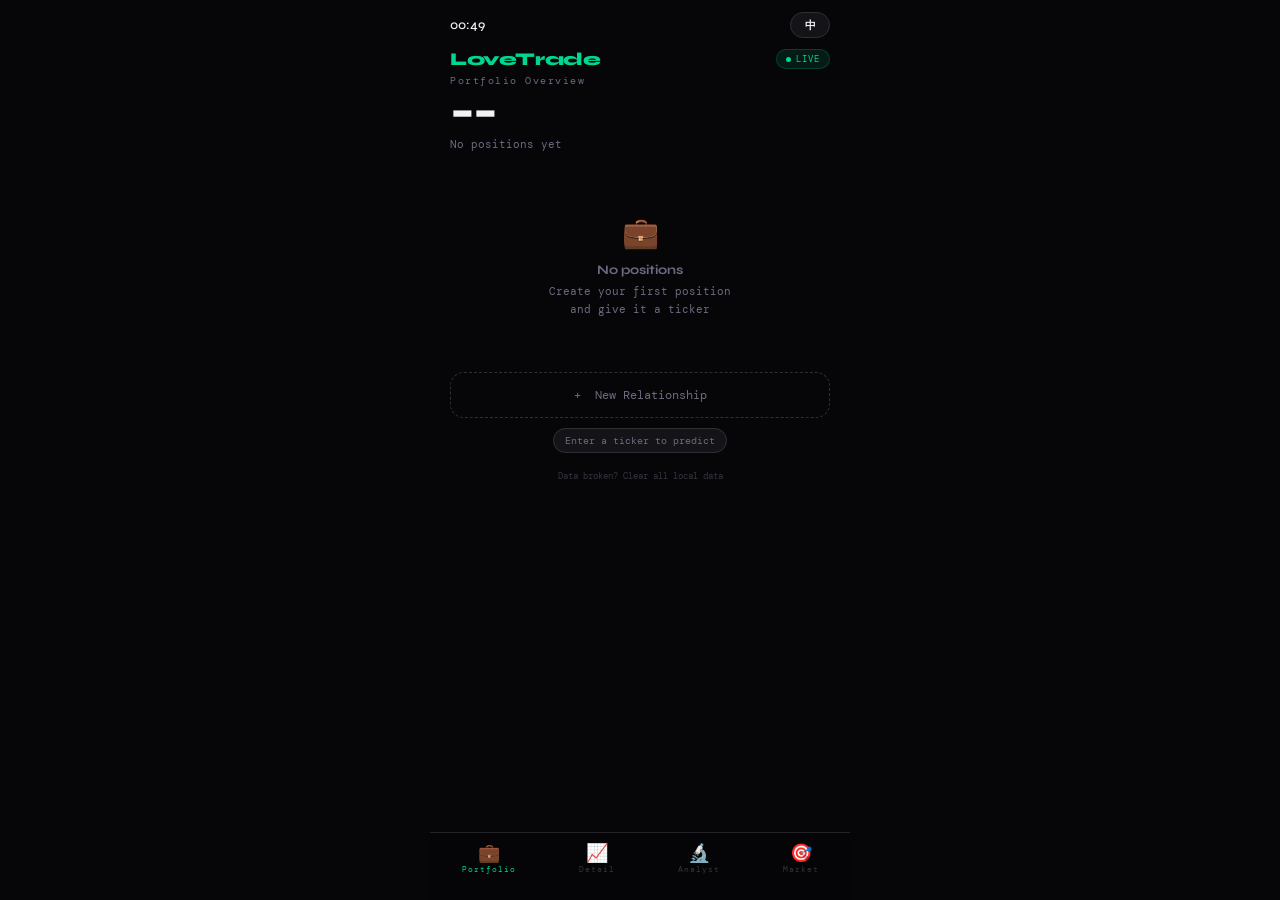
<file: lovetrade/index.html>
<!DOCTYPE html>
<html lang="zh-CN">
<head>
<meta charset="UTF-8">
<meta name="viewport" content="width=device-width,initial-scale=1.0,maximum-scale=1.0,user-scalable=no">
<meta name="theme-color" content="#060608">
<title>LoveTrade</title>
<link rel="stylesheet" href="style.css">
</head>
<body>
<div class="shell">
<div class="sbar"><span id="clk" style="font-family:'Syne',sans-serif;font-weight:500"></span><button class="lang-btn" id="lang-btn" onclick="toggleLang()">EN</button></div>
<div class="scroll" id="scroll">

<!-- PORTFOLIO -->
<div class="screen on" id="s-pf">
  <div class="nav"><div class="nav-t" style="color:var(--g)">LoveTrade</div><div class="badge"><div class="dot"></div>LIVE</div></div>
  <div class="pf-hdr">
    <div class="pf-total-l" data-en="Portfolio Overview">情感持仓总览</div>
    <div class="pf-total" id="pf-avg" style="color:var(--t1)">--</div>
    <div class="pf-sub" id="pf-sub" data-en="No positions yet">还没有任何情感持仓</div>
  </div>
  <div id="rel-list"></div>
  <div class="add-rel" onclick="openMo('newrel')" data-en="+ &nbsp;New Relationship">+ &nbsp;新建关系资产</div>
  <div style="text-align:center;margin-top:10px"><span class="ghost-btn" onclick="openMo('join')" data-en="Enter a ticker to predict">输入代号预测他人的关系</span></div>
  <div style="text-align:center;margin-top:14px"><span style="font-size:9px;color:var(--t3);cursor:pointer" onclick="hardReset()" data-en="Data broken? Clear all local data">数据异常？点此清空全部本地数据</span></div>
  <div style="height:10px"></div>
</div>

<!-- DETAIL -->
<div class="screen" id="s-dt">
  <div class="nav"><div class="nav-t" id="dt-title">--</div><span class="ghost-btn" onclick="goTab('pf')" data-en="← Portfolio">← 返回持仓</span></div>
  <div class="price-hero">
    <div class="ph-tk" id="dt-tk">--</div>
    <div class="price-lbl" data-en="Relationship Health Index">关系健康指数</div>
    <div class="price-main" id="dt-price" style="color:var(--t1)">--</div>
    <div id="dt-chg" style="font-size:12px;color:var(--t2);margin-top:3px" data-en="Not assessed">尚未评估</div>
  </div>
  <div id="dt-nochart" class="no-chart" data-en-html="Chart<br>Once assessed or once someone predicts<br>the price curve appears here">K 线图<br>完成评估或有人参与预测后<br>价格曲线将在此显示</div>
  <div id="dt-chartwrap" style="display:none;margin:12px 20px 0"><canvas id="dt-canvas" style="width:100%;height:150px;display:block"></canvas><div id="dt-chart-cap" style="font-size:9px;color:var(--t3);margin-top:5px;text-align:center"></div></div>
  <div id="act-area" style="padding:14px 20px 0"></div>
  <div class="stats">
    <div class="stat"><div class="stat-l" data-en="PARITY">认知对等</div><div class="stat-v" id="dt-pe" style="color:var(--t2)">--</div></div>
    <div class="stat"><div class="stat-l" data-en="FIN SYNC">财务协同</div><div class="stat-v" id="dt-cf" style="color:var(--t2)">--</div></div>
    <div class="stat"><div class="stat-l" data-en="VOLATILITY">波动率</div><div class="stat-v" id="dt-vol" style="color:var(--t2)">--</div></div>
    <div class="stat"><div class="stat-l" data-en="RETURN">收益率</div><div class="stat-v" id="dt-roi" style="color:var(--t2);font-size:12px">--</div></div>
  </div>
  <div id="obs-banner" style="display:none;margin:12px 20px 0;background:var(--pd);border:1px solid rgba(155,93,229,.25);border-radius:14px;padding:11px 14px;font-size:11px;color:var(--pu);line-height:1.6"></div>
  <div id="pos-unset" style="display:none;margin:12px 20px 0;background:var(--yd);border:1px solid rgba(255,190,11,.25);border-radius:14px;padding:12px 14px">
    <div style="font-size:11px;color:var(--y);font-weight:600;margin-bottom:5px" data-en="⚠ Position needs calibration">⚠ 仓位需要校准</div>
    <div style="font-size:10px;color:var(--t2);line-height:1.6;margin-bottom:10px" id="pu-text"></div>
    <button style="width:100%;padding:9px;border-radius:50px;background:var(--y);color:#000;font-size:11px;font-weight:700;border:none;cursor:pointer;font-family:Syne,sans-serif" onclick="doCalib()" data-en="Set actual position">设置真实仓位</button>
  </div>
  <div id="insider-feed" style="display:none;margin:12px 20px 0;background:var(--s1);border:1px solid var(--b);border-radius:14px;padding:12px 14px"></div>
  <div id="hold-stats" style="display:none;margin:12px 20px 0;background:var(--s1);border:1px solid var(--b);border-radius:14px;padding:12px 14px"></div>
  <div class="share-bar" id="share-bar">
    <div class="sb-t" data-en="🎫 TICKER — SHARE TO INVITE PREDICTIONS">🎫 关系代号 — 分享给朋友参与预测</div>
    <div class="sb-code" id="dt-code">--</div>
    <button class="sb-btn" id="sb-btn" onclick="openShare()" data-en="Generate invite link">生成邀请链接</button>
    <div id="share-lock" style="display:none;font-size:10px;color:var(--t2);line-height:1.6;margin-top:8px;text-align:center" data-en="🔒 Open a position first to lock in your own view, then invite others">🔒 请先开仓锁定你自己的判断，再邀请亲友预测</div>
  </div>
  <div class="pred-strip">
    <div class="pred-ttl"><span style="color:var(--t2);letter-spacing:2px" data-en="PREDICTION MARKET">预测市场</span><span onclick="goTab('pd')" data-en="Join market →">参与预测 →</span></div>
    <div class="pred-bars"><div class="pb-l" id="dt-bl" style="width:50%">Long 50%</div><div class="pb-s" id="dt-bs" style="width:50%">Short 50%</div></div>
    <div class="pred-meta"><span data-en-html="Total <b id='dt-tc'>0</b> coins">总投注 <b id="dt-tc">0</b> 硬币</span><span data-en-html="Players <b id='dt-pc'>0</b>">参与者 <b id="dt-pc">0</b> 人</span></div>
    <div id="dt-plist"></div>
  </div>
  <div style="height:8px"></div>
</div>

<!-- ANALYST -->
<div class="screen" id="s-an">
  <div class="nav"><div class="nav-t" data-en="Analyst">分析师</div><span class="ghost-btn" id="an-ctx">--</span></div>
  <div class="sub-nav"><button class="snav on" onclick="goSub('as',this)" data-en="Assess">评估</button><button class="snav" onclick="goSub('rp',this)" data-en="Report">报告</button></div>
  <div class="sub on" id="sub-as">
    <div id="a-form"><div class="fb">
      <div class="dv"><span data-en="YOUR PROFILE">你的画像</span></div>
      <div class="fg"><label class="fl" data-en="MY LOVE LANGUAGE">我的爱语言</label><div class="sw"><select class="rsel" id="my-ll"><option value="words" data-en="Words of affirmation">肯定的言辞</option><option value="time" data-en="Quality time">精心的时刻</option><option value="gifts" data-en="Receiving gifts">接受礼物</option><option value="service" data-en="Acts of service">服务的行为</option><option value="touch" data-en="Physical touch">身体接触</option></select></div></div>
      <div class="fg"><label class="fl" data-en="MY ATTACHMENT STYLE">我的依恋类型</label><div class="sw"><select class="rsel" id="my-at"><option value="secure" data-en="Secure">安全型</option><option value="anxious" data-en="Anxious">焦虑型</option><option value="avoidant" data-en="Avoidant">回避型</option><option value="fearful" data-en="Fearful">恐惧型</option></select></div></div>
      <div class="fg"><label class="fl" data-en="THEIR LOVE LANGUAGE">对方的爱语言</label><div class="sw"><select class="rsel" id="th-ll"><option value="words" data-en="Words of affirmation">肯定的言辞</option><option value="time" data-en="Quality time">精心的时刻</option><option value="gifts" data-en="Receiving gifts">接受礼物</option><option value="service" data-en="Acts of service">服务的行为</option><option value="touch" data-en="Physical touch">身体接触</option></select></div></div>
      <div class="fg"><label class="fl" data-en="THEIR PERSONALITY TYPE">对方的人格类型</label><div class="sw"><select class="rsel" id="th-pe"><option value="supportive" data-en="Supportive">支持型</option><option value="neutral" data-en="Neutral">中性型</option><option value="competitive" data-en="Competitive">竞争型</option><option value="controlling" data-en="Controlling">控制型</option><option value="avoidant_p" data-en="Avoidant">回避型</option><option value="volatile" data-en="Volatile">情绪不稳定型</option></select></div></div>
      <div class="dv"><span data-en="RELATIONSHIP DATA">关系数据</span></div>
      <div class="two">
        <div class="fg"><label class="fl" data-en="DURATION">恋爱时长</label><div class="sw"><select class="rsel" id="dur"><option value="under3" data-en="Under 3 months">3个月以内</option><option value="3to6" data-en="3–6 months">3-6个月</option><option value="6to12" selected data-en="6–12 months">6-12个月</option><option value="1to2" data-en="1–2 years">1-2年</option><option value="2to3" data-en="2–3 years">2-3年</option><option value="over3" data-en="Over 3 years">3年以上</option></select></div></div>
        <div class="fg"><label class="fl" data-en="GEOGRAPHY">地理位置</label><div class="sw"><select class="rsel" id="loc"><option value="together" data-en="Living together">同居</option><option value="samecity" selected data-en="Same city">同城</option><option value="longdist" data-en="Long distance (domestic)">同国异地</option><option value="intl" data-en="Long distance (intl)">异国</option></select></div></div>
      </div>
      <div class="fg"><label class="fl"><span data-en="COGNITIVE PARITY PE">认知对等性 PE</span> &nbsp;<em id="pe-v">60</em></label><input type="range" class="rsl" id="pe" min="0" max="100" value="60" oninput="document.getElementById('pe-v').textContent=this.value"></div>
      <div class="fg"><label class="fl"><span data-en="FINANCIAL SYNC CF">财务协同度 CF</span> &nbsp;<em id="cf-v">55</em></label><input type="range" class="rsl" id="cf" min="0" max="100" value="55" oninput="document.getElementById('cf-v').textContent=this.value"></div>
      <div class="fg"><label class="fl"><span data-en="A EMOTIONAL STABILITY">A方情绪稳定性</span> &nbsp;<em id="sta-v">60</em></label><input type="range" class="rsl" id="stabA" min="0" max="100" value="60" oninput="updStab()"></div>
      <div class="fg"><label class="fl"><span data-en="B EMOTIONAL STABILITY">B方情绪稳定性</span> &nbsp;<em id="stb-v">60</em></label><input type="range" class="rsl" id="stabB" min="0" max="100" value="60" oninput="updStab()"></div>
      <div class="fg" style="background:var(--s1);border:1px solid var(--b);border-radius:9px;padding:10px 12px">
        <div style="display:flex;justify-content:space-between;align-items:center">
          <span style="font-size:10px;color:var(--t2)" data-en="Combined stability">综合稳定度</span>
          <span id="stab-combined" style="font-size:16px;font-weight:800;font-family:Syne,sans-serif;color:var(--g)">60</span>
        </div>
        <div id="stab-gap" style="font-size:9px;color:var(--t3);margin-top:5px;line-height:1.5"></div>
      </div>
      <div class="fg"><label class="fl" data-en="BEHAVIORAL PATTERN">行为模式</label><div class="sw"><select class="rsel" id="pat"><option value="builder" data-en="Builder">建设者模式</option><option value="normal" selected data-en="Steady">普通模式</option><option value="drainer" data-en="Drainer">消耗者模式</option><option value="mixed" data-en="Mixed">混合模式</option></select></div></div>
      <div class="fg"><label class="fl" data-en="RECENT TREND">近期走势</label><div class="sw"><select class="rsel" id="trend"><option value="bull" data-en="Heating up">持续升温</option><option value="sideways" selected data-en="Sideways">震荡横盘</option><option value="bear" data-en="Cooling slowly">缓慢冷却</option><option value="crash" data-en="Crashing">急速冷却</option></select></div></div>
      <div class="dv"><span data-en="RECENT EVENTS">近期事件</span></div>
      <div class="fg"><label class="fl" data-en="POSITIVE EVENTS (MULTI)">正面事件（可多选）</label><div class="chips" id="pos-c">
        <div class="chip" data-s="20" onclick="tc(this)" data-en="Shared milestone">共同里程碑</div><div class="chip" data-s="18" onclick="tc(this)" data-en="Gave up other options for me">为我放弃其他选择</div><div class="chip" data-s="16" onclick="tc(this)" data-en="Actively planned our future">主动规划共同未来</div><div class="chip" data-s="15" onclick="tc(this)" data-en="Deep effective communication">深度有效沟通</div><div class="chip" data-s="15" onclick="tc(this)" data-en="Kept a promise">兑现了承诺</div><div class="chip" data-s="14" onclick="tc(this)" data-en="Full support in my low moments">低谷时全力支持</div><div class="chip" data-s="13" onclick="tc(this)" data-en="Owned a mistake">主动承认错误</div><div class="chip" data-s="12" onclick="tc(this)" data-en="Genuine reconciliation">真诚和解</div><div class="chip" data-s="12" onclick="tc(this)" data-en="Introduced to important people">介绍给重要的人</div><div class="chip" data-s="11" onclick="tc(this)" data-en="Public affection">公开场合表达爱意</div><div class="chip" data-s="10" onclick="tc(this)" data-en="Proactive care">主动关心照顾</div><div class="chip" data-s="10" onclick="tc(this)" data-en="Increased physical intimacy">身体亲密度提升</div><div class="chip" data-s="9" onclick="tc(this)" data-en="Remembered small details">记得我的小细节</div><div class="chip" data-s="8" onclick="tc(this)" data-en="Thoughtful surprise">用心的惊喜</div><div class="chip" data-s="7" onclick="tc(this)" data-en="Maintains daily contact">主动维持联系</div>
      </div></div>
      <div class="fg"><label class="fl" data-en="NEGATIVE EVENTS (MULTI)">负面事件（可多选）</label><div class="chips" id="neg-c">
        <div class="chip d" data-s="-25" onclick="tc(this)" data-en="Third party involved">第三方介入</div><div class="chip d" data-s="-22" onclick="tc(this)" data-en="Value conflict">价值观冲突</div><div class="chip d" data-s="-20" onclick="tc(this)" data-en="Money dispute">涉及钱的争议</div><div class="chip d" data-s="-18" onclick="tc(this)" data-en="Emotional outburst">情绪失控爆发</div><div class="chip d" data-s="-17" onclick="tc(this)" data-en="Clash over future plans">未来计划意见相左</div><div class="chip d" data-s="-16" onclick="tc(this)" data-en="Caught them lying">发现对方说谎</div><div class="chip d" data-s="-15" onclick="tc(this)" data-en="Silent treatment">冷战/不回消息</div><div class="chip d" data-s="-14" onclick="tc(this)" data-en="Belittled in front of others">在他人前被贬低</div><div class="chip d" data-s="-13" onclick="tc(this)" data-en="Promises repeatedly broken">承诺反复被违背</div><div class="chip d" data-s="-12" onclick="tc(this)" data-en="Felt ignored">感到被忽视</div><div class="chip d" data-s="-10" onclick="tc(this)" data-en="Ordinary argument">普通争吵</div><div class="chip d" data-s="-9" onclick="tc(this)" data-en="Dredging up the past">翻旧账</div><div class="chip d" data-s="-8" onclick="tc(this)" data-en="Going through the motions">敷衍缺乏用心</div><div class="chip d" data-s="-7" onclick="tc(this)" data-en="Forgot an important date">重要日子被忘记</div><div class="chip d" data-s="-6" onclick="tc(this)" data-en="Hiding it on social media">社交媒体上的隐瞒</div>
      </div></div>
      <div class="dv"><span data-en="EMOTIONAL LABOR">情感劳动分布</span></div>
      <div style="font-size:10px;color:var(--t2);line-height:1.6;margin-bottom:10px" data-en="For each item, choose who usually does it. This is not a score — it is an inventory.">逐项选择这件事通常是谁在做。这不是打分，是一份清单。</div>
      <div id="labor-mod"></div>
      <div id="labor-result" style="display:none;background:var(--s1);border:1px solid var(--b);border-radius:12px;padding:12px;margin-bottom:12px"></div>
      <div class="dv"><span data-en="RISK FACTORS">风险因子</span></div>
      <div class="fg"><label class="fl" data-en="HARD STOP-LOSS TRIGGERS">硬性止损触发器</label><div class="chips" id="hard-c">
        <div class="chip d" data-s="-50" onclick="tc(this)" data-en="Physical violence / abuse">肢体暴力/家暴</div><div class="chip d" data-s="-45" onclick="tc(this)" data-en="Infidelity / repeated deceit">出轨/反复欺骗</div><div class="chip d" data-s="-40" onclick="tc(this)" data-en="Narcissistic / manipulative">自恋/操控型人格</div><div class="chip d" data-s="-35" onclick="tc(this)" data-en="Deliberately hid key information">蓄意隐瞒重要信息</div>
      </div></div>
      <div class="fg"><label class="fl" data-en="SOFT RISK FACTORS">软性风险因子</label><div class="chips" id="soft-c">
        <div class="chip" data-s="-8" onclick="tc(this)" data-en="Unequal emotional labor">情感劳动不平等</div><div class="chip" data-s="-8" onclick="tc(this)" data-en="Unprocessed family trauma">原生家庭创伤</div><div class="chip" data-s="-7" onclick="tc(this)" data-en="Financial dependency imbalance">经济依赖不平衡</div><div class="chip" data-s="-7" onclick="tc(this)" data-en="Very different communication styles">沟通方式差异大</div><div class="chip" data-s="-6" onclick="tc(this)" data-en="Disagreement on marriage/children">对婚育的分歧</div><div class="chip" data-s="-6" onclick="tc(this)" data-en="Unresolved ex">与前任未处理清楚</div><div class="chip" data-s="-6" onclick="tc(this)" data-en="Friends do not approve">朋友圈不支持</div><div class="chip" data-s="-5" onclick="tc(this)" data-en="Habit friction">习惯差异摩擦</div><div class="chip" data-s="-5" onclick="tc(this)" data-en="Sexual incompatibility">性生活不协调</div><div class="chip" data-s="-5" onclick="tc(this)" data-en="Religious difference">宗教/信仰差异</div><div class="chip" data-s="-4" onclick="tc(this)" data-en="Large cultural gap">文化背景差异大</div><div class="chip" data-s="-4" onclick="tc(this)" data-en="Age-gap power imbalance">年龄差距权力落差</div><div class="chip" data-s="-4" onclick="tc(this)" data-en="Unaddressed mental health issue">心理健康问题未解决</div><div class="chip" data-s="-3" onclick="tc(this)" data-en="No overlapping social circles">社交圈不重叠</div><div class="chip" data-s="-3" onclick="tc(this)" data-en="Different needs for space">个人空间需求差异</div>
      </div></div>
      <div class="dv"><span data-en="STRUCTURAL RISK · LAYER 5">结构性风险 · LAYER 5</span></div>
      <div class="fg"><label class="fl" data-en="IDENTITY & SOCIAL STRUCTURE">身份与社会结构因子</label><div class="chips" id="struct-c">
        <div class="chip pu" data-t="lgbtq" onclick="tc(this)" data-en="LGBTQ+ relationship">LGBTQ+ 关系</div><div class="chip pu" data-t="wlw" onclick="tc(this)" data-en="WLW relationship">女同性恋（WLW）</div><div class="chip pu" data-t="trans" onclick="tc(this)" data-en="Trans / non-binary">跨性别/非二元</div><div class="chip pu" data-t="closeted" onclick="tc(this)" data-en="Not fully out">尚未完全出柜</div><div class="chip pu" data-t="family-pressure" onclick="tc(this)" data-en="Family rejection / marriage pressure">家庭不接受/逼婚</div><div class="chip pu" data-t="gender-labor" onclick="tc(this)" data-en="Gendered emotional labor imbalance">性别化情感劳动失衡</div><div class="chip pu" data-t="hostile-env" onclick="tc(this)" data-en="Hostile social environment">社会环境敌对</div><div class="chip pu" data-t="marry-pressure" onclick="tc(this)" data-en="Timeline pressure">婚育时间压力</div>
      </div></div>
      <div class="dv"><span data-en="MACRO ENVIRONMENT">宏观环境</span></div>
      <div class="fg"><label class="fl" data-en="EXTERNAL PRESSURE">外部压力因子</label><div class="chips" id="macro-c">
        <div class="chip d" data-s="-14" onclick="tc(this)" data-en="Deteriorating social climate">社会大环境恶化</div><div class="chip d" data-s="-12" onclick="tc(this)" data-en="Economic pressure">经济压力</div><div class="chip d" data-s="-10" onclick="tc(this)" data-en="Career pressure">工作/职业压力</div><div class="chip d" data-s="-8" onclick="tc(this)" data-en="Family crisis">家庭变故</div><div class="chip d" data-s="-6" onclick="tc(this)" data-en="Health issues">健康问题</div><div class="chip" data-s="10" onclick="tc(this)" data-en="Promotion / career progress">升职/事业进步</div><div class="chip" data-s="8" onclick="tc(this)" data-en="Improved finances">经济状况改善</div><div class="chip" data-s="6" onclick="tc(this)" data-en="Positive overall environment">整体环境积极</div>
      </div></div>
      <div class="fg"><label class="fl" data-en="KEY EVENT">关键事件描述</label><textarea class="rtx" id="evt" placeholder="简述让你最纠结的事..." data-en-ph="Briefly describe what troubles you most..."></textarea></div>
      <button class="cta" onclick="startAn()" data-en="Run Assessment">开始评估</button>
      <div style="height:8px"></div>
    </div></div>
    <div id="a-an" style="display:none"><div class="anw"><div class="spin"></div><div class="an-t" data-en="Analyzing...">分析中...</div><div class="an-s" data-en="Processing through the five-layer factor engine">正在通过五层因子系统处理数据</div><div class="prog" id="prog"></div></div></div>
  </div>
  <div class="sub" id="sub-rp"><div class="rb" id="rpt">
    <div style="text-align:center;padding:40px 0;color:var(--t2)"><div style="font-size:28px;margin-bottom:10px">📊</div><div style="font-size:14px;font-weight:700;font-family:Syne,sans-serif;margin-bottom:5px" data-en="No report yet">暂无报告</div><div style="font-size:11px" data-en="Your report will appear here after assessment">完成评估后报告将出现在这里</div></div>
  </div></div>
</div>

<!-- PREDICT -->
<div class="screen" id="s-pd">
  <div class="nav"><div class="nav-t" data-en="Market">预测市场</div><span class="ghost-btn" id="pd-ctx">--</span></div>
  <div id="rec-card" style="display:none;margin:12px 20px 0;background:var(--s1);border:1px solid var(--b2);border-radius:14px;padding:12px 14px"></div>
  <div class="cd">
    <div style="display:flex;align-items:center;gap:9px"><div style="font-size:26px">🪙</div><div><div style="font-size:9px;color:var(--t2);letter-spacing:1.5px;margin-bottom:2px" data-en="MY COINS">我的硬币</div><div class="cam" id="coin">0</div></div></div>
    <button class="cbtn" onclick="openMo('earn')" data-en="+ Earn coins">+ 赚取硬币</button>
  </div>
  <div id="earn-hint" style="font-size:9px;color:var(--t3);padding:6px 20px 0;line-height:1.5"></div>
  <div id="pd-closed" style="display:none;margin:12px 20px 0;background:var(--rd);border:1px solid rgba(255,77,109,.25);border-radius:14px;padding:14px 16px;text-align:center">
    <div style="font-size:22px;margin-bottom:6px">🔒</div>
    <div style="font-size:13px;font-weight:700;font-family:Syne,sans-serif;color:var(--r);margin-bottom:4px" data-en="Market closed">市场已关闭</div>
    <div style="font-size:11px;color:var(--t2);line-height:1.6" data-en-html="This relationship is closed. Index reset to zero.<br>Run a new assessment on the Analyst tab to reopen.">这段关系已平仓，指数归零。<br>如需重新开盘，请回到分析师页面重新评估。</div>
  </div>
  <div class="psec" id="pd-stance">
    <div class="pst" data-en="TAKE A POSITION">选择立场</div>
    <div class="sfc" id="self-card">
      <div style="font-size:8px;color:var(--go);letter-spacing:2px;margin-bottom:7px" data-en="👑 IN THE RELATIONSHIP — SPEAK WITH POSITION">👑 当事人 — 用仓位说话</div>
      <div style="font-size:11px;color:var(--t2);margin-bottom:9px;line-height:1.5" data-en="You are in this relationship, so you cannot bet. Your judgment is expressed by adding to or cutting your position — real behavior carries more weight than any prediction, and it moves the market price directly.">你在这段关系里，不能下注。你的判断通过加仓和减仓表达——那是真实的行为，比任何预测都有分量，而且会直接推动市场价格。</div>
      <button style="width:100%;padding:11px;border-radius:50px;background:var(--god);border:1px solid rgba(244,196,48,.3);color:var(--go);font-size:12px;font-weight:700;cursor:pointer;font-family:Syne,sans-serif" onclick="goTab('dt')" data-en="Manage position →">前往管理仓位 →</button>
    </div>
    <div class="pgr">
      <div class="plg" onclick="openBet('long')"><div style="font-size:10px;font-weight:700;color:var(--g);margin-bottom:3px" data-en="📈 Long">📈 做多</div><div style="font-size:9px;color:var(--g);opacity:.7;line-height:1.4;margin-bottom:9px" data-en-html="Bullish on this<br>Lose your stake if it ends">看好这段感情<br>分手则损失本金</div><button style="width:100%;padding:7px;border-radius:20px;font-size:11px;font-weight:700;border:none;cursor:pointer;background:var(--g);color:#000;font-family:Syne,sans-serif" data-en="Go long">朋友做多</button></div>
      <div class="psh" onclick="openBet('short')"><div style="font-size:10px;font-weight:700;color:var(--r);margin-bottom:3px" data-en="📉 Short">📉 做空</div><div style="font-size:9px;color:var(--r);opacity:.7;line-height:1.4;margin-bottom:9px" data-en-html="Bearish on this<br>Profit if it ends">不看好这段感情<br>分手则获得收益</div><button style="width:100%;padding:7px;border-radius:20px;font-size:11px;font-weight:700;border:none;cursor:pointer;background:var(--r);color:#fff;font-family:Syne,sans-serif" data-en="Go short">朋友做空</button></div>
    </div>
  </div>
  <div class="mkt">
    <div class="mkt-t" data-en="MARKET SENTIMENT">市场情绪</div>
    <div style="display:flex;justify-content:space-between;font-size:9px;margin-bottom:4px"><span style="color:var(--g)" data-en-html="Long <b id='lp'>50</b>%">做多 <b id="lp">50</b>%</span><span style="color:var(--r)" data-en-html="Short <b id='sp'>50</b>%">做空 <b id="sp">50</b>%</span></div>
    <div class="msb"><div class="msf" id="msf" style="width:50%"></div></div>
    <div style="display:flex;justify-content:space-between;font-size:9px;color:var(--t2)"><span data-en-html="Committed <b style='color:var(--go)' id='tc2'>0</b> coins">总投入 <b style="color:var(--go)" id="tc2">0</b> 硬币</span><span data-en-html="Players <b style='color:var(--t1)' id='tp2'>0</b>">参与者 <b style="color:var(--t1)" id="tp2">0</b> 人</span></div>
  </div>
  <div class="pl"><div class="plt"><span data-en="ALL POSITIONS">所有持仓</span><span onclick="openShare()" data-en="Invite others">邀请朋友参与</span></div><div id="plb"><div style="text-align:center;padding:24px 0;color:var(--t3);font-size:11px" data-en="No positions yet — be the first">暂无持仓</div></div></div>
  <div style="height:8px"></div>
</div>

</div>
<div class="tb">
  <div class="tab on" id="t-pf" onclick="goTab('pf')"><div class="tbi">💼</div><div class="tbl" data-en="Portfolio">持仓</div></div>
  <div class="tab" id="t-dt" onclick="goTab('dt')"><div class="tbi">📈</div><div class="tbl" data-en="Detail">详情</div></div>
  <div class="tab" id="t-an" onclick="goTab('an')"><div class="tbi">🔬</div><div class="tbl" data-en="Analyst">分析师</div></div>
  <div class="tab" id="t-pd" onclick="goTab('pd')"><div class="tbi">🎯</div><div class="tbl" data-en="Market">预测</div></div>
</div>
</div>

<!-- MODALS -->
<div class="mo" id="mo-newrel"><div class="ms"><div class="mh"></div><div class="mt" data-en="New Relationship">新建关系资产</div>
<div class="fg"><label class="fl" data-en="RELATIONSHIP NAME">关系名称</label><input class="rinp" id="nr-name" placeholder="例如：我和小明" data-en-ph="e.g. Me and Alex" maxlength="20"></div>
<div class="two">
  <div class="fg"><label class="fl" data-en="NAME A">A方称呼</label><input class="rinp" id="nr-a" placeholder="小红" data-en-ph="Robin" maxlength="10"></div>
  <div class="fg"><label class="fl" data-en="NAME B">B方称呼</label><input class="rinp" id="nr-b" placeholder="小明" data-en-ph="Alex" maxlength="10"></div>
</div>
<div class="fg"><label class="fl" data-en="TICKER (2-6 LETTERS/DIGITS)">关系代号（2-6位字母/数字）</label><input class="rinp" id="nr-tk" placeholder="留空自动生成" data-en-ph="Leave blank to auto-generate" maxlength="6" style="text-transform:uppercase;letter-spacing:2px"></div>
<div style="height:8px"></div>
<button class="mb" style="background:var(--g);color:#000" onclick="createRel()" data-en="Create">创建</button>
<button class="mc" onclick="closeMo('newrel')" data-en="Cancel">取消</button>
</div></div>

<div class="mo" id="mo-join"><div class="ms"><div class="mh"></div><div class="mt" data-en="Predict someone else">预测他人的关系</div><div class="msu" data-en="Enter the ticker a friend shared with you to join their market">输入朋友分享给你的关系代号，参与他们的预测市场</div>
<div class="fg"><label class="fl" data-en="TICKER">关系代号</label><input class="rinp" id="jn-code" placeholder="例如 XHXM" data-en-ph="e.g. RBAX" maxlength="6" style="text-transform:uppercase;letter-spacing:3px;text-align:center;font-size:18px"></div>
<div style="font-size:10px;color:var(--t3);margin-bottom:12px;line-height:1.5" data-en="Tip: if your friend sent a link, just open it — you will join automatically.">提示：如果朋友发给你的是链接，直接点开链接即可自动加入，无需手动输入代号。</div>
<button class="mb" style="background:var(--go);color:#000" onclick="joinByCode()" data-en="Join">加入</button>
<button class="mc" onclick="closeMo('join')" data-en="Cancel">取消</button>
</div></div>

<div class="mo" id="mo-share"><div class="ms"><div class="mh"></div><div class="mt" data-en="Invite friends 🎫">邀请朋友预测 🎫</div><div class="msu" data-en="Send the link or ticker below — they can go long or short on this relationship">把下面的链接或代号发给朋友，他们点开就能给这段感情做多或做空</div>
<div style="text-align:center;margin-bottom:14px"><div style="font-size:9px;color:var(--t2);letter-spacing:2px;margin-bottom:6px" data-en="TICKER">关系代号</div><div style="font-size:32px;font-weight:800;font-family:Syne,sans-serif;color:var(--go);letter-spacing:4px" id="sh-code">--</div></div>
<div class="share-box" id="sh-link">--</div>
<div id="sh-note" style="background:var(--pd);border:1px solid rgba(155,93,229,.2);border-radius:9px;padding:9px 11px;margin-bottom:12px;font-size:10px;color:var(--pu);line-height:1.6"></div>
<button class="mb" id="sh-btn-copy" style="background:var(--go);color:#000" onclick="copyLink()" data-en="Copy invite link">复制邀请链接</button>
<button class="mc" onclick="closeMo('share')" data-en="Close">关闭</button>
</div></div>

<div class="mo" id="mo-calib"><div class="ms"><div class="mh"></div><div class="mt" data-en="Calibrate Position">校准仓位</div><div class="msu" data-en="Set how much you have actually invested. Only you know this number — the system should not decide it for you.">设置你在这段关系里实际投入的程度。这个数字只有你自己知道，系统不该替你决定。</div>
<div style="background:var(--s2);border-radius:10px;padding:12px;margin-bottom:14px">
  <div style="display:flex;justify-content:space-between;align-items:baseline;margin-bottom:8px">
    <span style="font-size:10px;color:var(--t2)" data-en="ACTUAL POSITION">真实仓位</span>
    <span id="cb-pos" style="font-size:26px;font-weight:800;font-family:Syne,sans-serif;color:var(--g)">50%</span>
  </div>
  <input type="range" class="rsl" id="cb-sl" min="5" max="100" step="5" value="50" oninput="updCalib()">
  <div style="display:flex;justify-content:space-between;font-size:9px;color:var(--t3);margin-top:5px"><span data-en="5% probe">5% 试探仓</span><span data-en="100% full">100% 全仓</span></div>
  <div id="cb-desc" style="font-size:10px;color:var(--t2);line-height:1.6;margin-top:8px"></div>
</div>
<button class="mb" style="background:var(--g);color:#000" onclick="confirmCalib()" data-en="Confirm">确认</button><button class="mc" onclick="closeMo('calib')" data-en="Cancel">取消</button></div></div>

<div class="mo" id="mo-addpos"><div class="ms"><div class="mh"></div><div class="mt" data-en="Add">加仓</div><div class="msu" data-en="Things improved. Add to your position. Entry price updates by weighted average.">关系变好了，追加投入。成本价按仓位加权更新。</div>
<div style="background:var(--s2);border-radius:10px;padding:12px;margin-bottom:12px">
  <div style="display:flex;justify-content:space-between;align-items:baseline;margin-bottom:8px">
    <span style="font-size:10px;color:var(--t2)" data-en="ADD SIZE">加仓幅度</span>
    <span id="ap-pos" style="font-size:26px;font-weight:800;font-family:Syne,sans-serif;color:var(--g)">+10%</span>
  </div>
  <input type="range" class="rsl" id="ap-sl" min="5" max="100" step="5" value="10" oninput="updAddPos()">
  <div style="display:flex;justify-content:space-between;font-size:9px;color:var(--t3);margin-top:5px"><span>+5%</span><span id="ap-max" data-en="up to +50%">最多 +50%</span></div>
</div>
<div class="bi">
  <div class="bir"><span style="color:var(--t2)" data-en="Current position">当前仓位</span><span id="ap-cur" style="font-weight:600">--</span></div>
  <div class="bir"><span style="color:var(--t2)" data-en="After adding">加仓后仓位</span><span id="ap-after" style="font-weight:600;color:var(--g)">--</span></div>
  <div class="bir"><span style="color:var(--t2)" data-en="Current entry price">当前成本价</span><span id="ap-entry" style="font-weight:600">--</span></div>
  <div class="bir"><span style="color:var(--t2)" data-en="Current valuation">当前估值</span><span id="ap-now" style="font-weight:600">--</span></div>
  <div class="bir"><span style="color:var(--t2)" data-en="New entry price">加仓后成本价</span><span id="ap-new" style="font-weight:600;color:var(--g)">--</span></div>
</div>
<div style="font-size:10px;color:var(--t3);line-height:1.6;margin-bottom:12px" data-en="Adding raises your entry price — you will need a better outcome to break even.">加仓会拉高你的成本价，意味着你需要更好的结果才能回本。</div>
<div style="background:var(--s2);border-radius:10px;padding:12px;margin-bottom:14px">
  <div style="font-size:10px;color:var(--t2);margin-bottom:8px" data-en="Will this relationship still exist a year from now?">你觉得这段关系一年后还存续吗？</div>
  <div style="display:flex;gap:6px">
    <div class="ol-o" data-m="ap" data-v="yes" onclick="setOutlook(this)" data-en="Yes">会</div>
    <div class="ol-o" data-m="ap" data-v="maybe" onclick="setOutlook(this)" data-en="Not sure">不确定</div>
    <div class="ol-o" data-m="ap" data-v="no" onclick="setOutlook(this)" data-en="No">不会</div>
  </div>
</div>
<button class="mb" style="background:var(--g);color:#000" onclick="confirmAdd()" data-en="Confirm add">确认加仓</button><button class="mc" onclick="closeMo('addpos')" data-en="Cancel">取消</button></div></div>

<div class="mo" id="mo-cutpos"><div class="ms"><div class="mh"></div><div class="mt" data-en="Cut">减仓</div><div class="msu" data-en="Something feels off but you are not leaving yet. Reduce exposure, keep watching.">感觉不对但还没到要走。降低投入，保留观察。</div>
<div style="background:var(--yd);border:1px solid rgba(255,190,11,.2);border-radius:9px;padding:10px 12px;margin-bottom:12px;font-size:10px;color:var(--y);line-height:1.6" data-en-html="Cutting leaves a permanent marker on the chart.<br>Most people do not leave suddenly — they slowly reduce. Making that visible is the point.">减仓会在 K 线上留下一个永久标记。<br>现实里大部分人不是突然分手，而是慢慢减少投入——让这个动作可见，是为了让你自己看见。</div>
<div style="background:var(--s2);border-radius:10px;padding:12px;margin-bottom:12px">
  <div style="display:flex;justify-content:space-between;align-items:baseline;margin-bottom:8px">
    <span style="font-size:10px;color:var(--t2)" data-en="CUT SIZE">减仓幅度</span>
    <span id="cp-pos" style="font-size:26px;font-weight:800;font-family:Syne,sans-serif;color:var(--y)">−10%</span>
  </div>
  <input type="range" class="rsl" id="cp-sl" min="5" max="100" step="5" value="10" oninput="updCutPos()" style="--c:var(--y)">
  <div style="display:flex;justify-content:space-between;font-size:9px;color:var(--t3);margin-top:5px"><span>−5%</span><span id="cp-max" data-en="up to −100%">最多 −100%</span></div>
</div>
<div class="bi">
  <div class="bir"><span style="color:var(--t2)" data-en="Current position">当前仓位</span><span id="cp-cur" style="font-weight:600">--</span></div>
  <div class="bir"><span style="color:var(--t2)" data-en="After cutting">减仓后仓位</span><span id="cp-after" style="font-weight:600;color:var(--y)">--</span></div>
  <div class="bir"><span style="color:var(--t2)" data-en="Realized P&L">本次兑现盈亏</span><span id="cp-pnl" style="font-weight:600">--</span></div>
  <div class="bir"><span style="color:var(--t2)" data-en="Times cut">已减仓次数</span><span id="cp-count" style="font-weight:600">0</span></div>
</div>
<div id="cp-warn" style="display:none;font-size:10px;color:var(--r);line-height:1.6;margin-bottom:12px"></div>
<div style="background:var(--s2);border-radius:10px;padding:12px;margin-bottom:14px">
  <div style="font-size:10px;color:var(--t2);margin-bottom:8px" data-en="Will this relationship still exist a year from now?">你觉得这段关系一年后还存续吗？</div>
  <div style="display:flex;gap:6px">
    <div class="ol-o" data-m="cp" data-v="yes" onclick="setOutlook(this)" data-en="Yes">会</div>
    <div class="ol-o" data-m="cp" data-v="maybe" onclick="setOutlook(this)" data-en="Not sure">不确定</div>
    <div class="ol-o" data-m="cp" data-v="no" onclick="setOutlook(this)" data-en="No">不会</div>
  </div>
</div>
<button class="mb" style="background:var(--y);color:#000" onclick="confirmCut()" data-en="Confirm cut">确认减仓</button><button class="mc" onclick="closeMo('cutpos')" data-en="Cancel">取消</button></div></div>

<div class="mo" id="mo-open"><div class="ms"><div class="mh"></div><div class="mt" data-en="Open Position">开仓</div><div class="msu" data-en="Commit emotional capital — time, energy, attention, future possibilities">向这段感情投入情感资本 — 时间、精力、注意力、未来的可能性</div>
<div class="mp" id="op-p" style="color:var(--g)">--</div>
<div style="font-size:9px;color:var(--t2);letter-spacing:2px;margin:6px 0 8px;text-align:center" data-en="ENTRY PRICE">建仓成本价</div>
<div style="background:var(--s2);border-radius:10px;padding:12px;margin-bottom:14px">
  <div style="display:flex;justify-content:space-between;align-items:baseline;margin-bottom:8px">
    <span style="font-size:10px;color:var(--t2)" data-en="INITIAL POSITION">初始仓位</span>
    <span id="op-pos" style="font-size:26px;font-weight:800;font-family:Syne,sans-serif;color:var(--g)">50%</span>
  </div>
  <input type="range" class="rsl" id="op-sl" min="5" max="100" step="5" value="50" oninput="updOpenPos()">
  <div style="display:flex;justify-content:space-between;font-size:9px;color:var(--t3);margin-top:5px"><span data-en="5% probe">5% 试探仓</span><span data-en="100% full">100% 全仓</span></div>
  <div id="op-desc" style="font-size:10px;color:var(--t2);line-height:1.6;margin-top:8px"></div>
</div>
<button class="mb" style="background:var(--g);color:#000" onclick="confirmOpen()" data-en="Confirm">确认开仓</button><button class="mc" onclick="closeMo('open')" data-en="Cancel">取消</button></div></div>

<div class="mo" id="mo-close"><div class="ms"><div class="mh"></div><div class="mt" data-en="Close Position">平仓</div><div class="msu" data-en="Exit this relationship">退出这段感情</div><div class="mp" id="cl-p" style="color:var(--r)">--</div><div class="mn" data-en-html="Sunk cost is not a reason to hold.<br>After closing, the index resets to zero and return settles at 0%.">沉没成本不是继续持仓的理由。<br>平仓后指数将归零，收益率结算为 0%。</div><button class="mb" style="background:var(--r);color:#fff" onclick="confirmClose()" data-en="Confirm close">确认平仓</button><button class="mc" onclick="closeMo('close')" data-en="Cancel">取消</button></div></div>

<div class="mo" id="mo-earn"><div class="ms"><div class="mh"></div><div class="mt" data-en="Earn coins 🪙">赚取硬币 🪙</div><div class="msu" data-en="Choose your role. Friends and family answer a quiz — the better you know them, the more coins you get.">选择你的身份。当事人直接获得本金；亲友需要答题，越了解硬币越多。</div>
<div class="est"><div class="esn">1</div><div><div class="est-t" data-en="Choose your role in this relationship">选择你与这段关系的身份</div><div class="est-s" data-en="Insider / friend / third party">当事人 / 亲友 / 第三者</div></div></div>
<div class="est"><div class="esn">2</div><div><div class="est-t" data-en="The couple sets the answer key; others are scored against it">当事人填标准答案，亲友答题对比</div><div class="est-s" data-en="Higher accuracy earns more coins">准确率越高，获得硬币越多</div></div></div>
<div class="est"><div class="esn">3</div><div><div class="est-t" data-en="Use coins to join the prediction market">获得硬币，参与预测市场</div><div class="est-s" data-en="Go long or short on this relationship">做多或做空这段感情</div></div></div>
<div style="height:14px"></div>
<button class="mb" style="background:var(--go);color:#000" onclick="startRelPick()" data-en="Start">开始</button>
<button class="mc" onclick="closeMo('earn')" data-en="Cancel">取消</button>
</div></div>

<div class="mo" id="mo-rel"><div class="ms"><div class="mh"></div><div class="mt" data-en="Who are you?">你是谁？</div><div class="msu" id="rel-sub" data-en="Choose your role in this relationship">选择你与这段关系的身份</div>
<div id="rel-opts"></div>
<div style="height:12px"></div>
<button class="mb" id="rel-nx" style="background:var(--s3);color:var(--t2)" disabled onclick="afterRel()" data-en="Next →">下一步 →</button>
<button class="mc" onclick="closeMo('rel')" data-en="Back">返回</button>
</div></div>

<div class="mo" id="mo-who"><div class="ms"><div class="mh"></div>
<div class="qw qw-p" data-en="PRE-QUESTION">前置问题</div>
<div class="qt" data-en="Which side of this relationship do you know better?">你更了解这段感情里的哪一方？</div>
<div class="qs" data-en="The high-weight questions will focus on whoever you choose">后续高权重题目将围绕你选择的那一方展开</div>
<div id="who-opts"></div>
<div style="height:12px"></div>
<button class="mb" id="who-nx" style="background:var(--s3);color:var(--t2)" disabled onclick="startQuiz()" data-en="Start quiz →">开始答题 →</button>
</div></div>

<div class="mo" id="mo-quiz"><div class="ms"><div class="mh"></div>
<div class="qpr" id="qpr"></div><div id="qwb"></div>
<div class="qt" id="qt"></div><div class="qs" id="qs"></div>
<div class="qop" id="qop"></div>
<div style="height:12px"></div>
<button class="mb" id="qnx" style="background:var(--s3);color:var(--t2)" disabled onclick="nextQ()" data-en="Next">下一题</button>
</div></div>

<div class="mo" id="mo-qres"><div class="ms"><div class="mh"></div>
<div style="text-align:center;padding:8px 0"><div style="font-size:48px;font-weight:800;font-family:Syne,sans-serif;color:var(--go);letter-spacing:-1.5px" id="qr-p">--</div><div style="font-size:11px;color:var(--t2);margin-top:3px;margin-bottom:16px" id="qr-lbl" data-en="Overall accuracy">综合准确率</div></div>
<div class="qsc" id="qr-bd"></div>
<div style="display:flex;align-items:center;justify-content:center;gap:7px;font-size:18px;font-weight:700;color:var(--go);margin-bottom:5px">🪙 <span id="qr-c">0</span> <span style="font-size:13px;color:var(--t2)" data-en="coins credited">硬币已入账</span></div>
<div style="font-size:10px;color:var(--t2);margin-bottom:18px;text-align:center" id="qr-r"></div>
<button class="mb" style="background:var(--go);color:#000" onclick="finishEarn()" data-en="Go bet →">去下注 →</button>
<button class="mc" onclick="closeMo('qres')" data-en="Later">稍后再说</button>
</div></div>

<div class="mo" id="mo-bet"><div class="ms"><div class="mh"></div>
<div class="mt" id="bt-t" data-en="Long">做多</div><div class="msu" id="bt-s"></div>
<div id="bt-note" style="display:none;background:var(--god);border:1px solid rgba(244,196,48,.2);border-radius:9px;padding:9px 12px;margin-bottom:12px;font-size:10px;color:var(--go)" data-en="Insider weight ×3">当事人的仓位影响力 ×3</div>
<div class="bt" id="bt-tabs"><div class="btb l on" id="btb-l" onclick="swBt('long')" data-en="📈 Long">📈 做多</div><div class="btb s" id="btb-s" onclick="swBt('short')" data-en="📉 Short">📉 做空</div></div>
<div style="font-size:8px;color:var(--t2);letter-spacing:2px;margin-bottom:7px" data-en="AMOUNT">投入金额</div>
<div class="bam" id="bt-am">1,000</div>
<div style="padding:0 2px;margin-bottom:12px"><input type="range" class="rsl" id="bt-sl" min="0" max="100" value="100" oninput="slideBet(this.value)"><div style="display:flex;justify-content:space-between;font-size:9px;color:var(--t3);margin-top:5px"><span>0</span><span id="bt-pctlbl" style="color:var(--go)" data-en="100% of balance">100% 余额</span><span id="bt-maxlbl">--</span></div></div>
<div class="bpr" id="bt-pre"><div class="bp" onclick="setPct(.25)">25%</div><div class="bp" onclick="setPct(.5)">50%</div><div class="bp" onclick="setPct(.75)">75%</div><div class="bp" onclick="setPct(1)" data-en="Max">全仓</div></div>
<div class="bi"><div class="bir"><span style="color:var(--t2)" data-en="Balance">当前余额</span><span id="bi-b" style="font-weight:600">0 🪙</span></div><div class="bir"><span style="color:var(--t2)" data-en="After bet">投入后余额</span><span id="bi-a" style="font-weight:600">0 🪙</span></div><div class="bir" id="bi-rr"><span style="color:var(--t2)" data-en="Payout if short wins">预计收益（做空胜出）</span><span id="bi-r" style="font-weight:600;color:var(--r)">--</span></div></div>
<button class="mb" id="bt-ok" style="background:var(--g);color:#000" onclick="confirmBet()" data-en="Confirm">确认投入</button>
<button class="mc" onclick="closeMo('bet')" data-en="Cancel">取消</button>
</div></div>

<script src="api.js"></script>
<script src="app.js"></script>
</body>
</html>
</file>
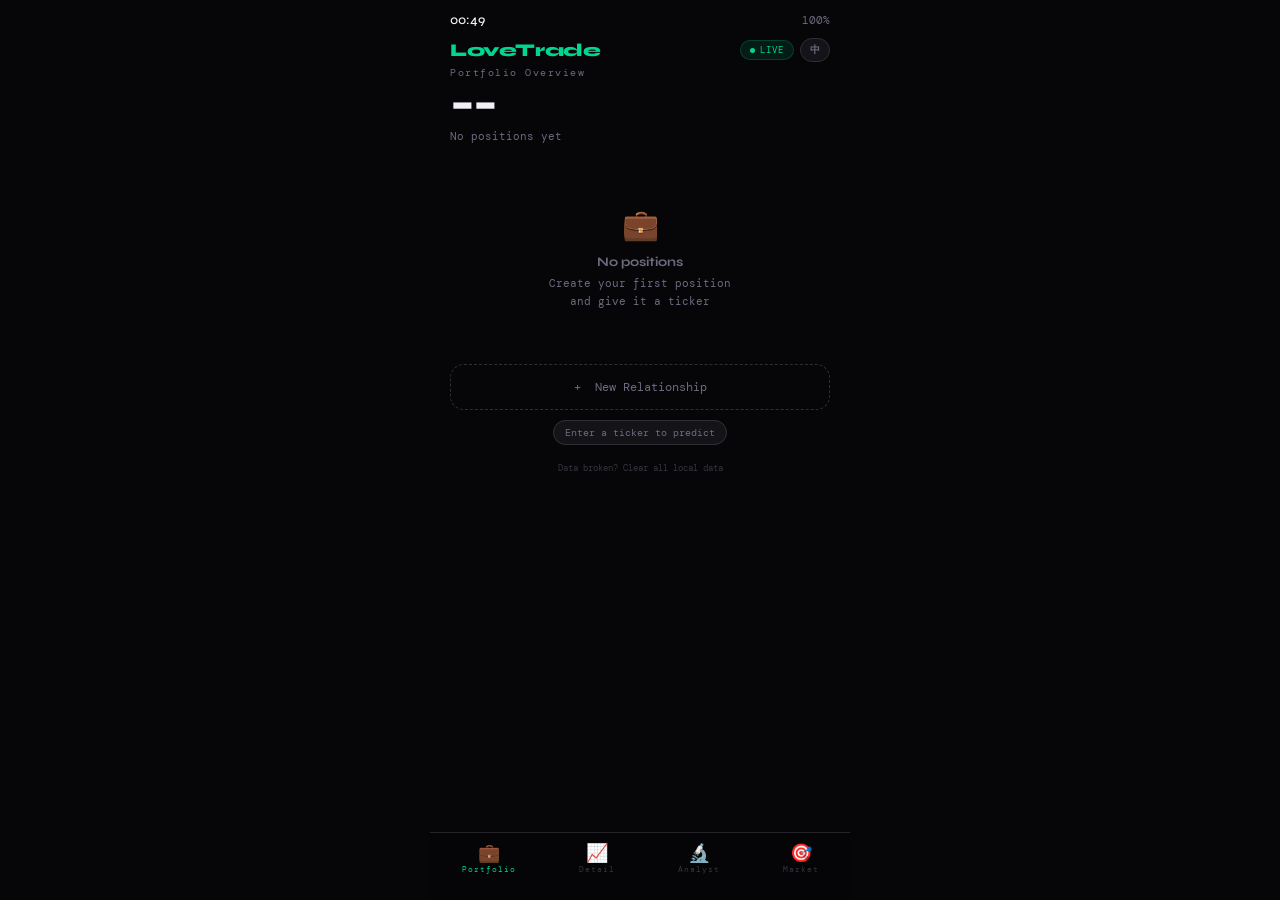
<file: index-2.html>
<!DOCTYPE html>
<html lang="zh-CN">
<head>
<meta charset="UTF-8">
<meta name="viewport" content="width=device-width,initial-scale=1.0,maximum-scale=1.0,user-scalable=no">
<meta name="theme-color" content="#060608">
<title>LoveTrade</title>
<style>
@import url('https://fonts.googleapis.com/css2?family=DM+Mono:wght@400;500&family=Syne:wght@700;800&display=swap');
*{box-sizing:border-box;margin:0;padding:0;-webkit-tap-highlight-color:transparent}
:root{--g:#00d68f;--r:#ff4d6d;--y:#ffbe0b;--pu:#9b5de5;--go:#f4c430;--s1:#0d0d10;--s2:#141418;--s3:#1c1c22;--b:#242428;--b2:#2e2e35;--t1:#f0f0f5;--t2:#6b6b80;--t3:#35353f;--gd:rgba(0,214,143,.1);--rd:rgba(255,77,109,.1);--pd:rgba(155,93,229,.1);--yd:rgba(255,190,11,.1);--god:rgba(244,196,48,.12)}
html,body{background:#060608;color:var(--t1);font-family:'DM Mono',monospace;-webkit-font-smoothing:antialiased;height:100%;overflow:hidden}
.shell{max-width:420px;margin:0 auto;height:100vh;display:flex;flex-direction:column;overflow:hidden}
.sbar{display:flex;justify-content:space-between;align-items:center;padding:12px 20px 0;flex-shrink:0;font-size:13px}
.scroll{flex:1;overflow-y:auto;overflow-x:hidden;-webkit-overflow-scrolling:touch;scrollbar-width:none;padding-bottom:92px}
.scroll::-webkit-scrollbar{display:none}
.nav{display:flex;align-items:center;justify-content:space-between;padding:10px 20px 4px}
.nav-t{font-size:18px;font-weight:800;font-family:'Syne',sans-serif;letter-spacing:-.4px}
.badge{display:flex;align-items:center;gap:5px;background:var(--gd);border:1px solid rgba(0,214,143,.2);border-radius:20px;padding:3px 9px;font-size:9px;color:var(--g);letter-spacing:1px}
.dot{width:5px;height:5px;border-radius:50%;background:var(--g);animation:pl 2s infinite}
@keyframes pl{0%,100%{opacity:1}50%{opacity:.4}}
.screen{display:none}.screen.on{display:block}
.lang-btn{background:var(--s2);border:1px solid var(--b2);color:var(--t2);width:30px;height:24px;border-radius:20px;font-size:10px;cursor:pointer;font-family:Syne,sans-serif;font-weight:700;margin-left:6px}
.ghost-btn{background:var(--s2);border:1px solid var(--b2);color:var(--t2);padding:5px 11px;border-radius:20px;font-size:10px;cursor:pointer;font-family:'DM Mono',monospace}
/* PORTFOLIO */
.pf-hdr{padding:0 20px;margin-bottom:12px}
.pf-total-l{font-size:10px;color:var(--t2);letter-spacing:1.5px;margin-bottom:4px}
.pf-total{font-size:42px;font-weight:800;font-family:'Syne',sans-serif;letter-spacing:-2px;line-height:1}
.pf-sub{font-size:11px;color:var(--t2);margin-top:4px}
.rel-card{margin:0 20px 9px;background:var(--s1);border:1px solid var(--b);border-radius:14px;padding:14px;cursor:pointer;transition:border-color .15s}
.rel-card:active{border-color:var(--b2)}
.rel-card.active{border-color:var(--g)}
.rc-top{display:flex;justify-content:space-between;align-items:flex-start;margin-bottom:8px}
.rc-ticker{font-size:15px;font-weight:800;font-family:'Syne',sans-serif;letter-spacing:.5px}
.rc-name{font-size:10px;color:var(--t2);margin-top:2px}
.rc-score{font-size:26px;font-weight:800;font-family:'Syne',sans-serif;line-height:1;text-align:right}
.rc-verdict{font-size:9px;margin-top:3px;text-align:right}
.rc-bot{display:flex;justify-content:space-between;align-items:center;font-size:9px;color:var(--t2);padding-top:8px;border-top:1px solid var(--b)}
.rc-tag{padding:2px 7px;border-radius:10px;font-size:8px;font-weight:600}
.tag-open{background:var(--gd);color:var(--g);border:1px solid rgba(0,214,143,.2)}
.tag-closed{background:var(--rd);color:var(--r);border:1px solid rgba(255,77,109,.2)}
.tag-none{background:var(--s3);color:var(--t2);border:1px solid var(--b2)}
.add-rel{margin:4px 20px 0;padding:14px;border-radius:14px;border:1px dashed var(--b2);text-align:center;font-size:12px;color:var(--t2);cursor:pointer}
.empty-pf{text-align:center;padding:50px 30px;color:var(--t2)}
/* DETAIL */
.price-hero{padding:0 20px}
.ph-tk{font-size:11px;color:var(--t2);letter-spacing:1.5px;margin-bottom:6px}
.price-lbl{font-size:10px;color:var(--t2);letter-spacing:1px;margin-bottom:3px}
.price-main{font-family:'Syne',sans-serif;font-size:58px;font-weight:800;letter-spacing:-2.5px;line-height:1;transition:color .4s}
.no-chart{margin:12px 20px 0;background:var(--s1);border:1px solid var(--b);border-radius:14px;padding:20px;text-align:center;font-size:11px;color:var(--t3);line-height:1.6}
.act-row{display:grid;grid-template-columns:1fr 1fr;gap:9px;padding:14px 20px 0}
.btn-o{padding:13px;border-radius:50px;background:var(--g);color:#000;font-size:13px;font-weight:700;border:none;cursor:pointer;font-family:'Syne',sans-serif}
.btn-c{padding:13px;border-radius:50px;background:var(--s2);color:var(--t1);font-size:13px;font-weight:700;border:1px solid var(--b2);cursor:pointer;font-family:'Syne',sans-serif}
.btn-dis{opacity:.4}
.stats{display:grid;grid-template-columns:repeat(4,1fr);margin:12px 20px 0;background:var(--s1);border:1px solid var(--b);border-radius:14px;overflow:hidden}
.stat{padding:10px 6px;text-align:center;border-right:1px solid var(--b)}.stat:last-child{border-right:none}
.stat-l{font-size:7px;color:var(--t2);letter-spacing:1.5px;margin-bottom:3px}
.stat-v{font-size:14px;font-weight:700;font-family:'Syne',sans-serif}
.share-bar{margin:12px 20px 0;background:linear-gradient(135deg,var(--god),rgba(155,93,229,.08));border:1px solid rgba(244,196,48,.25);border-radius:14px;padding:13px 15px}
.sb-t{font-size:9px;color:var(--go);letter-spacing:2px;margin-bottom:6px}
.sb-code{font-size:20px;font-weight:800;font-family:'Syne',sans-serif;color:var(--go);letter-spacing:2px;margin-bottom:8px}
.sb-btn{width:100%;padding:10px;border-radius:50px;background:var(--go);color:#000;font-size:12px;font-weight:700;border:none;cursor:pointer;font-family:'Syne',sans-serif}
.pred-strip{margin:10px 20px 0;background:var(--s1);border:1px solid var(--b2);border-radius:14px;padding:12px 14px}
.pred-ttl{font-size:8px;color:var(--t2);letter-spacing:2px;margin-bottom:8px;display:flex;justify-content:space-between}
.pred-ttl span{color:var(--go);font-size:9px;cursor:pointer}
.pred-bars{display:flex;border-radius:5px;overflow:hidden;height:22px;margin-bottom:8px}
.pb-l{background:linear-gradient(90deg,var(--g),#00a86b);display:flex;align-items:center;justify-content:center;font-size:9px;font-weight:700;color:#000;transition:width .5s}
.pb-s{background:linear-gradient(90deg,#c0302a,var(--r));display:flex;align-items:center;justify-content:center;font-size:9px;font-weight:700;color:#fff;transition:width .5s}
.pred-meta{display:flex;justify-content:space-between;font-size:9px;color:var(--t2)}
.pred-meta b{color:var(--t1)}
.ppi{display:flex;align-items:center;justify-content:space-between;font-size:11px;padding:6px 0;border-bottom:1px solid var(--b)}
.ppi:last-child{border-bottom:none}
/* FORM */
.sub-nav{display:flex;border-bottom:1px solid var(--b);padding:0 20px}
.snav{padding:10px 12px;font-size:10px;color:var(--t2);cursor:pointer;border:none;background:none;border-bottom:2px solid transparent;margin-bottom:-1px;font-family:'DM Mono',monospace}
.snav.on{color:var(--t1);border-bottom-color:var(--g)}
.sub{display:none}.sub.on{display:block}
.fb{padding:12px 20px}
.fg{margin-bottom:11px}
.fl{display:block;font-size:8px;color:var(--t2);letter-spacing:2px;margin-bottom:5px}
.fl em{color:var(--t1);font-style:normal;font-size:12px;font-family:'Syne',sans-serif;font-weight:700}
.sw{position:relative}
.rsel,.rinp{width:100%;background:var(--s1);border:1px solid var(--b);border-radius:9px;color:var(--t1);font-family:'DM Mono',monospace;font-size:12px;padding:10px 12px;outline:none}
.rsel{padding-right:32px;appearance:none;-webkit-appearance:none;cursor:pointer}
.rsel:focus,.rinp:focus{border-color:var(--g)}
.sw::after{content:'\203A';position:absolute;right:12px;top:50%;transform:translateY(-50%) rotate(90deg);color:var(--t2);font-size:15px;pointer-events:none}
.rsel option{background:#0d0d10}
.rinp::placeholder{color:var(--t3)}
.rsl{-webkit-appearance:none;width:100%;height:2px;background:var(--s3);border-radius:2px;outline:none;cursor:pointer;margin-top:7px}
.rsl::-webkit-slider-thumb{-webkit-appearance:none;width:16px;height:16px;border-radius:50%;background:var(--g);box-shadow:0 0 7px rgba(0,214,143,.4)}
.chips{display:flex;flex-wrap:wrap;gap:5px}
.chip{padding:5px 10px;border-radius:20px;background:var(--s1);font-size:10px;cursor:pointer;border:1px solid var(--b2);color:var(--t2);font-family:'DM Mono',monospace;user-select:none;transition:all .12s}
.chip.on{border-color:var(--g);color:var(--g);background:var(--gd)}
.chip.d.on{border-color:var(--r);color:var(--r);background:var(--rd)}
.chip.pu.on{border-color:var(--pu);color:var(--pu);background:var(--pd)}
.rtx{width:100%;background:var(--s1);border:1px solid var(--b);border-radius:9px;color:var(--t1);font-family:'DM Mono',monospace;font-size:12px;padding:11px 12px;outline:none;resize:none;height:72px;line-height:1.5}
.rtx:focus{border-color:var(--g)}
.rtx::placeholder{color:var(--t3)}
.two{display:grid;grid-template-columns:1fr 1fr;gap:9px}
.dv{display:flex;align-items:center;gap:8px;margin:14px 0 8px}
.dv span{font-size:8px;color:var(--t2);letter-spacing:2px;white-space:nowrap}
.dv::before,.dv::after{content:'';flex:1;height:1px;background:var(--b)}
.cta{width:100%;padding:14px;border-radius:50px;background:var(--g);color:#000;border:none;font-family:'Syne',sans-serif;font-size:14px;font-weight:700;cursor:pointer;margin-top:5px}
.anw{display:flex;flex-direction:column;align-items:center;padding:40px 20px;text-align:center}
.spin{width:44px;height:44px;border:2px solid var(--s3);border-top:2px solid var(--g);border-right:2px solid var(--g);border-radius:50%;animation:sp .6s linear infinite;margin-bottom:20px}
@keyframes sp{to{transform:rotate(360deg)}}
.an-t{font-size:18px;font-weight:700;font-family:'Syne',sans-serif;margin-bottom:5px}
.an-s{font-size:11px;color:var(--t2);line-height:1.5}
.prog{margin-top:16px;width:100%;background:var(--s1);border:1px solid var(--b);border-radius:9px;padding:10px 12px;text-align:left}
.pit{font-size:10px;color:var(--t2);padding:2px 0;display:flex;align-items:center;gap:7px}
.pdt{width:4px;height:4px;border-radius:50%;background:var(--g);flex-shrink:0}
/* REPORT */
.rb{padding:12px 20px}
.vc{border-radius:14px;padding:16px;display:flex;align-items:center;justify-content:space-between;margin-bottom:10px;border:1px solid}
.vcs{font-size:8px;letter-spacing:2px;margin-bottom:3px}
.vca{font-size:22px;font-weight:800;font-family:'Syne',sans-serif}
.vcd{font-size:10px;margin-top:3px;opacity:.7}
.vce{font-size:38px}
.sg{display:grid;grid-template-columns:repeat(3,1fr);gap:7px;margin-bottom:10px}
.sc{background:var(--s1);border:1px solid var(--b);border-radius:9px;padding:10px 8px;text-align:center}
.scl{font-size:8px;color:var(--t2);letter-spacing:1.5px;margin-bottom:4px}
.scv{font-size:20px;font-weight:800;font-family:'Syne',sans-serif}
.bk{background:var(--s1);border:1px solid var(--b);border-radius:14px;padding:12px;margin-bottom:10px}
.bkt{font-size:8px;color:var(--t2);letter-spacing:2px;margin-bottom:8px}
.brw{display:flex;justify-content:space-between;align-items:center;padding:3px 0;border-bottom:1px solid var(--b)}
.brw:last-child{border-bottom:none}
.brl{font-size:10px;color:var(--t2)}
.brv{font-size:11px;font-weight:700;font-family:'Syne',sans-serif}
.ac{background:var(--s1);border:1px solid var(--b);border-radius:14px;padding:12px;margin-bottom:10px}
.act{font-size:8px;color:var(--t2);letter-spacing:2px;margin-bottom:8px}
.acb{font-size:11px;color:var(--t1);line-height:1.75;white-space:pre-wrap;min-height:16px}
.cur{display:inline-block;width:2px;height:12px;background:var(--g);animation:bk .8s infinite;vertical-align:middle}
@keyframes bk{0%,100%{opacity:1}50%{opacity:0}}
.fls{display:flex;flex-wrap:wrap;gap:5px;margin-top:8px}
.fl-r{background:var(--rd);color:var(--r);border:1px solid rgba(255,77,109,.2);padding:3px 9px;border-radius:20px;font-size:9px}
.fl-y{background:var(--yd);color:var(--y);border:1px solid rgba(255,190,11,.2);padding:3px 9px;border-radius:20px;font-size:9px}
.fl-g{background:var(--gd);color:var(--g);border:1px solid rgba(0,214,143,.2);padding:3px 9px;border-radius:20px;font-size:9px}
.fl-p{background:var(--pd);color:var(--pu);border:1px solid rgba(155,93,229,.2);padding:3px 9px;border-radius:20px;font-size:9px}
.l5{background:var(--pd);border:1px solid rgba(155,93,229,.2);border-radius:9px;padding:9px 11px;margin-top:8px;font-size:10px;color:var(--pu);line-height:1.5}
.dis{font-size:9px;color:var(--t3);line-height:1.5;text-align:center;margin-top:8px}
.rst{width:100%;padding:12px;border-radius:50px;background:transparent;color:var(--t2);border:1px solid var(--b2);cursor:pointer;font-family:'Syne',sans-serif;font-size:13px;font-weight:700;margin-top:10px}
/* PREDICT */
.cd{display:flex;align-items:center;justify-content:space-between;background:linear-gradient(135deg,var(--s2),var(--s1));border:1px solid var(--b2);border-radius:14px;padding:14px 16px;margin:12px 20px 0}
.cam{font-size:26px;font-weight:800;font-family:'Syne',sans-serif;color:var(--go)}
.cbtn{background:var(--god);border:1px solid rgba(244,196,48,.3);color:var(--go);padding:7px 12px;border-radius:20px;font-size:11px;font-weight:700;cursor:pointer;font-family:'Syne',sans-serif}
.psec{padding:0 20px;margin-top:14px}
.pst{font-size:8px;color:var(--t2);letter-spacing:2px;margin-bottom:8px}
.sfc{background:linear-gradient(135deg,rgba(0,214,143,.07),rgba(155,93,229,.07));border:1px solid rgba(0,214,143,.22);border-radius:14px;padding:12px 14px;margin-bottom:9px}
.pgr{display:grid;grid-template-columns:1fr 1fr;gap:9px}
.plg{background:var(--gd);border:1px solid rgba(0,214,143,.22);border-radius:14px;padding:14px;cursor:pointer}
.psh{background:var(--rd);border:1px solid rgba(255,77,109,.22);border-radius:14px;padding:14px;cursor:pointer}
.mkt{margin:12px 20px 0;background:var(--s1);border:1px solid var(--b);border-radius:14px;padding:12px 14px}
.mkt-t{font-size:8px;color:var(--t2);letter-spacing:2px;margin-bottom:10px}
.msb{height:5px;border-radius:3px;background:var(--s3);overflow:hidden;margin-top:4px;margin-bottom:6px}
.msf{height:100%;background:linear-gradient(90deg,var(--g),#00a86b);border-radius:3px;transition:width .6s}
.pl{margin:12px 20px 0}
.plt{font-size:8px;color:var(--t2);letter-spacing:2px;margin-bottom:8px;display:flex;justify-content:space-between}
.plt span{color:var(--go);cursor:pointer}
.pli{display:flex;align-items:center;justify-content:space-between;padding:9px 0;border-bottom:1px solid var(--b)}
.pli:last-child{border-bottom:none}
.pav{width:30px;height:30px;border-radius:50%;background:var(--s3);display:flex;align-items:center;justify-content:center;font-size:14px;border:1px solid var(--b2);flex-shrink:0}
.pnm{font-size:12px;font-weight:600;color:var(--t1)}
.prl{font-size:9px;color:var(--t2);margin-top:1px}
.pam{font-size:12px;font-weight:700;color:var(--go)}
.bl{background:var(--gd);color:var(--g);border:1px solid rgba(0,214,143,.2);padding:2px 6px;border-radius:10px;font-size:8px;font-weight:700}
.bs{background:var(--rd);color:var(--r);border:1px solid rgba(255,77,109,.2);padding:2px 6px;border-radius:10px;font-size:8px;font-weight:700}
/* TABS */
.tb{position:fixed;bottom:0;left:50%;transform:translateX(-50%);width:420px;max-width:100%;display:flex;justify-content:space-around;background:rgba(6,6,8,.96);backdrop-filter:blur(18px);border-top:1px solid var(--b);padding:9px 0 24px;z-index:200}
.tab{display:flex;flex-direction:column;align-items:center;gap:2px;cursor:pointer;padding:2px 12px;min-width:50px}
.tbi{font-size:18px;line-height:1}
.tbl{font-size:8px;color:var(--t3);letter-spacing:1px}
.tab.on .tbl{color:var(--g)}
/* MODAL */
.mo{position:fixed;inset:0;z-index:500;background:rgba(0,0,0,.82);backdrop-filter:blur(10px);display:flex;align-items:flex-end;justify-content:center;opacity:0;pointer-events:none;transition:opacity .2s}
.mo.show{opacity:1;pointer-events:all}
.ms{width:100%;max-width:420px;background:var(--s1);border:1px solid var(--b2);border-radius:18px 18px 0 0;padding:10px 20px 40px;max-height:88vh;overflow-y:auto;transform:translateY(20px);transition:transform .28s cubic-bezier(.32,.72,0,1)}
.mo.show .ms{transform:translateY(0)}
.mh{width:32px;height:3px;border-radius:2px;background:var(--s3);margin:0 auto 16px}
.mt{font-size:18px;font-weight:800;font-family:'Syne',sans-serif;margin-bottom:3px}
.msu{font-size:11px;color:var(--t2);margin-bottom:16px;line-height:1.4}
.mp{font-size:44px;font-weight:800;font-family:'Syne',sans-serif;text-align:center;padding:10px 0;letter-spacing:-1.5px}
.mn{font-size:11px;color:var(--t2);text-align:center;margin-bottom:16px;line-height:1.5}
.mb{width:100%;padding:14px;border-radius:50px;font-family:'Syne',sans-serif;font-size:14px;font-weight:700;border:none;cursor:pointer}
.mc{width:100%;padding:14px;border-radius:50px;font-family:'Syne',sans-serif;font-size:14px;font-weight:700;border:1px solid var(--b2);cursor:pointer;background:transparent;color:var(--t2);margin-top:9px}
.est{display:flex;align-items:flex-start;gap:10px;padding:10px 0;border-bottom:1px solid var(--b)}
.est:last-child{border-bottom:none}
.esn{width:22px;height:22px;border-radius:50%;background:var(--gd);border:1px solid rgba(0,214,143,.3);color:var(--g);font-size:10px;font-weight:700;display:flex;align-items:center;justify-content:center;flex-shrink:0}
.est-t{font-size:11px;color:var(--t1);line-height:1.4}
.est-s{font-size:9px;color:var(--t2);margin-top:2px}
.qpr{display:flex;gap:3px;margin-bottom:14px}
.qpd{flex:1;height:2px;border-radius:2px;background:var(--s3);transition:background .3s}
.qpd.done{background:var(--g)}
.qw{display:inline-block;font-size:8px;padding:2px 7px;border-radius:10px;margin-bottom:8px;font-weight:600;letter-spacing:1px}
.qw-h{background:rgba(0,214,143,.12);color:var(--g);border:1px solid rgba(0,214,143,.2)}
.qw-m{background:rgba(255,190,11,.12);color:var(--y);border:1px solid rgba(255,190,11,.2)}
.qw-l{background:rgba(107,107,128,.12);color:var(--t2);border:1px solid var(--b2)}
.qw-p{background:rgba(155,93,229,.12);color:var(--pu);border:1px solid rgba(155,93,229,.2)}
.qt{font-size:14px;font-weight:700;font-family:'Syne',sans-serif;line-height:1.4;margin-bottom:4px}
.qs{font-size:10px;color:var(--t2);margin-bottom:14px;line-height:1.5}
.qop{display:flex;flex-direction:column;gap:7px}
.qo{padding:11px 12px;border-radius:9px;border:1px solid var(--b2);cursor:pointer;font-size:11px;color:var(--t1);background:var(--s2);user-select:none;line-height:1.4;transition:all .12s}
.qo.sel{border-color:var(--g);color:var(--g);background:var(--gd)}
.ro{padding:11px 12px;border-radius:9px;border:1px solid var(--b2);cursor:pointer;font-size:12px;color:var(--t1);background:var(--s2);margin-bottom:7px;user-select:none}
.ro.sel{border-color:var(--go);color:var(--go);background:var(--god)}
.ro.self.sel{border-color:var(--pu);color:var(--pu);background:var(--pd)}
.wo{padding:12px 14px;border-radius:9px;border:1px solid var(--b2);cursor:pointer;font-size:12px;color:var(--t1);background:var(--s2);margin-bottom:7px;user-select:none;display:flex;align-items:center;gap:10px}
.wo.sel{border-color:var(--pu);color:var(--pu);background:var(--pd)}
.wr{width:16px;height:16px;border-radius:50%;border:2px solid var(--b2);flex-shrink:0}
.wo.sel .wr{border-color:var(--pu);background:var(--pu)}
.qsr{display:flex;justify-content:space-between;align-items:center;padding:4px 0;border-bottom:1px solid var(--b)}
.qsr:last-child{border-bottom:none}
.qsl{font-size:10px;color:var(--t2)}
.qsv{font-size:11px;font-weight:700}
.ol-o{flex:1;padding:9px;border-radius:9px;border:1px solid var(--b2);text-align:center;font-size:11px;color:var(--t2);cursor:pointer;user-select:none;transition:all .12s}
.ol-o.on{border-color:var(--pu);color:var(--pu);background:var(--pd)}
.lab-grp{margin-bottom:12px}
.lab-gt{font-size:9px;color:var(--t2);letter-spacing:1.5px;margin-bottom:6px;display:flex;justify-content:space-between}
.lab-gt b{color:var(--t3);font-weight:400}
.lab-row{display:flex;align-items:center;justify-content:space-between;gap:8px;padding:7px 0;border-bottom:1px solid var(--b)}
.lab-row:last-child{border-bottom:none}
.lab-q{font-size:11px;color:var(--t1);line-height:1.4;flex:1}
.lab-opts{display:flex;gap:3px;flex-shrink:0}
.lab-o{padding:4px 8px;border-radius:14px;border:1px solid var(--b2);font-size:9px;color:var(--t3);cursor:pointer;user-select:none;transition:all .12s;white-space:nowrap}
.lab-o.on{border-color:var(--g);color:var(--g);background:var(--gd)}
.lab-o.b.on{border-color:var(--pu);color:var(--pu);background:var(--pd)}
.lab-o.e.on{border-color:var(--t2);color:var(--t1);background:var(--s3)}
.lab-bar{height:18px;border-radius:4px;overflow:hidden;display:flex;margin:8px 0}
.lab-bar i{display:flex;align-items:center;justify-content:center;font-size:9px;font-weight:700;font-style:normal}
.qsc{background:var(--s2);border:1px solid var(--b2);border-radius:12px;padding:12px;margin-bottom:12px}
.bt{display:flex;gap:7px;margin-bottom:14px}
.btb{flex:1;padding:9px;border-radius:9px;border:1px solid var(--b2);text-align:center;cursor:pointer;font-size:11px;font-weight:700;font-family:'Syne',sans-serif;color:var(--t2)}
.btb.l.on{background:var(--gd);border-color:var(--g);color:var(--g)}
.btb.s.on{background:var(--rd);border-color:var(--r);color:var(--r)}
.bam{font-size:38px;font-weight:800;font-family:'Syne',sans-serif;color:var(--go);text-align:center;padding:8px 0}
.bpr{display:flex;gap:5px;margin-bottom:12px}
.bp{flex:1;padding:6px;background:var(--s2);border:1px solid var(--b2);border-radius:9px;font-size:10px;font-weight:600;color:var(--t2);cursor:pointer;text-align:center}
.bi{background:var(--s2);border-radius:9px;padding:9px 11px;margin-bottom:12px}
.bir{display:flex;justify-content:space-between;font-size:10px;padding:2px 0}
.tst{position:fixed;bottom:100px;left:50%;transform:translateX(-50%);background:var(--s2);border:1px solid var(--b2);color:var(--t1);padding:10px 18px;border-radius:20px;font-size:11px;z-index:999;white-space:nowrap;transition:opacity .3s}
.share-box{background:var(--s2);border:1px solid var(--b2);border-radius:10px;padding:12px;margin-bottom:12px;word-break:break-all;font-size:10px;color:var(--t2);line-height:1.6}
</style>
</head>
<body>
<div class="shell">
<div class="sbar"><span id="clk" style="font-family:'Syne',sans-serif;font-weight:500"></span><span style="color:var(--t2);font-size:11px">100%</span></div>
<div class="scroll" id="scroll">

<!-- PORTFOLIO -->
<div class="screen on" id="s-pf">
  <div class="nav"><div class="nav-t" style="color:var(--g)">LoveTrade</div><div style="display:flex;align-items:center"><div class="badge"><div class="dot"></div>LIVE</div><button class="lang-btn" id="lang-btn" onclick="toggleLang()">EN</button></div></div>
  <div class="pf-hdr">
    <div class="pf-total-l" data-en="Portfolio Overview">情感持仓总览</div>
    <div class="pf-total" id="pf-avg" style="color:var(--t1)">--</div>
    <div class="pf-sub" id="pf-sub" data-en="No positions yet">还没有任何情感持仓</div>
  </div>
  <div id="rel-list"></div>
  <div class="add-rel" onclick="openMo('newrel')" data-en="+ &nbsp;New Relationship">+ &nbsp;新建关系资产</div>
  <div style="text-align:center;margin-top:10px"><span class="ghost-btn" onclick="openMo('join')" data-en="Enter a ticker to predict">输入代号预测他人的关系</span></div>
  <div style="text-align:center;margin-top:14px"><span style="font-size:9px;color:var(--t3);cursor:pointer" onclick="hardReset()" data-en="Data broken? Clear all local data">数据异常？点此清空全部本地数据</span></div>
  <div style="height:10px"></div>
</div>

<!-- DETAIL -->
<div class="screen" id="s-dt">
  <div class="nav"><div class="nav-t" id="dt-title">--</div><span class="ghost-btn" onclick="goTab('pf')" data-en="← Portfolio">← 返回持仓</span></div>
  <div class="price-hero">
    <div class="ph-tk" id="dt-tk">--</div>
    <div class="price-lbl" data-en="Relationship Health Index">关系健康指数</div>
    <div class="price-main" id="dt-price" style="color:var(--t1)">--</div>
    <div id="dt-chg" style="font-size:12px;color:var(--t2);margin-top:3px" data-en="Not assessed">尚未评估</div>
  </div>
  <div id="dt-nochart" class="no-chart" data-en-html="Chart<br>Once assessed or once someone predicts<br>the price curve appears here">K 线图<br>完成评估或有人参与预测后<br>价格曲线将在此显示</div>
  <div id="dt-chartwrap" style="display:none;margin:12px 20px 0"><canvas id="dt-canvas" style="width:100%;height:150px;display:block"></canvas><div id="dt-chart-cap" style="font-size:9px;color:var(--t3);margin-top:5px;text-align:center"></div></div>
  <div id="act-area" style="padding:14px 20px 0"></div>
  <div class="stats">
    <div class="stat"><div class="stat-l" data-en="PARITY">认知对等</div><div class="stat-v" id="dt-pe" style="color:var(--t2)">--</div></div>
    <div class="stat"><div class="stat-l" data-en="FIN SYNC">财务协同</div><div class="stat-v" id="dt-cf" style="color:var(--t2)">--</div></div>
    <div class="stat"><div class="stat-l" data-en="VOLATILITY">波动率</div><div class="stat-v" id="dt-vol" style="color:var(--t2)">--</div></div>
    <div class="stat"><div class="stat-l" data-en="RETURN">收益率</div><div class="stat-v" id="dt-roi" style="color:var(--t2);font-size:12px">--</div></div>
  </div>
  <div id="pos-unset" style="display:none;margin:12px 20px 0;background:var(--yd);border:1px solid rgba(255,190,11,.25);border-radius:14px;padding:12px 14px">
    <div style="font-size:11px;color:var(--y);font-weight:600;margin-bottom:5px" data-en="⚠ Position needs calibration">⚠ 仓位需要校准</div>
    <div style="font-size:10px;color:var(--t2);line-height:1.6;margin-bottom:10px" id="pu-text"></div>
    <button style="width:100%;padding:9px;border-radius:50px;background:var(--y);color:#000;font-size:11px;font-weight:700;border:none;cursor:pointer;font-family:Syne,sans-serif" onclick="doCalib()" data-en="Set actual position">设置真实仓位</button>
  </div>
  <div id="insider-feed" style="display:none;margin:12px 20px 0;background:var(--s1);border:1px solid var(--b);border-radius:14px;padding:12px 14px"></div>
  <div id="hold-stats" style="display:none;margin:12px 20px 0;background:var(--s1);border:1px solid var(--b);border-radius:14px;padding:12px 14px"></div>
  <div class="share-bar" id="share-bar">
    <div class="sb-t" data-en="🎫 TICKER — SHARE TO INVITE PREDICTIONS">🎫 关系代号 — 分享给朋友参与预测</div>
    <div class="sb-code" id="dt-code">--</div>
    <button class="sb-btn" id="sb-btn" onclick="openShare()" data-en="Generate invite link">生成邀请链接</button>
    <div id="share-lock" style="display:none;font-size:10px;color:var(--t2);line-height:1.6;margin-top:8px;text-align:center" data-en="🔒 Open a position first to lock in your own view, then invite others">🔒 请先开仓锁定你自己的判断，再邀请亲友预测</div>
  </div>
  <div class="pred-strip">
    <div class="pred-ttl"><span style="color:var(--t2);letter-spacing:2px" data-en="PREDICTION MARKET">预测市场</span><span onclick="goTab('pd')" data-en="Join market →">参与预测 →</span></div>
    <div class="pred-bars"><div class="pb-l" id="dt-bl" style="width:50%">Long 50%</div><div class="pb-s" id="dt-bs" style="width:50%">Short 50%</div></div>
    <div class="pred-meta"><span data-en-html="Total <b id='dt-tc'>0</b> coins">总投注 <b id="dt-tc">0</b> 硬币</span><span data-en-html="Players <b id='dt-pc'>0</b>">参与者 <b id="dt-pc">0</b> 人</span></div>
    <div id="dt-plist"></div>
  </div>
  <div style="height:8px"></div>
</div>

<!-- ANALYST -->
<div class="screen" id="s-an">
  <div class="nav"><div class="nav-t" data-en="Analyst">分析师</div><span class="ghost-btn" id="an-ctx">--</span></div>
  <div class="sub-nav"><button class="snav on" onclick="goSub('as',this)" data-en="Assess">评估</button><button class="snav" onclick="goSub('rp',this)" data-en="Report">报告</button></div>
  <div class="sub on" id="sub-as">
    <div id="a-form"><div class="fb">
      <div class="dv"><span data-en="YOUR PROFILE">你的画像</span></div>
      <div class="fg"><label class="fl" data-en="MY LOVE LANGUAGE">我的爱语言</label><div class="sw"><select class="rsel" id="my-ll"><option value="words" data-en="Words of affirmation">肯定的言辞</option><option value="time" data-en="Quality time">精心的时刻</option><option value="gifts" data-en="Receiving gifts">接受礼物</option><option value="service" data-en="Acts of service">服务的行为</option><option value="touch" data-en="Physical touch">身体接触</option></select></div></div>
      <div class="fg"><label class="fl" data-en="MY ATTACHMENT STYLE">我的依恋类型</label><div class="sw"><select class="rsel" id="my-at"><option value="secure" data-en="Secure">安全型</option><option value="anxious" data-en="Anxious">焦虑型</option><option value="avoidant" data-en="Avoidant">回避型</option><option value="fearful" data-en="Fearful">恐惧型</option></select></div></div>
      <div class="fg"><label class="fl" data-en="THEIR LOVE LANGUAGE">对方的爱语言</label><div class="sw"><select class="rsel" id="th-ll"><option value="words" data-en="Words of affirmation">肯定的言辞</option><option value="time" data-en="Quality time">精心的时刻</option><option value="gifts" data-en="Receiving gifts">接受礼物</option><option value="service" data-en="Acts of service">服务的行为</option><option value="touch" data-en="Physical touch">身体接触</option></select></div></div>
      <div class="fg"><label class="fl" data-en="THEIR PERSONALITY TYPE">对方的人格类型</label><div class="sw"><select class="rsel" id="th-pe"><option value="supportive" data-en="Supportive">支持型</option><option value="neutral" data-en="Neutral">中性型</option><option value="competitive" data-en="Competitive">竞争型</option><option value="controlling" data-en="Controlling">控制型</option><option value="avoidant_p" data-en="Avoidant">回避型</option><option value="volatile" data-en="Volatile">情绪不稳定型</option></select></div></div>
      <div class="dv"><span data-en="RELATIONSHIP DATA">关系数据</span></div>
      <div class="two">
        <div class="fg"><label class="fl" data-en="DURATION">恋爱时长</label><div class="sw"><select class="rsel" id="dur"><option value="under3" data-en="Under 3 months">3个月以内</option><option value="3to6" data-en="3–6 months">3-6个月</option><option value="6to12" selected data-en="6–12 months">6-12个月</option><option value="1to2" data-en="1–2 years">1-2年</option><option value="2to3" data-en="2–3 years">2-3年</option><option value="over3" data-en="Over 3 years">3年以上</option></select></div></div>
        <div class="fg"><label class="fl" data-en="GEOGRAPHY">地理位置</label><div class="sw"><select class="rsel" id="loc"><option value="together" data-en="Living together">同居</option><option value="samecity" selected data-en="Same city">同城</option><option value="longdist" data-en="Long distance (domestic)">同国异地</option><option value="intl" data-en="Long distance (intl)">异国</option></select></div></div>
      </div>
      <div class="fg"><label class="fl"><span data-en="COGNITIVE PARITY PE">认知对等性 PE</span> &nbsp;<em id="pe-v">60</em></label><input type="range" class="rsl" id="pe" min="0" max="100" value="60" oninput="document.getElementById('pe-v').textContent=this.value"></div>
      <div class="fg"><label class="fl"><span data-en="FINANCIAL SYNC CF">财务协同度 CF</span> &nbsp;<em id="cf-v">55</em></label><input type="range" class="rsl" id="cf" min="0" max="100" value="55" oninput="document.getElementById('cf-v').textContent=this.value"></div>
      <div class="fg"><label class="fl"><span data-en="A EMOTIONAL STABILITY">A方情绪稳定性</span> &nbsp;<em id="sta-v">60</em></label><input type="range" class="rsl" id="stabA" min="0" max="100" value="60" oninput="updStab()"></div>
      <div class="fg"><label class="fl"><span data-en="B EMOTIONAL STABILITY">B方情绪稳定性</span> &nbsp;<em id="stb-v">60</em></label><input type="range" class="rsl" id="stabB" min="0" max="100" value="60" oninput="updStab()"></div>
      <div class="fg" style="background:var(--s1);border:1px solid var(--b);border-radius:9px;padding:10px 12px">
        <div style="display:flex;justify-content:space-between;align-items:center">
          <span style="font-size:10px;color:var(--t2)" data-en="Combined stability">综合稳定度</span>
          <span id="stab-combined" style="font-size:16px;font-weight:800;font-family:Syne,sans-serif;color:var(--g)">60</span>
        </div>
        <div id="stab-gap" style="font-size:9px;color:var(--t3);margin-top:5px;line-height:1.5"></div>
      </div>
      <div class="fg"><label class="fl" data-en="BEHAVIORAL PATTERN">行为模式</label><div class="sw"><select class="rsel" id="pat"><option value="builder" data-en="Builder">建设者模式</option><option value="normal" selected data-en="Steady">普通模式</option><option value="drainer" data-en="Drainer">消耗者模式</option><option value="mixed" data-en="Mixed">混合模式</option></select></div></div>
      <div class="fg"><label class="fl" data-en="RECENT TREND">近期走势</label><div class="sw"><select class="rsel" id="trend"><option value="bull" data-en="Heating up">持续升温</option><option value="sideways" selected data-en="Sideways">震荡横盘</option><option value="bear" data-en="Cooling slowly">缓慢冷却</option><option value="crash" data-en="Crashing">急速冷却</option></select></div></div>
      <div class="dv"><span data-en="RECENT EVENTS">近期事件</span></div>
      <div class="fg"><label class="fl" data-en="POSITIVE EVENTS (MULTI)">正面事件（可多选）</label><div class="chips" id="pos-c">
        <div class="chip" data-s="20" onclick="tc(this)" data-en="Shared milestone">共同里程碑</div><div class="chip" data-s="18" onclick="tc(this)" data-en="Gave up other options for me">为我放弃其他选择</div><div class="chip" data-s="16" onclick="tc(this)" data-en="Actively planned our future">主动规划共同未来</div><div class="chip" data-s="15" onclick="tc(this)" data-en="Deep effective communication">深度有效沟通</div><div class="chip" data-s="15" onclick="tc(this)" data-en="Kept a promise">兑现了承诺</div><div class="chip" data-s="14" onclick="tc(this)" data-en="Full support in my low moments">低谷时全力支持</div><div class="chip" data-s="13" onclick="tc(this)" data-en="Owned a mistake">主动承认错误</div><div class="chip" data-s="12" onclick="tc(this)" data-en="Genuine reconciliation">真诚和解</div><div class="chip" data-s="12" onclick="tc(this)" data-en="Introduced to important people">介绍给重要的人</div><div class="chip" data-s="11" onclick="tc(this)" data-en="Public affection">公开场合表达爱意</div><div class="chip" data-s="10" onclick="tc(this)" data-en="Proactive care">主动关心照顾</div><div class="chip" data-s="10" onclick="tc(this)" data-en="Increased physical intimacy">身体亲密度提升</div><div class="chip" data-s="9" onclick="tc(this)" data-en="Remembered small details">记得我的小细节</div><div class="chip" data-s="8" onclick="tc(this)" data-en="Thoughtful surprise">用心的惊喜</div><div class="chip" data-s="7" onclick="tc(this)" data-en="Maintains daily contact">主动维持联系</div>
      </div></div>
      <div class="fg"><label class="fl" data-en="NEGATIVE EVENTS (MULTI)">负面事件（可多选）</label><div class="chips" id="neg-c">
        <div class="chip d" data-s="-25" onclick="tc(this)" data-en="Third party involved">第三方介入</div><div class="chip d" data-s="-22" onclick="tc(this)" data-en="Value conflict">价值观冲突</div><div class="chip d" data-s="-20" onclick="tc(this)" data-en="Money dispute">涉及钱的争议</div><div class="chip d" data-s="-18" onclick="tc(this)" data-en="Emotional outburst">情绪失控爆发</div><div class="chip d" data-s="-17" onclick="tc(this)" data-en="Clash over future plans">未来计划意见相左</div><div class="chip d" data-s="-16" onclick="tc(this)" data-en="Caught them lying">发现对方说谎</div><div class="chip d" data-s="-15" onclick="tc(this)" data-en="Silent treatment">冷战/不回消息</div><div class="chip d" data-s="-14" onclick="tc(this)" data-en="Belittled in front of others">在他人前被贬低</div><div class="chip d" data-s="-13" onclick="tc(this)" data-en="Promises repeatedly broken">承诺反复被违背</div><div class="chip d" data-s="-12" onclick="tc(this)" data-en="Felt ignored">感到被忽视</div><div class="chip d" data-s="-10" onclick="tc(this)" data-en="Ordinary argument">普通争吵</div><div class="chip d" data-s="-9" onclick="tc(this)" data-en="Dredging up the past">翻旧账</div><div class="chip d" data-s="-8" onclick="tc(this)" data-en="Going through the motions">敷衍缺乏用心</div><div class="chip d" data-s="-7" onclick="tc(this)" data-en="Forgot an important date">重要日子被忘记</div><div class="chip d" data-s="-6" onclick="tc(this)" data-en="Hiding it on social media">社交媒体上的隐瞒</div>
      </div></div>
      <div class="dv"><span data-en="EMOTIONAL LABOR">情感劳动分布</span></div>
      <div style="font-size:10px;color:var(--t2);line-height:1.6;margin-bottom:10px" data-en="For each item, choose who usually does it. This is not a score — it is an inventory.">逐项选择这件事通常是谁在做。这不是打分，是一份清单。</div>
      <div id="labor-mod"></div>
      <div id="labor-result" style="display:none;background:var(--s1);border:1px solid var(--b);border-radius:12px;padding:12px;margin-bottom:12px"></div>
      <div class="dv"><span data-en="RISK FACTORS">风险因子</span></div>
      <div class="fg"><label class="fl" data-en="HARD STOP-LOSS TRIGGERS">硬性止损触发器</label><div class="chips" id="hard-c">
        <div class="chip d" data-s="-50" onclick="tc(this)" data-en="Physical violence / abuse">肢体暴力/家暴</div><div class="chip d" data-s="-45" onclick="tc(this)" data-en="Infidelity / repeated deceit">出轨/反复欺骗</div><div class="chip d" data-s="-40" onclick="tc(this)" data-en="Narcissistic / manipulative">自恋/操控型人格</div><div class="chip d" data-s="-35" onclick="tc(this)" data-en="Deliberately hid key information">蓄意隐瞒重要信息</div>
      </div></div>
      <div class="fg"><label class="fl" data-en="SOFT RISK FACTORS">软性风险因子</label><div class="chips" id="soft-c">
        <div class="chip" data-s="-8" onclick="tc(this)" data-en="Unequal emotional labor">情感劳动不平等</div><div class="chip" data-s="-8" onclick="tc(this)" data-en="Unprocessed family trauma">原生家庭创伤</div><div class="chip" data-s="-7" onclick="tc(this)" data-en="Financial dependency imbalance">经济依赖不平衡</div><div class="chip" data-s="-7" onclick="tc(this)" data-en="Very different communication styles">沟通方式差异大</div><div class="chip" data-s="-6" onclick="tc(this)" data-en="Disagreement on marriage/children">对婚育的分歧</div><div class="chip" data-s="-6" onclick="tc(this)" data-en="Unresolved ex">与前任未处理清楚</div><div class="chip" data-s="-6" onclick="tc(this)" data-en="Friends do not approve">朋友圈不支持</div><div class="chip" data-s="-5" onclick="tc(this)" data-en="Habit friction">习惯差异摩擦</div><div class="chip" data-s="-5" onclick="tc(this)" data-en="Sexual incompatibility">性生活不协调</div><div class="chip" data-s="-5" onclick="tc(this)" data-en="Religious difference">宗教/信仰差异</div><div class="chip" data-s="-4" onclick="tc(this)" data-en="Large cultural gap">文化背景差异大</div><div class="chip" data-s="-4" onclick="tc(this)" data-en="Age-gap power imbalance">年龄差距权力落差</div><div class="chip" data-s="-4" onclick="tc(this)" data-en="Unaddressed mental health issue">心理健康问题未解决</div><div class="chip" data-s="-3" onclick="tc(this)" data-en="No overlapping social circles">社交圈不重叠</div><div class="chip" data-s="-3" onclick="tc(this)" data-en="Different needs for space">个人空间需求差异</div>
      </div></div>
      <div class="dv"><span data-en="STRUCTURAL RISK · LAYER 5">结构性风险 · LAYER 5</span></div>
      <div class="fg"><label class="fl" data-en="IDENTITY & SOCIAL STRUCTURE">身份与社会结构因子</label><div class="chips" id="struct-c">
        <div class="chip pu" data-t="lgbtq" onclick="tc(this)" data-en="LGBTQ+ relationship">LGBTQ+ 关系</div><div class="chip pu" data-t="wlw" onclick="tc(this)" data-en="WLW relationship">女同性恋（WLW）</div><div class="chip pu" data-t="trans" onclick="tc(this)" data-en="Trans / non-binary">跨性别/非二元</div><div class="chip pu" data-t="closeted" onclick="tc(this)" data-en="Not fully out">尚未完全出柜</div><div class="chip pu" data-t="family-pressure" onclick="tc(this)" data-en="Family rejection / marriage pressure">家庭不接受/逼婚</div><div class="chip pu" data-t="gender-labor" onclick="tc(this)" data-en="Gendered emotional labor imbalance">性别化情感劳动失衡</div><div class="chip pu" data-t="hostile-env" onclick="tc(this)" data-en="Hostile social environment">社会环境敌对</div><div class="chip pu" data-t="marry-pressure" onclick="tc(this)" data-en="Timeline pressure">婚育时间压力</div>
      </div></div>
      <div class="dv"><span data-en="MACRO ENVIRONMENT">宏观环境</span></div>
      <div class="fg"><label class="fl" data-en="EXTERNAL PRESSURE">外部压力因子</label><div class="chips" id="macro-c">
        <div class="chip d" data-s="-14" onclick="tc(this)" data-en="Deteriorating social climate">社会大环境恶化</div><div class="chip d" data-s="-12" onclick="tc(this)" data-en="Economic pressure">经济压力</div><div class="chip d" data-s="-10" onclick="tc(this)" data-en="Career pressure">工作/职业压力</div><div class="chip d" data-s="-8" onclick="tc(this)" data-en="Family crisis">家庭变故</div><div class="chip d" data-s="-6" onclick="tc(this)" data-en="Health issues">健康问题</div><div class="chip" data-s="10" onclick="tc(this)" data-en="Promotion / career progress">升职/事业进步</div><div class="chip" data-s="8" onclick="tc(this)" data-en="Improved finances">经济状况改善</div><div class="chip" data-s="6" onclick="tc(this)" data-en="Positive overall environment">整体环境积极</div>
      </div></div>
      <div class="fg"><label class="fl" data-en="KEY EVENT">关键事件描述</label><textarea class="rtx" id="evt" placeholder="简述让你最纠结的事..." data-en-ph="Briefly describe what troubles you most..."></textarea></div>
      <button class="cta" onclick="startAn()" data-en="Run Assessment">开始评估</button>
      <div style="height:8px"></div>
    </div></div>
    <div id="a-an" style="display:none"><div class="anw"><div class="spin"></div><div class="an-t" data-en="Analyzing...">分析中...</div><div class="an-s" data-en="Processing through the five-layer factor engine">正在通过五层因子系统处理数据</div><div class="prog" id="prog"></div></div></div>
  </div>
  <div class="sub" id="sub-rp"><div class="rb" id="rpt">
    <div style="text-align:center;padding:40px 0;color:var(--t2)"><div style="font-size:28px;margin-bottom:10px">📊</div><div style="font-size:14px;font-weight:700;font-family:Syne,sans-serif;margin-bottom:5px" data-en="No report yet">暂无报告</div><div style="font-size:11px" data-en="Your report will appear here after assessment">完成评估后报告将出现在这里</div></div>
  </div></div>
</div>

<!-- PREDICT -->
<div class="screen" id="s-pd">
  <div class="nav"><div class="nav-t" data-en="Market">预测市场</div><span class="ghost-btn" id="pd-ctx">--</span></div>
  <div id="rec-card" style="display:none;margin:12px 20px 0;background:var(--s1);border:1px solid var(--b2);border-radius:14px;padding:12px 14px"></div>
  <div class="cd">
    <div style="display:flex;align-items:center;gap:9px"><div style="font-size:26px">🪙</div><div><div style="font-size:9px;color:var(--t2);letter-spacing:1.5px;margin-bottom:2px" data-en="MY COINS">我的硬币</div><div class="cam" id="coin">0</div></div></div>
    <button class="cbtn" onclick="openMo('earn')" data-en="+ Earn coins">+ 赚取硬币</button>
  </div>
  <div id="earn-hint" style="font-size:9px;color:var(--t3);padding:6px 20px 0;line-height:1.5"></div>
  <div id="pd-closed" style="display:none;margin:12px 20px 0;background:var(--rd);border:1px solid rgba(255,77,109,.25);border-radius:14px;padding:14px 16px;text-align:center">
    <div style="font-size:22px;margin-bottom:6px">🔒</div>
    <div style="font-size:13px;font-weight:700;font-family:Syne,sans-serif;color:var(--r);margin-bottom:4px" data-en="Market closed">市场已关闭</div>
    <div style="font-size:11px;color:var(--t2);line-height:1.6" data-en-html="This relationship is closed. Index reset to zero.<br>Run a new assessment on the Analyst tab to reopen.">这段关系已平仓，指数归零。<br>如需重新开盘，请回到分析师页面重新评估。</div>
  </div>
  <div class="psec" id="pd-stance">
    <div class="pst" data-en="TAKE A POSITION">选择立场</div>
    <div class="sfc" id="self-card">
      <div style="font-size:8px;color:var(--go);letter-spacing:2px;margin-bottom:7px" data-en="👑 IN THE RELATIONSHIP — SPEAK WITH POSITION">👑 当事人 — 用仓位说话</div>
      <div style="font-size:11px;color:var(--t2);margin-bottom:9px;line-height:1.5" data-en="You are in this relationship, so you cannot bet. Your judgment is expressed by adding to or cutting your position — real behavior carries more weight than any prediction, and it moves the market price directly.">你在这段关系里，不能下注。你的判断通过加仓和减仓表达——那是真实的行为，比任何预测都有分量，而且会直接推动市场价格。</div>
      <button style="width:100%;padding:11px;border-radius:50px;background:var(--god);border:1px solid rgba(244,196,48,.3);color:var(--go);font-size:12px;font-weight:700;cursor:pointer;font-family:Syne,sans-serif" onclick="goTab('dt')" data-en="Manage position →">前往管理仓位 →</button>
    </div>
    <div class="pgr">
      <div class="plg" onclick="openBet('long')"><div style="font-size:10px;font-weight:700;color:var(--g);margin-bottom:3px" data-en="📈 Long">📈 做多</div><div style="font-size:9px;color:var(--g);opacity:.7;line-height:1.4;margin-bottom:9px" data-en-html="Bullish on this<br>Lose your stake if it ends">看好这段感情<br>分手则损失本金</div><button style="width:100%;padding:7px;border-radius:20px;font-size:11px;font-weight:700;border:none;cursor:pointer;background:var(--g);color:#000;font-family:Syne,sans-serif" data-en="Go long">朋友做多</button></div>
      <div class="psh" onclick="openBet('short')"><div style="font-size:10px;font-weight:700;color:var(--r);margin-bottom:3px" data-en="📉 Short">📉 做空</div><div style="font-size:9px;color:var(--r);opacity:.7;line-height:1.4;margin-bottom:9px" data-en-html="Bearish on this<br>Profit if it ends">不看好这段感情<br>分手则获得收益</div><button style="width:100%;padding:7px;border-radius:20px;font-size:11px;font-weight:700;border:none;cursor:pointer;background:var(--r);color:#fff;font-family:Syne,sans-serif" data-en="Go short">朋友做空</button></div>
    </div>
  </div>
  <div class="mkt">
    <div class="mkt-t" data-en="MARKET SENTIMENT">市场情绪</div>
    <div style="display:flex;justify-content:space-between;font-size:9px;margin-bottom:4px"><span style="color:var(--g)" data-en-html="Long <b id='lp'>50</b>%">做多 <b id="lp">50</b>%</span><span style="color:var(--r)" data-en-html="Short <b id='sp'>50</b>%">做空 <b id="sp">50</b>%</span></div>
    <div class="msb"><div class="msf" id="msf" style="width:50%"></div></div>
    <div style="display:flex;justify-content:space-between;font-size:9px;color:var(--t2)"><span data-en-html="Committed <b style='color:var(--go)' id='tc2'>0</b> coins">总投入 <b style="color:var(--go)" id="tc2">0</b> 硬币</span><span data-en-html="Players <b style='color:var(--t1)' id='tp2'>0</b>">参与者 <b style="color:var(--t1)" id="tp2">0</b> 人</span></div>
  </div>
  <div class="pl"><div class="plt"><span data-en="ALL POSITIONS">所有持仓</span><span onclick="openShare()" data-en="Invite others">邀请朋友参与</span></div><div id="plb"><div style="text-align:center;padding:24px 0;color:var(--t3);font-size:11px" data-en="No positions yet — be the first">暂无持仓</div></div></div>
  <div style="height:8px"></div>
</div>

</div>
<div class="tb">
  <div class="tab on" id="t-pf" onclick="goTab('pf')"><div class="tbi">💼</div><div class="tbl" data-en="Portfolio">持仓</div></div>
  <div class="tab" id="t-dt" onclick="goTab('dt')"><div class="tbi">📈</div><div class="tbl" data-en="Detail">详情</div></div>
  <div class="tab" id="t-an" onclick="goTab('an')"><div class="tbi">🔬</div><div class="tbl" data-en="Analyst">分析师</div></div>
  <div class="tab" id="t-pd" onclick="goTab('pd')"><div class="tbi">🎯</div><div class="tbl" data-en="Market">预测</div></div>
</div>
</div>

<!-- MODALS -->
<div class="mo" id="mo-newrel"><div class="ms"><div class="mh"></div><div class="mt" data-en="New Relationship">新建关系资产</div>
<div class="fg"><label class="fl" data-en="RELATIONSHIP NAME">关系名称</label><input class="rinp" id="nr-name" placeholder="例如：我和小明" data-en-ph="e.g. Me and Alex" maxlength="20"></div>
<div class="two">
  <div class="fg"><label class="fl" data-en="NAME A">A方称呼</label><input class="rinp" id="nr-a" placeholder="小红" data-en-ph="Robin" maxlength="10"></div>
  <div class="fg"><label class="fl" data-en="NAME B">B方称呼</label><input class="rinp" id="nr-b" placeholder="小明" data-en-ph="Alex" maxlength="10"></div>
</div>
<div class="fg"><label class="fl" data-en="TICKER (2-6 LETTERS/DIGITS)">关系代号（2-6位字母/数字）</label><input class="rinp" id="nr-tk" placeholder="留空自动生成" data-en-ph="Leave blank to auto-generate" maxlength="6" style="text-transform:uppercase;letter-spacing:2px"></div>
<div style="height:8px"></div>
<button class="mb" style="background:var(--g);color:#000" onclick="createRel()" data-en="Create">创建</button>
<button class="mc" onclick="closeMo('newrel')" data-en="Cancel">取消</button>
</div></div>

<div class="mo" id="mo-join"><div class="ms"><div class="mh"></div><div class="mt" data-en="Predict someone else">预测他人的关系</div><div class="msu" data-en="Enter the ticker a friend shared with you to join their market">输入朋友分享给你的关系代号，参与他们的预测市场</div>
<div class="fg"><label class="fl" data-en="TICKER">关系代号</label><input class="rinp" id="jn-code" placeholder="例如 XHXM" data-en-ph="e.g. RBAX" maxlength="6" style="text-transform:uppercase;letter-spacing:3px;text-align:center;font-size:18px"></div>
<div style="font-size:10px;color:var(--t3);margin-bottom:12px;line-height:1.5" data-en="Tip: if your friend sent a link, just open it — you will join automatically.">提示：如果朋友发给你的是链接，直接点开链接即可自动加入，无需手动输入代号。</div>
<button class="mb" style="background:var(--go);color:#000" onclick="joinByCode()" data-en="Join">加入</button>
<button class="mc" onclick="closeMo('join')" data-en="Cancel">取消</button>
</div></div>

<div class="mo" id="mo-share"><div class="ms"><div class="mh"></div><div class="mt" data-en="Invite friends 🎫">邀请朋友预测 🎫</div><div class="msu" data-en="Send the link or ticker below — they can go long or short on this relationship">把下面的链接或代号发给朋友，他们点开就能给这段感情做多或做空</div>
<div style="text-align:center;margin-bottom:14px"><div style="font-size:9px;color:var(--t2);letter-spacing:2px;margin-bottom:6px" data-en="TICKER">关系代号</div><div style="font-size:32px;font-weight:800;font-family:Syne,sans-serif;color:var(--go);letter-spacing:4px" id="sh-code">--</div></div>
<div class="share-box" id="sh-link">--</div>
<div id="sh-note" style="background:var(--pd);border:1px solid rgba(155,93,229,.2);border-radius:9px;padding:9px 11px;margin-bottom:12px;font-size:10px;color:var(--pu);line-height:1.6"></div>
<button class="mb" id="sh-btn-copy" style="background:var(--go);color:#000" onclick="copyLink()" data-en="Copy invite link">复制邀请链接</button>
<button class="mc" onclick="closeMo('share')" data-en="Close">关闭</button>
</div></div>

<div class="mo" id="mo-calib"><div class="ms"><div class="mh"></div><div class="mt" data-en="Calibrate Position">校准仓位</div><div class="msu" data-en="Set how much you have actually invested. Only you know this number — the system should not decide it for you.">设置你在这段关系里实际投入的程度。这个数字只有你自己知道，系统不该替你决定。</div>
<div style="background:var(--s2);border-radius:10px;padding:12px;margin-bottom:14px">
  <div style="display:flex;justify-content:space-between;align-items:baseline;margin-bottom:8px">
    <span style="font-size:10px;color:var(--t2)" data-en="ACTUAL POSITION">真实仓位</span>
    <span id="cb-pos" style="font-size:26px;font-weight:800;font-family:Syne,sans-serif;color:var(--g)">50%</span>
  </div>
  <input type="range" class="rsl" id="cb-sl" min="5" max="100" step="5" value="50" oninput="updCalib()">
  <div style="display:flex;justify-content:space-between;font-size:9px;color:var(--t3);margin-top:5px"><span data-en="5% probe">5% 试探仓</span><span data-en="100% full">100% 全仓</span></div>
  <div id="cb-desc" style="font-size:10px;color:var(--t2);line-height:1.6;margin-top:8px"></div>
</div>
<button class="mb" style="background:var(--g);color:#000" onclick="confirmCalib()" data-en="Confirm">确认</button><button class="mc" onclick="closeMo('calib')" data-en="Cancel">取消</button></div></div>

<div class="mo" id="mo-addpos"><div class="ms"><div class="mh"></div><div class="mt" data-en="Add">加仓</div><div class="msu" data-en="Things improved. Add to your position. Entry price updates by weighted average.">关系变好了，追加投入。成本价按仓位加权更新。</div>
<div style="background:var(--s2);border-radius:10px;padding:12px;margin-bottom:12px">
  <div style="display:flex;justify-content:space-between;align-items:baseline;margin-bottom:8px">
    <span style="font-size:10px;color:var(--t2)" data-en="ADD SIZE">加仓幅度</span>
    <span id="ap-pos" style="font-size:26px;font-weight:800;font-family:Syne,sans-serif;color:var(--g)">+10%</span>
  </div>
  <input type="range" class="rsl" id="ap-sl" min="5" max="100" step="5" value="10" oninput="updAddPos()">
  <div style="display:flex;justify-content:space-between;font-size:9px;color:var(--t3);margin-top:5px"><span>+5%</span><span id="ap-max" data-en="up to +50%">最多 +50%</span></div>
</div>
<div class="bi">
  <div class="bir"><span style="color:var(--t2)" data-en="Current position">当前仓位</span><span id="ap-cur" style="font-weight:600">--</span></div>
  <div class="bir"><span style="color:var(--t2)" data-en="After adding">加仓后仓位</span><span id="ap-after" style="font-weight:600;color:var(--g)">--</span></div>
  <div class="bir"><span style="color:var(--t2)" data-en="Current entry price">当前成本价</span><span id="ap-entry" style="font-weight:600">--</span></div>
  <div class="bir"><span style="color:var(--t2)" data-en="Current valuation">当前估值</span><span id="ap-now" style="font-weight:600">--</span></div>
  <div class="bir"><span style="color:var(--t2)" data-en="New entry price">加仓后成本价</span><span id="ap-new" style="font-weight:600;color:var(--g)">--</span></div>
</div>
<div style="font-size:10px;color:var(--t3);line-height:1.6;margin-bottom:12px" data-en="Adding raises your entry price — you will need a better outcome to break even.">加仓会拉高你的成本价，意味着你需要更好的结果才能回本。</div>
<div style="background:var(--s2);border-radius:10px;padding:12px;margin-bottom:14px">
  <div style="font-size:10px;color:var(--t2);margin-bottom:8px" data-en="Will this relationship still exist a year from now?">你觉得这段关系一年后还存续吗？</div>
  <div style="display:flex;gap:6px">
    <div class="ol-o" data-m="ap" data-v="yes" onclick="setOutlook(this)" data-en="Yes">会</div>
    <div class="ol-o" data-m="ap" data-v="maybe" onclick="setOutlook(this)" data-en="Not sure">不确定</div>
    <div class="ol-o" data-m="ap" data-v="no" onclick="setOutlook(this)" data-en="No">不会</div>
  </div>
</div>
<button class="mb" style="background:var(--g);color:#000" onclick="confirmAdd()" data-en="Confirm add">确认加仓</button><button class="mc" onclick="closeMo('addpos')" data-en="Cancel">取消</button></div></div>

<div class="mo" id="mo-cutpos"><div class="ms"><div class="mh"></div><div class="mt" data-en="Cut">减仓</div><div class="msu" data-en="Something feels off but you are not leaving yet. Reduce exposure, keep watching.">感觉不对但还没到要走。降低投入，保留观察。</div>
<div style="background:var(--yd);border:1px solid rgba(255,190,11,.2);border-radius:9px;padding:10px 12px;margin-bottom:12px;font-size:10px;color:var(--y);line-height:1.6" data-en-html="Cutting leaves a permanent marker on the chart.<br>Most people do not leave suddenly — they slowly reduce. Making that visible is the point.">减仓会在 K 线上留下一个永久标记。<br>现实里大部分人不是突然分手，而是慢慢减少投入——让这个动作可见，是为了让你自己看见。</div>
<div style="background:var(--s2);border-radius:10px;padding:12px;margin-bottom:12px">
  <div style="display:flex;justify-content:space-between;align-items:baseline;margin-bottom:8px">
    <span style="font-size:10px;color:var(--t2)" data-en="CUT SIZE">减仓幅度</span>
    <span id="cp-pos" style="font-size:26px;font-weight:800;font-family:Syne,sans-serif;color:var(--y)">−10%</span>
  </div>
  <input type="range" class="rsl" id="cp-sl" min="5" max="100" step="5" value="10" oninput="updCutPos()" style="--c:var(--y)">
  <div style="display:flex;justify-content:space-between;font-size:9px;color:var(--t3);margin-top:5px"><span>−5%</span><span id="cp-max" data-en="up to −100%">最多 −100%</span></div>
</div>
<div class="bi">
  <div class="bir"><span style="color:var(--t2)" data-en="Current position">当前仓位</span><span id="cp-cur" style="font-weight:600">--</span></div>
  <div class="bir"><span style="color:var(--t2)" data-en="After cutting">减仓后仓位</span><span id="cp-after" style="font-weight:600;color:var(--y)">--</span></div>
  <div class="bir"><span style="color:var(--t2)" data-en="Realized P&L">本次兑现盈亏</span><span id="cp-pnl" style="font-weight:600">--</span></div>
  <div class="bir"><span style="color:var(--t2)" data-en="Times cut">已减仓次数</span><span id="cp-count" style="font-weight:600">0</span></div>
</div>
<div id="cp-warn" style="display:none;font-size:10px;color:var(--r);line-height:1.6;margin-bottom:12px"></div>
<div style="background:var(--s2);border-radius:10px;padding:12px;margin-bottom:14px">
  <div style="font-size:10px;color:var(--t2);margin-bottom:8px" data-en="Will this relationship still exist a year from now?">你觉得这段关系一年后还存续吗？</div>
  <div style="display:flex;gap:6px">
    <div class="ol-o" data-m="cp" data-v="yes" onclick="setOutlook(this)" data-en="Yes">会</div>
    <div class="ol-o" data-m="cp" data-v="maybe" onclick="setOutlook(this)" data-en="Not sure">不确定</div>
    <div class="ol-o" data-m="cp" data-v="no" onclick="setOutlook(this)" data-en="No">不会</div>
  </div>
</div>
<button class="mb" style="background:var(--y);color:#000" onclick="confirmCut()" data-en="Confirm cut">确认减仓</button><button class="mc" onclick="closeMo('cutpos')" data-en="Cancel">取消</button></div></div>

<div class="mo" id="mo-open"><div class="ms"><div class="mh"></div><div class="mt" data-en="Open Position">开仓</div><div class="msu" data-en="Commit emotional capital — time, energy, attention, future possibilities">向这段感情投入情感资本 — 时间、精力、注意力、未来的可能性</div>
<div class="mp" id="op-p" style="color:var(--g)">--</div>
<div style="font-size:9px;color:var(--t2);letter-spacing:2px;margin:6px 0 8px;text-align:center" data-en="ENTRY PRICE">建仓成本价</div>
<div style="background:var(--s2);border-radius:10px;padding:12px;margin-bottom:14px">
  <div style="display:flex;justify-content:space-between;align-items:baseline;margin-bottom:8px">
    <span style="font-size:10px;color:var(--t2)" data-en="INITIAL POSITION">初始仓位</span>
    <span id="op-pos" style="font-size:26px;font-weight:800;font-family:Syne,sans-serif;color:var(--g)">50%</span>
  </div>
  <input type="range" class="rsl" id="op-sl" min="5" max="100" step="5" value="50" oninput="updOpenPos()">
  <div style="display:flex;justify-content:space-between;font-size:9px;color:var(--t3);margin-top:5px"><span data-en="5% probe">5% 试探仓</span><span data-en="100% full">100% 全仓</span></div>
  <div id="op-desc" style="font-size:10px;color:var(--t2);line-height:1.6;margin-top:8px"></div>
</div>
<button class="mb" style="background:var(--g);color:#000" onclick="confirmOpen()" data-en="Confirm">确认开仓</button><button class="mc" onclick="closeMo('open')" data-en="Cancel">取消</button></div></div>

<div class="mo" id="mo-close"><div class="ms"><div class="mh"></div><div class="mt" data-en="Close Position">平仓</div><div class="msu" data-en="Exit this relationship">退出这段感情</div><div class="mp" id="cl-p" style="color:var(--r)">--</div><div class="mn" data-en-html="Sunk cost is not a reason to hold.<br>After closing, the index resets to zero and return settles at 0%.">沉没成本不是继续持仓的理由。<br>平仓后指数将归零，收益率结算为 0%。</div><button class="mb" style="background:var(--r);color:#fff" onclick="confirmClose()" data-en="Confirm close">确认平仓</button><button class="mc" onclick="closeMo('close')" data-en="Cancel">取消</button></div></div>

<div class="mo" id="mo-earn"><div class="ms"><div class="mh"></div><div class="mt" data-en="Earn coins 🪙">赚取硬币 🪙</div><div class="msu" data-en="Choose your role. Friends and family answer a quiz — the better you know them, the more coins you get.">选择你的身份。当事人直接获得本金；亲友需要答题，越了解硬币越多。</div>
<div class="est"><div class="esn">1</div><div><div class="est-t" data-en="Choose your role in this relationship">选择你与这段关系的身份</div><div class="est-s" data-en="Insider / friend / third party">当事人 / 亲友 / 第三者</div></div></div>
<div class="est"><div class="esn">2</div><div><div class="est-t" data-en="The couple sets the answer key; others are scored against it">当事人填标准答案，亲友答题对比</div><div class="est-s" data-en="Higher accuracy earns more coins">准确率越高，获得硬币越多</div></div></div>
<div class="est"><div class="esn">3</div><div><div class="est-t" data-en="Use coins to join the prediction market">获得硬币，参与预测市场</div><div class="est-s" data-en="Go long or short on this relationship">做多或做空这段感情</div></div></div>
<div style="height:14px"></div>
<button class="mb" style="background:var(--go);color:#000" onclick="startRelPick()" data-en="Start">开始</button>
<button class="mc" onclick="closeMo('earn')" data-en="Cancel">取消</button>
</div></div>

<div class="mo" id="mo-rel"><div class="ms"><div class="mh"></div><div class="mt" data-en="Who are you?">你是谁？</div><div class="msu" id="rel-sub" data-en="Choose your role in this relationship">选择你与这段关系的身份</div>
<div id="rel-opts"></div>
<div style="height:12px"></div>
<button class="mb" id="rel-nx" style="background:var(--s3);color:var(--t2)" disabled onclick="afterRel()" data-en="Next →">下一步 →</button>
<button class="mc" onclick="closeMo('rel')" data-en="Back">返回</button>
</div></div>

<div class="mo" id="mo-who"><div class="ms"><div class="mh"></div>
<div class="qw qw-p" data-en="PRE-QUESTION">前置问题</div>
<div class="qt" data-en="Which side of this relationship do you know better?">你更了解这段感情里的哪一方？</div>
<div class="qs" data-en="The high-weight questions will focus on whoever you choose">后续高权重题目将围绕你选择的那一方展开</div>
<div id="who-opts"></div>
<div style="height:12px"></div>
<button class="mb" id="who-nx" style="background:var(--s3);color:var(--t2)" disabled onclick="startQuiz()" data-en="Start quiz →">开始答题 →</button>
</div></div>

<div class="mo" id="mo-quiz"><div class="ms"><div class="mh"></div>
<div class="qpr" id="qpr"></div><div id="qwb"></div>
<div class="qt" id="qt"></div><div class="qs" id="qs"></div>
<div class="qop" id="qop"></div>
<div style="height:12px"></div>
<button class="mb" id="qnx" style="background:var(--s3);color:var(--t2)" disabled onclick="nextQ()" data-en="Next">下一题</button>
</div></div>

<div class="mo" id="mo-qres"><div class="ms"><div class="mh"></div>
<div style="text-align:center;padding:8px 0"><div style="font-size:48px;font-weight:800;font-family:Syne,sans-serif;color:var(--go);letter-spacing:-1.5px" id="qr-p">--</div><div style="font-size:11px;color:var(--t2);margin-top:3px;margin-bottom:16px" id="qr-lbl" data-en="Overall accuracy">综合准确率</div></div>
<div class="qsc" id="qr-bd"></div>
<div style="display:flex;align-items:center;justify-content:center;gap:7px;font-size:18px;font-weight:700;color:var(--go);margin-bottom:5px">🪙 <span id="qr-c">0</span> <span style="font-size:13px;color:var(--t2)" data-en="coins credited">硬币已入账</span></div>
<div style="font-size:10px;color:var(--t2);margin-bottom:18px;text-align:center" id="qr-r"></div>
<button class="mb" style="background:var(--go);color:#000" onclick="finishEarn()" data-en="Go bet →">去下注 →</button>
<button class="mc" onclick="closeMo('qres')" data-en="Later">稍后再说</button>
</div></div>

<div class="mo" id="mo-bet"><div class="ms"><div class="mh"></div>
<div class="mt" id="bt-t" data-en="Long">做多</div><div class="msu" id="bt-s"></div>
<div id="bt-note" style="display:none;background:var(--god);border:1px solid rgba(244,196,48,.2);border-radius:9px;padding:9px 12px;margin-bottom:12px;font-size:10px;color:var(--go)" data-en="Insider weight ×3">当事人的仓位影响力 ×3</div>
<div class="bt" id="bt-tabs"><div class="btb l on" id="btb-l" onclick="swBt('long')" data-en="📈 Long">📈 做多</div><div class="btb s" id="btb-s" onclick="swBt('short')" data-en="📉 Short">📉 做空</div></div>
<div style="font-size:8px;color:var(--t2);letter-spacing:2px;margin-bottom:7px" data-en="AMOUNT">投入金额</div>
<div class="bam" id="bt-am">1,000</div>
<div style="padding:0 2px;margin-bottom:12px"><input type="range" class="rsl" id="bt-sl" min="0" max="100" value="100" oninput="slideBet(this.value)"><div style="display:flex;justify-content:space-between;font-size:9px;color:var(--t3);margin-top:5px"><span>0</span><span id="bt-pctlbl" style="color:var(--go)" data-en="100% of balance">100% 余额</span><span id="bt-maxlbl">--</span></div></div>
<div class="bpr" id="bt-pre"><div class="bp" onclick="setPct(.25)">25%</div><div class="bp" onclick="setPct(.5)">50%</div><div class="bp" onclick="setPct(.75)">75%</div><div class="bp" onclick="setPct(1)" data-en="Max">全仓</div></div>
<div class="bi"><div class="bir"><span style="color:var(--t2)" data-en="Balance">当前余额</span><span id="bi-b" style="font-weight:600">0 🪙</span></div><div class="bir"><span style="color:var(--t2)" data-en="After bet">投入后余额</span><span id="bi-a" style="font-weight:600">0 🪙</span></div><div class="bir" id="bi-rr"><span style="color:var(--t2)" data-en="Payout if short wins">预计收益（做空胜出）</span><span id="bi-r" style="font-weight:600;color:var(--r)">--</span></div></div>
<button class="mb" id="bt-ok" style="background:var(--g);color:#000" onclick="confirmBet()" data-en="Confirm">确认投入</button>
<button class="mc" onclick="closeMo('bet')" data-en="Cancel">取消</button>
</div></div>

<script>

/* ═══════════════ i18n ═══════════════ */
var LANG = (function(){
  try{var s=localStorage.getItem('lt_lang');if(s)return s}catch(e){}
  return (navigator.language||'zh').toLowerCase().indexOf('zh')===0?'zh':'en';
})();
function setLang(l){
  LANG=l;
  try{localStorage.setItem('lt_lang',l)}catch(e){}
  applyI18n();
  rerenderAll();
}
function toggleLang(){setLang(LANG==='zh'?'en':'zh')}
/* 静态 HTML：首次运行把中文存进 data-zh，之后在 data-zh / data-en 间切换 */
function applyI18n(){
  var els=document.querySelectorAll('[data-en]');
  for(var i=0;i<els.length;i++){
    var e=els[i];
    if(!e.hasAttribute('data-zh'))e.setAttribute('data-zh',e.textContent.trim());
    e.textContent=LANG==='en'?e.getAttribute('data-en'):e.getAttribute('data-zh');
  }
  var hs=document.querySelectorAll('[data-en-html]');
  for(var k=0;k<hs.length;k++){
    var e2=hs[k];
    if(!e2.hasAttribute('data-zh-html'))e2.setAttribute('data-zh-html',e2.innerHTML);
    e2.innerHTML=LANG==='en'?e2.getAttribute('data-en-html'):e2.getAttribute('data-zh-html');
  }
  var ph=document.querySelectorAll('[data-en-ph]');
  for(var j=0;j<ph.length;j++){
    var p=ph[j];
    if(!p.hasAttribute('data-zh-ph'))p.setAttribute('data-zh-ph',p.getAttribute('placeholder')||'');
    p.setAttribute('placeholder',LANG==='en'?p.getAttribute('data-en-ph'):p.getAttribute('data-zh-ph'));
  }
  document.documentElement.lang=LANG==='en'?'en':'zh-CN';
  var lb=document.getElementById('lang-btn');
  if(lb)lb.textContent=LANG==='zh'?'EN':'中';
}
/* 动态文本字典 */
function t(k,vars){
  var d=(I18N[LANG]&&I18N[LANG][k])||(I18N.zh[k])||k;
  if(vars)for(var v in vars)d=d.split('{'+v+'}').join(vars[v]);
  return d;
}
/* 双语数组取值：['中文','English'] */
function p(pair){return LANG==='en'?pair[1]:pair[0]}
function rerenderAll(){
  try{
    renderLabor();updStab();
    var r=cur();
    renderPF();
    if(r){renderDT();renderPD();renderAN();setTimeout(drawDT,60)}
    if(window._lastResult)showResult(window._lastResult);
  }catch(e){}
}
var I18N={zh:{},en:{}};

I18N.zh={
 lab_me:'我',lab_them:'对方',lab_even:'差不多',
 verdict_liq:'立即平仓 — 止损触发',verdict_red:'减持，保护剩余资本',verdict_hold:'持有，密切观察',verdict_buy:'高确信度持仓',
 phase_crash:'崩盘',phase_bear:'熊市',phase_range:'震荡',phase_bull:'牛市',
 sig:'交易信号',score_pe:'认知对等 PE',score_cf:'财务协同 CF',score_vol:'波动率 VOL',
 bd_title:'评分明细',bd_base:'基本面基础分',bd_pos:'正面事件',bd_neg:'负面事件',bd_hard:'硬性止损触发',
 bd_soft:'软性风险因子',bd_macro:'宏观环境',bd_labor:'情感劳动损耗',bd_laborpen:'情感劳动失衡',bd_gap:'情绪稳定性落差',bd_total:'综合指数',
 rpt_title:'分析师报告',kline_title:'感情 K 线图',kline_cap:'基于你填写的事件时间线生成 · 非市场价格',
 disclaim:'⚠ 本工具提供情感资产风险评估，而非绝对真理。所有开仓/平仓操作均需在现实中手动执行。',
 back_dt:'← 返回详情页开仓',
 f_hardstop:'硬性止损已触发',f_volhi:'高波动率 · 市场易被小额资金推动',f_volmid:'中等波动率',f_vollo:'低波动率 · 抗舆论操纵',
 f_negroi:'负ROI行为模式',f_llmatch:'爱语言高度匹配',f_llmiss:'爱语言错位',f_pe:'认知兼容性强',
 f_struct:'结构性风险溢价激活',f_gap:'情绪稳定性落差 {n} · 照顾者结构',f_labor:'情感劳动失衡 {n}%',f_laborsk:'情感劳动偏斜 {n}%',
 f_mktlong:'市场情绪：做多占优',f_mktshort:'市场情绪：做空占优',
 l5:'⬡ LAYER 5 激活 — ',l5def:'结构性风险溢价已加载。',
 lab_card:'情感劳动分布',lab_me_n:'我 {n} 项',lab_even_n:'均衡 {n}',lab_them_n:'对方 {n} 项',
 lab_heavy:'主要由你承担：',lab_light:'主要由对方承担：',
 lab_warn:'失衡度 {n}% — 这不是感受，是清单上的事实。长期单向的情感劳动会被双方共同视为理所当然，且很少被计入关系的账本。',
 lab_answered:'情感劳动分布 · 已回答 {n}/26',
 gap_title:'⚠ 情绪稳定性落差',gap_a:'A方',gap_b:'B方',gap_d:'落差',
 gap_text:'这类配置容易固化成「照顾者—被照顾者」结构：稳定的一方持续承担情绪劳动，不稳定的一方逐渐失去自我调节的动力。稳定方的付出因为「他本来就情绪好」而被视为理所当然，往往不被计入关系的账本。',
 gap_both:'🔺 双重信号叠加：情绪稳定性落差 {g} + 情感劳动失衡 {s}%。这个组合比任何单一指标都更值得警惕——它描述的是一个已经固化的单向供养结构。',
 stab_combined:'综合稳定度',stab_gap_ok:'落差 {n} · 双方节奏一致',stab_gap_near:'落差 {n} · 双方节奏较接近',
 stab_gap_warn:'落差 {n} · 接近警戒线',stab_gap_bad:'⚠ 落差 {n} · 照顾者—被照顾者结构风险',
 stab_gap_bad2:'稳定的一方会持续承担情绪劳动，其付出因「本来就情绪好」而被视为理所当然。',
 pos_probe:'试探仓 — 保持距离，随时可以抽身',pos_light:'轻仓 — 有投入，但生活重心还在别处',
 pos_half:'半仓 — 认真对待，同时保留了自己',pos_heavy:'重仓 — 这段关系已是你生活的主轴',
 pos_full:'全仓 — 你把自己全部押了进去，没有留退路',
 hold_title:'持仓档案',hold_days:'已持仓 <b style="color:var(--g)">{d}</b> 天 · 加仓 <b>{a}</b> 次 · 减仓 <b style="color:{cc}">{c}</b> 次',
 hold_lastadd:'最近一次加仓：',hold_never:'从未加仓',hold_daysago:'{n} 天前',hold_realized:'已兑现盈亏：',
 hold_cutwarn:'你已经连续减仓 {n} 次。持续降低投入通常不是一个决定，而是一个已经在发生的过程。',
 div_title:'⚠️ <b>立场背离</b>',div_hi_no:'你的仓位是 {p}%，但你自己判断这段关系走不到一年。',div_hi_no2:'你知道答案，但你还没走。',
 div_hi_maybe:'重仓 {p}%，但你对一年后并不确定。',div_hi_maybe2:'高投入配上低确信度，是最消耗人的持仓结构。',
 div_lo_yes:'你只投入了 {p}%，却相信这段关系能长久。',div_lo_yes2:'可能是保护自己，也可能是你已经在慢慢抽身而还没承认。',
 ins_title:'👑 内部人信号 · 公开披露',ins_add:'当事人增持 +{n}%',ins_cut:'当事人减持 −{n}%',ins_price:'市场价 ',
 ins_foot:'当事人的仓位变动会直接推动市场价格 — 内部人比任何旁观者都更了解真实情况。',
 rec_title:'我的预测档案',rec_settled:'已结算',rec_acc:'准确率',rec_tilt:'倾向',
 rec_short:'偏空',rec_long:'偏多',rec_even:'均衡',
 rec_detail:'{r} 次判断正确 · {w} 次判断错误 · 做多 {l} / 做空 {s}',
 q_high:'高权重 · 60%',q_mid:'中权重 · 30%',q_low:'低权重 · 10%',
 q_next:'下一题 →',q_result:'查看结果 →',
 qr_high:'高权重题（Q1-Q10）',qr_mid:'中权重题（Q11-Q17）',qr_low:'低权重题（Q18-Q20）',qr_acc:'综合准确率',
 who_a:'{n} — 我对ta了解更多',who_b:'{n} — 我对ta了解更多',
 earn_hint:'每个身份在每段关系里只能领取一次硬币',earn_hint_n:'已在这段关系领取 {n} 个身份的硬币 · 每个身份仅限一次',
 pf_sub:'{n} 段关系 · {m} 段已评估 · 🪙 {c}',pf_empty_t:'持仓为空',pf_empty_s:'创建一段情感持仓开始<br>给它一个代号',
 rc_pending:'待评估',rc_closed:'已平仓',rc_open:'持仓中',rc_none:'未开仓',rc_pos:'仓位 {n}%',rc_bets:'{n} 次预测',
 dt_notassessed:'尚未评估 — 去分析师页面填写',dt_closed:'● 已平仓 · 仓位已清空',
 dt_cost:'成本价 ',dt_val:'估值 ',
 roi_settled:'已结算',roi_notopen:'未开仓',roi_waiting:'待开盘',
 cap_closed:'仓位已清算 · 指数归零',cap_market:'市场价格 · 由预测市场买卖推动',cap_val:'评估估值走势 · 尚无人交易',
 pred_none:'暂无预测 — 分享代号邀请朋友',pl_empty:'暂无持仓 — 成为第一个预测者',pl_ops:'{n} 次操作 · 累计 {a}🪙',pl_ops2:'{n} 次操作 · 累计投入 {a} 🪙',
 pl_net_long:'净多',pl_net_short:'净空',pl_op:'操作 {n}',pl_rev:'⚠️ 立场反转',
 pl_right:'✓ 判断正确 +{n}',pl_wrong:'✗ 判断错误',
 mkt_people:'{p} 人 / {o} 次',
 btn_assess:'去评估 →',btn_reassess_new:'重新评估开启新一轮 →',btn_open_at:'开仓 @{n}',btn_reassess:'重新评估',
 btn_add:'加仓',btn_add_full:'加仓（满仓）',btn_cut:'减仓',btn_close_pos:'平仓（清空 {n}% 仓位）',
 pu_text:'这段关系创建于「仓位」功能上线之前，当前的 <b id="pu-cur">{n}</b>% 是系统补的默认值，不是你的真实选择。请设置成你实际投入的程度。',
 max_add:'最多 +{n}%',max_cut:'最多 −{n}%',cut_zero:'⚠ 减到 0% 等同于平仓，市场将关闭并结算所有亲友仓位。',
 an1:'Layer 1：校准用户画像...',an2:'应用爱语言匹配系数...',an3:'依恋类型放大器已激活...',an4:'Layer 2：事件影响评分中...',
 an5:'Layer 3：时间衰减与修复系数...',an6:'Layer 4：宏观环境因子已加载...',an7:'Layer 5：结构性风险档案加载中...',
 an8:'读取预测市场情绪数据...',an9:'根据事件时间线生成 K 线...',an10:'综合报告编译中...',
 ts_created:'已创建 ${n}',ts_switched:'已切换到 ${n}',ts_joined:'已加入 ${n}',
 ts_opened:'已开仓 · {p}% 仓位 @ {e}',ts_added:'已加仓 +{a}% · 仓位 {p}% · 成本价 {e}',
 ts_cut:'已减仓 −{a}% · 仓位 {p}%',ts_cutn:'已减仓 −{a}% · 这是第 {n} 次了',
 ts_zero:'仓位已清零 · 视同平仓',ts_closed:'已平仓 · 市场结算完毕',ts_calib:'仓位已校准为 {n}%',
 ts_bet_long:'做多 {n} 硬币已记录',ts_bet_short:'做空 {n} 硬币已记录',
 ts_pickrel:'请先创建或选择一段关系',ts_needname:'请输入关系名称',ts_needab:'请填写双方称呼',
 ts_badticker:'代号只能是2-6位字母或数字',ts_dupticker:'代号已存在，换一个',ts_needticker:'请输入代号',
 ts_needassess:'请先完成评估',ts_isopen:'已经是持仓状态',ts_noopen:'当前没有持仓',
 ts_full:'已是满仓，无法继续加仓',ts_nopos:'已无仓位可减',ts_closedmkt:'该关系已平仓，市场已关闭',
 ts_needrole:'请先在「赚取硬币」中选择你的身份',ts_earned:'该身份在这段关系里已领取过硬币',
 ts_needamt:'请选择投入金额',ts_needevent:'请至少选择一个事件或填写描述',
 ts_copied:'链接已复制',ts_copiedcode:'代号已复制',ts_nocopy:'没有可复制的内容',ts_manualcopy:'请长按上方链接手动复制',
 ts_reset:'已清空全部数据',ts_selectrel:'请先选择一段关系',ts_selectrel2:'请先选择关系',
 ts_assessdone:'评估完成 · 可前往详情页开仓',ts_createfirst:'请先创建一段关系',
 confirm_reset:'这会清空所有关系、持仓和硬币记录，且无法恢复。确定继续吗？',
 self_role:'当事人（本人）',anon_parent:'父母/长辈',anon_sibling:'兄弟姐妹',anon_bestfriend:'闺蜜/死党',
 anon_friend:'普通朋友',anon_acquaintance:'路人甲',anon_third:'神秘第三者 😈',anon_default:'匿名用户',
 share_local:'⚠ 当前是本地预览环境，无法生成可分享的链接。',
 share_local2:'请把这个文件部署到网上（例如 Netlify），在正式网址下打开本页再生成链接。',
 share_local3:'现在你可以先把代号 <b style="color:var(--go)">${n}</b> 直接发给朋友，让他们在应用里点「输入代号加入」。',
 share_copy:'复制邀请链接',share_copycode:'复制关系代号',
 share_note:'💡 如果对方也是当事人，让ta用这个链接加入后，在「赚取硬币」里选择「我是当事人」即可获得同等权限。',
 share_note2:'注意：当前版本数据存在各自设备上，双方看到的下注记录不会实时同步，需要后端才能打通。',
 rel_sub:'选择你与「{n}」的身份',
 lock_hint:'🔒 请先开仓锁定你自己的判断，再邀请亲友预测',
 ph_5:'5% 试探仓',ph_100:'100% 全仓',ph_bal:'{n}% 余额',
 pf_none:'还没有任何情感持仓',side_a:'A方',side_b:'B方',shared_from:'来自分享',hold_curpos:'当前仓位',dt_tkpos:'  ·  仓位 {n}%',bet_long_t:'📈 做多',bet_short_t:'📉 做空',
 bet_long_s:'看好这段感情，感情结束则损失本金',bet_short_s:'不看好这段感情，感情结束则获得收益',
 bar_long:'做多 {n}%',bar_short:'做空 {n}%',qr_role_fb:'参与者',
 ll_match:'爱语言高度匹配——双方以对方能接收的方式表达爱，每次互动的效能被自动放大。',
 ll_miss:'爱语言存在错位。双方都在努力，但货币不对——这可能是你感到付出未被领会的根源，而不是感情本身的问题。',
 at_anx:'你的焦虑型依恋意味着负面信号的注册权重比安全型高约50%。K线并未失真——是你的灵敏度本身被调高了。',
 at_avo:'你的回避型依恋会压制所有信号的强度，正面和负面事件都只以实际权重的60%被处理。这段关系可能比你内部读数更健康。',
 at_fea:'恐惧型依恋制造了极端的信号不对称：正面事件几乎无感，负面事件被放大近两倍。这是已知的市场扭曲——资产基本面可能好于K线显示。',
 at_sec:'安全型依恋基准意味着数据被干净地处理——你所看到的接近实际情况。',
 sl_l5:'\n\nLayer 5激活：{n}这些是市场条件，不是个人失败。',
 pl_mkt:'\n\n预测市场：做多{l}币，做空{s}币。',pl_mktlong:'外部观察者整体看多。',pl_mktshort:'外部观察者偏向做空，请注意旁观者可能看到的信号。',
 vt_liq:'综合指数已突破临界阈值。{s}/100的评分配合{v}%的波动率，这个仓位已无法通过等待或增加投入来修复。硬性止损触发器已激活。数据明确：继续持有不是忠诚，是未能执行自己风险管理协议的系统性失败。\n\n行动建议：执行全仓平仓。将你的情感资本——时间、精力、未来——重新配置到不需要你绕过自身保护机制才能持有的资产上。',
 vt_red:'指数读数{s}/100——并非崩溃，但趋势方向错误。{v}%的波动率意味着你在为一个贬值中的仓位支付高昂的每日持仓成本。\n\n{ll}\n\n{an}\n\n行动建议：开始有意识地减少情感投入。设立90天观察窗口，定义2-3个具体的行为信号来判断真正的趋势反转。若信号未出现，升级至全仓平仓。',
 vt_hold:'指数{s}/100，处于盘整区间。这不是牛市，但也不是结构性崩溃。基本面——PE {pe}，CF {cf}——提供了可信的支撑底部。\n\n{ll}\n\n{an}\n\n行动建议：主动管理式持有。识别具体条件来触发从横盘到上涨的转变。调整沟通频率、重置共同目标、确保双方价值流动比例对等。',
 vt_buy:'指数{s}/100——这是一个需要多年才能找到的高质量资产。PE {pe}和CF {cf}反映的是真实的结构性匹配，不是表面兼容性。{v}%的波动率处于可控范围内。\n\n{ll}\n\n{an}\n\n复利型关系：每次真诚的互动叠加在上一次之上，产生加速而非停滞的回报。数据支持加仓。\n\n行动建议：明确你的长期论点。定义共同路径——财务目标、人生节点、价值观对齐。',
 sn_lgbtq:'法律与社会风险溢价已加载。',sn_wlw:'WLW隐形与抹除因子激活。',sn_trans:'跨性别系统性风险已提升。',
 sn_closet:'未出柜张力作为背景压力。',sn_labor:'性别化劳动负担已纳入计算。',sn_hostile:'敌对环境：安全本身是市场条件。',sn_marry:'时间线压力扭曲理性决策。'
};
I18N.en={
 lab_me:'Me',lab_them:'Them',lab_even:'Even',
 verdict_liq:'Liquidate now — stop-loss triggered',verdict_red:'Reduce, protect remaining capital',verdict_hold:'Hold, watch closely',verdict_buy:'High-conviction position',
 phase_crash:'Crash',phase_bear:'Bear',phase_range:'Range',phase_bull:'Bull',
 sig:'SIGNAL',score_pe:'PARITY PE',score_cf:'FIN SYNC CF',score_vol:'VOLATILITY',
 bd_title:'SCORE BREAKDOWN',bd_base:'Fundamentals',bd_pos:'Positive events',bd_neg:'Negative events',bd_hard:'Hard stop triggered',
 bd_soft:'Soft risk factors',bd_macro:'Macro environment',bd_labor:'Emotional labor drain',bd_laborpen:'Labor imbalance',bd_gap:'Stability gap',bd_total:'INDEX',
 rpt_title:'ANALYST REPORT',kline_title:'RELATIONSHIP CHART',kline_cap:'Generated from your event timeline · not market price',
 disclaim:'⚠ This tool offers a risk assessment, not absolute truth. All open/close actions must be executed by you in real life.',
 back_dt:'← Back to detail to open a position',
 f_hardstop:'Hard stop-loss triggered',f_volhi:'High volatility · easily moved by small capital',f_volmid:'Moderate volatility',f_vollo:'Low volatility · resists manipulation',
 f_negroi:'Negative-ROI behavior pattern',f_llmatch:'Love languages aligned',f_llmiss:'Love language mismatch',f_pe:'Strong cognitive compatibility',
 f_struct:'Structural risk premium active',f_gap:'Stability gap {n} · caretaker structure',f_labor:'Labor imbalance {n}%',f_laborsk:'Labor skew {n}%',
 f_mktlong:'Sentiment: longs lead',f_mktshort:'Sentiment: shorts lead',
 l5:'⬡ LAYER 5 ACTIVE — ',l5def:'Structural risk premium loaded.',
 lab_card:'EMOTIONAL LABOR',lab_me_n:'Me {n}',lab_even_n:'Even {n}',lab_them_n:'Them {n}',
 lab_heavy:'Mostly you: ',lab_light:'Mostly them: ',
 lab_warn:'Imbalance {n}% — this is not a feeling, it is what the checklist says. One-directional emotional labor becomes invisible to both people and rarely enters the ledger.',
 lab_answered:'EMOTIONAL LABOR · {n}/26 answered',
 gap_title:'⚠ EMOTIONAL STABILITY GAP',gap_a:'Side A',gap_b:'Side B',gap_d:'Gap',
 gap_text:'This configuration tends to harden into a caretaker/cared-for structure: the stable one keeps absorbing emotional labor while the unstable one loses the incentive to self-regulate. The caretaker’s work gets taken for granted because "they are just naturally fine", and rarely enters the ledger.',
 gap_both:'🔺 Double signal: stability gap {g} plus labor imbalance {s}%. This combination matters more than either alone — it describes an already-hardened one-way supply structure.',
 stab_combined:'Combined stability',stab_gap_ok:'Gap {n} · in sync',stab_gap_near:'Gap {n} · fairly close',
 stab_gap_warn:'Gap {n} · approaching the line',stab_gap_bad:'⚠ Gap {n} · caretaker structure risk',
 stab_gap_bad2:'The stable one will keep carrying the emotional labor, and it will be taken for granted.',
 pos_probe:'Probe — keeping distance, can exit anytime',pos_light:'Light — invested, but life centers elsewhere',
 pos_half:'Half — taking it seriously while keeping yourself',pos_heavy:'Heavy — this relationship is the axis of your life',
 pos_full:'Full — everything is in, no exit left',
 hold_title:'POSITION RECORD',hold_days:'Held <b style="color:var(--g)">{d}</b> days · added <b>{a}</b>× · cut <b style="color:{cc}">{c}</b>×',
 hold_lastadd:'Last add: ',hold_never:'never added',hold_daysago:'{n} days ago',hold_realized:'Realized P&L: ',
 hold_cutwarn:'You have cut {n} times now. Steadily reducing investment is usually not a decision — it is a process already underway.',
 div_title:'⚠️ <b>DIVERGENCE</b>',div_hi_no:'Your position is {p}%, yet you judge this will not last a year.',div_hi_no2:'You know the answer. You have not left.',
 div_hi_maybe:'Heavy at {p}%, but unsure about a year from now.',div_hi_maybe2:'High investment with low conviction is the most draining structure there is.',
 div_lo_yes:'Only {p}% invested, yet you believe this will last.',div_lo_yes2:'Could be self-protection — or you are already withdrawing without admitting it.',
 ins_title:'👑 INSIDER SIGNALS · PUBLIC DISCLOSURE',ins_add:'Insider added +{n}%',ins_cut:'Insider cut −{n}%',ins_price:'price ',
 ins_foot:'Insider position changes move the market price directly — they know more than any observer.',
 rec_title:'MY PREDICTION RECORD',rec_settled:'Settled',rec_acc:'Accuracy',rec_tilt:'Tilt',
 rec_short:'Short',rec_long:'Long',rec_even:'Even',
 rec_detail:'{r} correct · {w} wrong · {l} long / {s} short',
 q_high:'HIGH WEIGHT · 60%',q_mid:'MID WEIGHT · 30%',q_low:'LOW WEIGHT · 10%',
 q_next:'Next →',q_result:'See result →',
 qr_high:'High weight (Q1-Q10)',qr_mid:'Mid weight (Q11-Q17)',qr_low:'Low weight (Q18-Q20)',qr_acc:'Overall accuracy',
 who_a:'{n} — I know them better',who_b:'{n} — I know them better',
 earn_hint:'Each role can claim coins only once per relationship',earn_hint_n:'{n} role(s) claimed here · one claim per role',
 pf_sub:'{n} relationships · {m} assessed · 🪙 {c}',pf_empty_t:'No positions',pf_empty_s:'Create your first position<br>and give it a ticker',
 rc_pending:'Not assessed',rc_closed:'Closed',rc_open:'Holding',rc_none:'Not opened',rc_pos:'{n}% position',rc_bets:'{n} bets',
 dt_notassessed:'Not assessed — go to the Analyst tab',dt_closed:'● Closed · position cleared',
 dt_cost:'entry ',dt_val:'value ',
 roi_settled:'Settled',roi_notopen:'Not open',roi_waiting:'Pre-market',
 cap_closed:'Position liquidated · index at zero',cap_market:'Market price · driven by prediction trades',cap_val:'Valuation trend · no trades yet',
 pred_none:'No predictions yet — share your ticker',pl_empty:'No positions yet — be the first',pl_ops:'{n} ops · {a}🪙 total',pl_ops2:'{n} ops · {a} 🪙 committed',
 pl_net_long:'Net long',pl_net_short:'Net short',pl_op:'Op {n}',pl_rev:'⚠️ Position reversed',
 pl_right:'✓ Correct +{n}',pl_wrong:'✗ Wrong',
 mkt_people:'{p} people / {o} ops',
 btn_assess:'Go assess →',btn_reassess_new:'Reassess to start a new round →',btn_open_at:'Open @{n}',btn_reassess:'Reassess',
 btn_add:'Add',btn_add_full:'Add (full)',btn_cut:'Cut',btn_close_pos:'Close ({n}% position)',
 pu_text:'This relationship predates the position feature. The current <b id="pu-cur">{n}</b>% is a system default, not your choice. Please set your actual level of investment.',
 max_add:'up to +{n}%',max_cut:'up to −{n}%',cut_zero:'⚠ Cutting to 0% equals closing. The market will shut and all bets settle.',
 an1:'Layer 1: calibrating profile...',an2:'Applying love-language coefficient...',an3:'Attachment amplifier engaged...',an4:'Layer 2: scoring event impact...',
 an5:'Layer 3: decay and repair coefficients...',an6:'Layer 4: macro factors loaded...',an7:'Layer 5: structural risk profile...',
 an8:'Reading prediction market sentiment...',an9:'Generating chart from event timeline...',an10:'Compiling report...',
 ts_created:'Created ${n}',ts_switched:'Switched to ${n}',ts_joined:'Joined ${n}',
 ts_opened:'Opened · {p}% position @ {e}',ts_added:'Added +{a}% · position {p}% · entry {e}',
 ts_cut:'Cut −{a}% · position {p}%',ts_cutn:'Cut −{a}% · that is {n} times now',
 ts_zero:'Position cleared · treated as closed',ts_closed:'Closed · market settled',ts_calib:'Position calibrated to {n}%',
 ts_bet_long:'Long {n} coins recorded',ts_bet_short:'Short {n} coins recorded',
 ts_pickrel:'Create or select a relationship first',ts_needname:'Enter a relationship name',ts_needab:'Fill in both names',
 ts_badticker:'Ticker must be 2-6 letters or digits',ts_dupticker:'That ticker exists, pick another',ts_needticker:'Enter a ticker',
 ts_needassess:'Run the assessment first',ts_isopen:'Already holding',ts_noopen:'No open position',
 ts_full:'Already at full position',ts_nopos:'No position left to cut',ts_closedmkt:'This relationship is closed, market shut',
 ts_needrole:'Pick your role in "Earn coins" first',ts_earned:'This role already claimed coins here',
 ts_needamt:'Choose an amount',ts_needevent:'Select at least one event or write a description',
 ts_copied:'Link copied',ts_copiedcode:'Ticker copied',ts_nocopy:'Nothing to copy',ts_manualcopy:'Long-press the link above to copy',
 ts_reset:'All data cleared',ts_selectrel:'Select a relationship first',ts_selectrel2:'Select a relationship first',
 ts_assessdone:'Assessment done · open a position on the detail tab',ts_createfirst:'Create a relationship first',
 confirm_reset:'This clears all relationships, positions and coins. It cannot be undone. Continue?',
 self_role:'Insider (you)',anon_parent:'Parent / elder',anon_sibling:'Sibling',anon_bestfriend:'Best friend',
 anon_friend:'Friend',anon_acquaintance:'Acquaintance',anon_third:'Mystery third party 😈',anon_default:'Anonymous',
 share_local:'⚠ This is a local preview — a shareable link cannot be generated here.',
 share_local2:'Deploy the file online (e.g. Netlify) and open this page from the real URL to generate a link.',
 share_local3:'For now, send your friends the ticker <b style="color:var(--go)">${n}</b> and have them use "Enter a ticker".',
 share_copy:'Copy invite link',share_copycode:'Copy ticker',
 share_note:'💡 If the other person is also in the relationship, have them open this link and pick their role under "Earn coins".',
 share_note2:'Note: in this version data lives on each device, so bets do not sync between you. That needs a backend.',
 rel_sub:'Choose your role in "{n}"',
 lock_hint:'🔒 Open a position first to lock in your own view, then invite others',
 ph_5:'5% probe',ph_100:'100% full',ph_bal:'{n}% of balance',
 pf_none:'No positions yet',side_a:'Side A',side_b:'Side B',shared_from:'shared',hold_curpos:'Current position',dt_tkpos:'  ·  {n}% position',bet_long_t:'📈 Long',bet_short_t:'📉 Short',
 bet_long_s:'Bullish — you lose your stake if it ends',bet_short_s:'Bearish — you profit if it ends',
 bar_long:'Long {n}%',bar_short:'Short {n}%',qr_role_fb:'Participant',
 ll_match:'Love languages are aligned — both express love in a currency the other can actually receive, so every interaction compounds.',
 ll_miss:'Love languages are mismatched. Both of you are trying, but in the wrong currency — this may be why your effort feels unseen, rather than a problem with the relationship itself.',
 at_anx:'Anxious attachment registers negative signals roughly 50% heavier than secure. The chart is not distorted — your sensitivity is turned up.',
 at_avo:'Avoidant attachment dampens all signals; positive and negative events both register at about 60% of actual weight. This relationship may be healthier than your internal reading.',
 at_fea:'Fearful attachment creates extreme asymmetry: positive events barely register, negative ones amplify nearly twofold. This is a known distortion — the fundamentals may be better than the chart shows.',
 at_sec:'Secure attachment baseline means the data processes cleanly — what you see is close to what is there.',
 sl_l5:'\n\nLayer 5 active: {n}These are market conditions, not personal failures.',
 pl_mkt:'\n\nPrediction market: {l} long, {s} short.',pl_mktlong:'Outside observers lean bullish.',pl_mktshort:'Outside observers lean bearish — note what they may be seeing that you are not.',
 vt_liq:'The index has broken its critical threshold. A score of {s}/100 with {v}% volatility puts this position beyond repair by waiting or investing more. Hard stop-loss triggers are active. The data is unambiguous: continuing to hold is not loyalty, it is a systematic failure to execute your own risk protocol.\n\nAction: liquidate fully. Reallocate your emotional capital — time, energy, future — into an asset that does not require you to bypass your own protective mechanisms.',
 vt_red:'The index reads {s}/100 — not a collapse, but the trend is wrong. {v}% volatility means you are paying a steep daily carrying cost on a depreciating position.\n\n{ll}\n\n{an}\n\nAction: begin deliberately reducing emotional investment. Set a 90-day observation window and define 2-3 concrete behavioral signals that would mark a genuine reversal. If they do not appear, escalate to full liquidation.',
 vt_hold:'Index {s}/100, in a consolidation range. Not a bull market, but not a structural collapse either. The fundamentals — PE {pe}, CF {cf} — provide a credible support floor.\n\n{ll}\n\n{an}\n\nAction: hold, but actively. Identify the specific conditions that would trigger a shift from sideways to upward. Adjust contact frequency, reset shared goals, ensure value flows in both directions at comparable rates.',
 vt_buy:'Index {s}/100 — this is a quality asset that takes years to find. PE {pe} and CF {cf} reflect genuine structural fit, not surface compatibility. Volatility at {v}% is within manageable range.\n\n{ll}\n\n{an}\n\nCompounding relationships work like quality growth stocks: each honest interaction stacks on the last, producing accelerating rather than stagnant returns. The data supports adding.\n\nAction: define your long thesis. Map the shared path — financial goals, life milestones, value alignment.',
 sn_lgbtq:'Legal and social risk premium loaded.',sn_wlw:'WLW invisibility and erasure factors active.',sn_trans:'Trans systemic risk elevated.',
 sn_closet:'Closeting tension as background pressure.',sn_labor:'Gendered labor burden factored in.',sn_hostile:'Hostile environment: safety itself is a market condition.',sn_marry:'Timeline pressure distorts rational decisions.'
};


/* ═══ STATE & STORAGE ═══ */
var DB={coins:0,rels:[],active:null};
function save(){try{localStorage.setItem('lovetrade_v2',JSON.stringify(DB))}catch(e){}}
function load(){
  try{var d=localStorage.getItem('lovetrade_v2');if(d)DB=JSON.parse(d)}catch(e){}
  migrate();
}
/* 旧数据迁移：补齐仓位相关字段，避免 NaN */
function hardReset(){
  if(!confirm(t('confirm_reset')))return;
  try{localStorage.removeItem('lovetrade_v2')}catch(e){}
  DB={coins:0,rels:[],active:null};
  save();renderPF();goTab('pf');tst(t('ts_reset'));
}
function migrate(){
  if(!DB.rels)DB.rels=[];
  if(typeof DB.coins!=='number'||isNaN(DB.coins))DB.coins=0;
  for(var i=0;i<DB.rels.length;i++){
    var r=DB.rels[i];
    if(!r.positions)r.positions=[];
    if(!r.earned)r.earned={};
    // 清理下注记录
    for(var p=0;p<r.positions.length;p++){
      var P=r.positions[p];
      if(typeof P.amount!=='number'||isNaN(P.amount))P.amount=0;
      if(!P.ts)P.ts=r.created||Date.now();
      delete P.weight; delete P.isSelf;
      if(P.role==='self')P.role='friend';
    }
    if(r.status==='open'){
      if(typeof r.entryPrice!=='number'||isNaN(r.entryPrice))r.entryPrice=r.result?r.result.score:50;
      if(typeof r.position!=='number'||isNaN(r.position)){r.position=50;r.posUnset=true}
      if(typeof r.realized!=='number'||isNaN(r.realized))r.realized=0;
      if(!r.entryTime)r.entryTime=r.created||Date.now();
      if(!r.lots||!r.lots.length)r.lots=[{price:r.entryPrice,ts:r.entryTime,type:'open',size:r.position}];
    }
    // 补齐每笔 lot
    if(r.lots)for(var L=0;L<r.lots.length;L++){
      var lt=r.lots[L];
      if(typeof lt.size!=='number'||isNaN(lt.size))lt.size=10;
      if(typeof lt.price!=='number'||isNaN(lt.price))lt.price=r.entryPrice||50;
      if(!lt.ts)lt.ts=r.created||Date.now();
    }
  }
  if(DB.record){
    var R=DB.record;
    ['total','right','wrong','longs','shorts'].forEach(function(k){if(typeof R[k]!=='number'||isNaN(R[k]))R[k]=0});
  }
  save();
}
function cur(){for(var i=0;i<DB.rels.length;i++)if(DB.rels[i].id===DB.active)return DB.rels[i];return null}
function uid(){return 'r'+Date.now().toString(36)+Math.random().toString(36).slice(2,6)}
function genTicker(){var c='ABCDEFGHJKLMNPQRSTUVWXYZ23456789',s='';for(var i=0;i<4;i++)s+=c[Math.floor(Math.random()*c.length)];return s}

var SESS={rel:null,who:null,qIdx:0,qSel:null,qSc:{high:0,highMax:0,mid:0,midMax:0,low:0,lowMax:0},betType:'long',pct:1,amt:0};

var ROLES=[
 {role:'parent',base:800,emoji:'👨‍👩‍👧',label:['父母/长辈','Parent / elder'],note:['最高 800 币','up to 800']},
 {role:'sibling',base:700,emoji:'👫',label:['兄弟姐妹/亲属','Sibling / relative'],note:['最高 700 币','up to 700']},
 {role:'bestfriend',base:600,emoji:'🫂',label:['闺蜜/死党','Best friend'],note:['最高 600 币','up to 600']},
 {role:'friend',base:400,emoji:'👋',label:['普通朋友','Friend'],note:['最高 400 币','up to 400']},
 {role:'acquaintance',base:200,emoji:'🧑‍💼',label:['点头之交/路人','Acquaintance'],note:['最高 200 币','up to 200']},
 {role:'third',base:300,emoji:'😈',label:['第三者（恶意做空专用）','The other person (for spite-shorting)'],note:['最高 300 币','up to 300'],danger:true}
];
var RLM={self:['当事人 👑','Insider 👑'],parent:['父母/长辈','Parent / elder'],sibling:['兄弟姐妹','Sibling'],bestfriend:['闺蜜/死党','Best friend'],friend:['普通朋友','Friend'],acquaintance:['路人甲','Acquaintance'],third:['第三者 😈','The other person 😈']};
var RL=new Proxy({},{get:function(o,k){return RLM[k]?p(RLM[k]):undefined}});

var QS=[
{w:'high',q:['{X}在亲密关系里最典型的依恋模式是？',"What is {X}'s typical attachment style?"],sub:['根据你对ta的了解判断','Based on what you know about them'],opts:[['安全型 — 稳定、信任、能良好处理分离','Secure — stable, trusting, handles separation well'],['焦虑型 — 害怕被抛弃、需要频繁确认','Anxious — fears abandonment, needs reassurance'],['回避型 — 情感钝感、倾向于保持距离','Avoidant — emotionally distant, keeps space'],['恐惧型 — 既渴望亲密又害怕受伤','Fearful — craves closeness but fears being hurt']]},
{w:'high',q:['{X}的原生家庭留下的最主要影响是？',"What did {X}'s family of origin leave them with?"],sub:['选择最接近实际情况的答案','Pick what is closest to reality'],opts:[['情感忽视 — 父母在情感上不在场','Emotional neglect — parents absent emotionally'],['高压控制 — 习惯了被管控或反抗管控','Control — used to being managed, or resisting it'],['冲突环境 — 见证过激烈的家庭矛盾','Conflict — witnessed intense family fighting'],['相对健康 — 没有明显的家庭创伤','Relatively healthy — no obvious family trauma']]},
{w:'high',q:['在这段感情里，{X}最渴望得到的是？','In this relationship, what does {X} most want?'],sub:['选择最能描述核心需求的选项','Pick the option closest to their core need'],opts:[['被深度理解，不需要解释自己','To be deeply understood without explaining themselves'],['稳定的安全感，知道对方不会离开','Security — knowing the other will not leave'],['持续的激情与新鲜感','Ongoing passion and novelty'],['有人陪着一起成长和进步','Someone to grow alongside'],['伴侣作为某种需求的满足来源——情感支撑、经济依托、社交需要或其他','A partner as a source of need-fulfillment — emotional support, financial security, social standing or otherwise']]},
{w:'high',q:['{X}对亲密关系最深的恐惧是？',"What is {X}'s deepest fear about intimacy?"],sub:['选择最能描述内心恐惧的选项','Pick what best describes their inner fear'],opts:[['被抛弃或被替代','Being abandoned or replaced'],['在关系里失去自我','Losing themselves in the relationship'],['被控制或窒息','Being controlled or suffocated'],['付出了却得不到对等的回应','Giving without getting anything back']]},
{w:'high',q:['亲密关系在{X}生活里的位置是？',"Where does intimacy rank in {X}'s life?"],sub:['根据平时的状态和行为判断','Based on their usual behavior'],opts:[['排第一，是生活的核心','First — the center of their life'],['很重要，但不是唯一','Important, but not everything'],['事业/个人目标优先，感情是加分项','Career first; love is a bonus'],['习惯独立，不太依赖亲密关系','Independent, not reliant on relationships']]},
{w:'high',q:['在感情里，{X}通常是哪种角色？','What role does {X} usually play?'],sub:['观察在关系中的行为模式','Observe their pattern in the relationship'],opts:[['付出更多的那个，容易委屈自己','The one who gives more, often at their own cost'],['接受更多的那个，有时候不自知','The one who receives more, sometimes unaware'],['比较平衡，能清楚表达需求','Balanced, communicates needs clearly'],['忽冷忽热，状态不稳定','Hot and cold, inconsistent']]},
{w:'high',q:['{X}在情绪低谷时，最需要对方做什么？','When {X} is low, what do they need most?'],sub:['回想遇到困难时的反应','Recall how they react to hard times'],opts:[['主动靠近，给予安慰和拥抱','Closeness — comfort and reassurance'],['给空间，独处消化','Space to process alone'],['帮忙解决问题，给出实际建议','Practical help and concrete advice'],['什么都不用做，只要在就好','Nothing — just be there']]},
{w:'high',q:['以下哪一项最接近{X}在感情里的绝对底线？',"Which is closest to {X}'s absolute dealbreaker?"],sub:['最可能导致提出分手的情况','What would most likely end it for them'],opts:[['任何形式的欺骗或隐瞒','Any form of deceit or concealment'],['情感冷漠或长期被忽视','Emotional coldness or chronic neglect'],['被限制自由或过度控制','Restricted freedom or excessive control'],['在外人面前被贬低或不被维护','Being belittled or unsupported in public']]},
{w:'high',q:['从过去的感情经历看，{X}倾向于？','Based on past relationships, {X} tends to?'],sub:['根据过往经历判断','Based on their history'],opts:[['投入很深，分手后很难走出来','Invests deeply, struggles to move on'],['理性断舍离，能相对快速恢复','Cuts clean, recovers relatively fast'],['反复拉锯，容易与前任藕断丝连','Back and forth, lingering ties with exes'],['很少认真谈感情，这次比较特别','Rarely serious about love; this one is different']]},
{w:'high',q:['你观察到{X}在这段感情里的真实状态是？',"What is {X}'s real state in this relationship?"],sub:['抛开嘴上说的，说说你真实观察到的','Set aside what they say — what do you observe'],opts:[['比以前更好了，明显更快乐','Better than before, visibly happier'],['差不多，没什么变化','About the same'],['有些消耗，但本人说没事','Somewhat drained, though they say it is fine'],['明显变差了，但还在坚持','Clearly worse, but still holding on']]},
{w:'mid',q:['你观察到他们最常见的冲突模式是？','What is their most common conflict pattern?'],sub:['根据你亲眼见过或听说的情况','Based on what you have seen or heard'],opts:[['一方追着沟通，另一方回避逃跑','One pursues, the other withdraws'],['两个人都会爆发，但冷静后能和好','Both blow up, then reconcile'],['表面平静，但有明显的冷战和隔阂','Calm on the surface, cold war underneath'],['几乎很少正面冲突','Almost never fight openly']]},
{w:'mid',q:['谁更多地在维系这段关系的运转？','Who does more to keep this relationship running?'],sub:['谁在更多地主动沟通、照顾和推进','Who initiates, cares and pushes things forward'],opts:[['{A}明显付出更多','{A} clearly gives more'],['{B}明显付出更多','{B} clearly gives more'],['比较平衡','Fairly balanced'],['很难判断，他们不太展示','Hard to tell, they do not show much']]},
{w:'mid',q:['他们有没有讨论过共同的未来？','Have they discussed a shared future?'],sub:['比如同居、结婚、定居城市等','Living together, marriage, where to settle'],opts:[['有明确规划，且有具体行动','Concrete plans with real steps taken'],['聊过但很模糊，没有具体行动','Talked about it vaguely, no action'],['没有聊过，或一方回避这个话题','Never discussed, or one avoids it'],['不清楚','Not sure']]},
{w:'mid',q:['面对家庭或外部压力时，他们会？','Facing family or external pressure, they?'],sub:['比如父母反对、工作压力、经济困难','Parental disapproval, work stress, money trouble'],opts:[['站在彼此这边，一起应对','Stand together and handle it as a team'],['各自应付各自的，没有明显协同','Deal with it separately, little coordination'],['有时因外部压力内部产生裂缝','External pressure sometimes cracks them internally'],['不清楚，没见过他们处理这类情况','Not sure, never seen them handle this']]},
{w:'mid',q:['自从在一起，{X}的整体状态？','Since getting together, how is {X} overall?'],sub:['综合情绪、精力、生活状态来看','Considering mood, energy and daily life'],opts:[['变好了，更有活力和安全感','Better — more energy and security'],['没什么变化','No real change'],['有些消耗，但偶尔也有好的状态','Somewhat drained, with good stretches'],['明显变差了，但还在坚持','Clearly worse, but still holding on']]},
{w:'mid',q:['如果{X}问你的意见，你会？','If {X} asked your opinion, you would?'],sub:['说说你真实的内心想法','What you actually think'],opts:[['真心支持，我觉得他们挺合适的','Genuinely supportive — I think they fit well'],['支持，但有些担忧说不太清楚','Supportive, with concerns I cannot quite name'],['不太支持，但我没有直接说','Not really supportive, but I have not said so'],['明确不支持，我已经表达过了','Openly unsupportive, and I have said so']]},
{w:'mid',q:['在你看来，他们在一起的核心驱动是？','What really holds them together?'],sub:['剥开表面，最根本的原因','Beneath the surface, the root reason'],opts:[['真实的情感连接和价值观匹配','Real connection and shared values'],['习惯和惰性，分开成本太高','Habit and inertia — leaving costs too much'],['相互需要，但不一定是真正的爱','Mutual need, not necessarily love'],['其中一方比另一方投入多很多','One is far more invested than the other']]},
{w:'low',q:['他们是怎么认识的？','How did they meet?'],sub:['选择最接近实际情况的答案','Pick what is closest to reality'],opts:[['通过朋友介绍','Through friends'],['在学校或工作中认识','At school or work'],['通过社交软件或约会平台','Dating app or social media'],['在某个活动或特定场合偶遇','At an event or by chance']]},
{w:'low',q:['他们在一起多久了？','How long have they been together?'],sub:['根据你的了解估计','Your best estimate'],opts:[['不到6个月','Under 6 months'],['6个月到1年','6 months to 1 year'],['1到3年','1 to 3 years'],['3年以上','Over 3 years']]},
{w:'low',q:['你认为五年后他们还会在一起吗？','Will they still be together in five years?'],sub:['这也是你进入预测市场前的最后一题','Your last question before entering the market'],opts:[['会，我觉得他们能走到最后','Yes — I think they will go the distance'],['可能会，但有变数','Maybe, but it could go either way'],['不太可能，问题比较根本','Unlikely — the problems run deep'],['肯定不会，我非常确定','Definitely not — I am certain']]}
];
var WS={high:10,mid:6,low:2};

/* ═══ UTIL ═══ */
function $(id){return document.getElementById(id)}
function tst(m){var t=document.createElement('div');t.className='tst';t.textContent=m;document.body.appendChild(t);setTimeout(function(){t.style.opacity='0';setTimeout(function(){t.remove()},300)},2200)}
function openMo(id){$('mo-'+id).classList.add('show')}
function closeMo(id){$('mo-'+id).classList.remove('show')}
function tc(el){el.classList.toggle('on')}
(function tick(){var n=new Date();$('clk').textContent=String(n.getHours()).padStart(2,'0')+':'+String(n.getMinutes()).padStart(2,'0');setTimeout(tick,10000)})();
var mos=document.querySelectorAll('.mo');for(var i=0;i<mos.length;i++)mos[i].addEventListener('click',function(e){if(e.target===this)this.classList.remove('show')});

function goTab(t){
  if((t==='dt'||t==='an'||t==='pd')&&!cur()){tst(t('ts_pickrel'));t='pf'}
  var s=document.querySelectorAll('.screen');for(var i=0;i<s.length;i++)s[i].classList.remove('on');
  var b=document.querySelectorAll('.tab');for(var j=0;j<b.length;j++)b[j].classList.remove('on');
  $('s-'+t).classList.add('on');$('t-'+t).classList.add('on');$('scroll').scrollTop=0;
  if(t==='pf')renderPF();
  if(t==='dt'){renderDT();setTimeout(drawDT,60)}
  if(t==='an')renderAN();
  if(t==='pd')renderPD();
}
function goSub(n,el){var s=document.querySelectorAll('.snav');for(var i=0;i<s.length;i++)s[i].classList.remove('on');var p=document.querySelectorAll('.sub');for(var j=0;j<p.length;j++)p[j].classList.remove('on');el.classList.add('on');$('sub-'+n).classList.add('on')}

/* ═══ PORTFOLIO ═══ */
function renderPF(){
  var scored=[];for(var i=0;i<DB.rels.length;i++)if(DB.rels[i].result)scored.push(DB.rels[i].status==='closed'?0:DB.rels[i].result.score);
  var avg=scored.length?Math.round(scored.reduce(function(a,b){return a+b},0)/scored.length):null;
  $('pf-avg').textContent=avg===null?'--':avg;
  $('pf-avg').style.color=avg===null?'var(--t1)':avg<28?'var(--r)':avg<45?'var(--y)':'var(--g)';
  $('pf-sub').textContent=DB.rels.length?t('pf_sub',{n:DB.rels.length,m:scored.length,c:DB.coins.toLocaleString()}):t('pf_none');
  var L=$('rel-list');
  if(!DB.rels.length){L.innerHTML='<div class="empty-pf"><div style="font-size:30px;margin-bottom:10px">💼</div><div style="font-size:13px;font-weight:700;font-family:Syne,sans-serif;margin-bottom:5px">'+t('pf_empty_t')+'</div><div style="font-size:11px;line-height:1.6">'+t('pf_empty_s')+'</div></div>';return}
  var h='';
  for(var k=0;k<DB.rels.length;k++){
    var r=DB.rels[k],sc=r.result?(r.status==='closed'?0:r.result.score):null;
    var col=sc===null?'var(--t2)':sc<28?'#ff4d6d':sc<45?'#ffbe0b':'#00d68f';
    var vd=r.status==='closed'?t('rc_closed'):r.result?r.result.verdict:t('rc_pending');
    var tag=r.status==='open'?'<span class="rc-tag tag-open">'+t('rc_open')+'</span>':r.status==='closed'?'<span class="rc-tag tag-closed">'+t('rc_closed')+'</span>':'<span class="rc-tag tag-none">'+t('rc_none')+'</span>';
    var np=r.positions?r.positions.length:0;
    var posTag=r.status==='open'?'<span style="color:var(--g)">'+t('rc_pos',{n:(r.position||0)})+'</span> · ':'';
    h+='<div class="rel-card'+(r.id===DB.active?' active':'')+'" onclick="pickRel(\''+r.id+'\')">'+
      '<div class="rc-top"><div><div class="rc-ticker">$'+r.ticker+'</div><div class="rc-name">'+r.name+' · '+r.nameA+' & '+r.nameB+'</div></div>'+
      '<div><div class="rc-score" style="color:'+col+'">'+(sc===null?'--':sc)+'</div><div class="rc-verdict" style="color:'+col+'">'+vd+'</div></div></div>'+
      '<div class="rc-bot">'+tag+'<span>'+posTag+t('rc_bets',{n:np})+'</span></div></div>';
  }
  L.innerHTML=h;
}
function pickRel(id){DB.active=id;save();goTab('dt')}

function createRel(){
  var nm=$('nr-name').value.trim(),a=$('nr-a').value.trim(),b=$('nr-b').value.trim(),tk=$('nr-tk').value.trim().toUpperCase();
  if(!nm){tst(t('ts_needname'));return}
  if(!a||!b){tst(t('ts_needab'));return}
  if(!tk)tk=genTicker();
  if(!/^[A-Z0-9]{2,6}$/.test(tk)){tst(t('ts_badticker'));return}
  for(var i=0;i<DB.rels.length;i++)if(DB.rels[i].ticker===tk){tst(t('ts_dupticker'));return}
  var r={id:uid(),ticker:tk,name:nm,nameA:a,nameB:b,created:Date.now(),assessment:null,result:null,positions:[],status:'none'};
  DB.rels.push(r);DB.active=r.id;save();
  $('nr-name').value='';$('nr-a').value='';$('nr-b').value='';$('nr-tk').value='';
  closeMo('newrel');tst(t('ts_created',{n:tk}));goTab('an');
}
function joinByCode(){
  var c=$('jn-code').value.trim().toUpperCase();
  if(!c){tst(t('ts_needticker'));return}
  for(var i=0;i<DB.rels.length;i++)if(DB.rels[i].ticker===c){DB.active=DB.rels[i].id;save();closeMo('join');tst(t('ts_switched',{n:c}));goTab('dt');return}
  var r={id:uid(),ticker:c,name:'$'+c,nameA:t('side_a'),nameB:t('side_b'),created:Date.now(),assessment:null,result:null,positions:[],status:'none',joined:true};
  DB.rels.push(r);DB.active=r.id;save();$('jn-code').value='';
  closeMo('join');tst(t('ts_joined',{n:c}));goTab('pd');
}
/* URL join */
(function(){
  try{
    var m=location.search.match(/[?&]j=([^&]+)/);
    if(m){
      var d=JSON.parse(decodeURIComponent(atob(m[1])));
      load();
      var found=false;
      for(var i=0;i<DB.rels.length;i++)if(DB.rels[i].ticker===d.t){DB.active=DB.rels[i].id;found=true}
      if(!found){var r={id:uid(),ticker:d.t,name:d.n||('$'+d.t),nameA:d.a||t('side_a'),nameB:d.b||t('side_b'),created:Date.now(),assessment:null,result:d.s?{score:d.s,verdict:d.v||'Hold',color:d.s<28?'#ff4d6d':d.s<45?'#ffbe0b':'#00d68f',desc:t('shared_from'),phase:'--',peScore:'--',cfScore:'--',volatility:'--',flags:[],flagTypes:[],klinePts:null,analysis:'',structT:[],breakdown:null}:null,positions:[],status:'none',joined:true};DB.rels.push(r);DB.active=r.id}
      save();history.replaceState(null,'',location.pathname);
    }
  }catch(e){}
})();

/* ═══ DETAIL ═══ */
function renderDT(){
  var r=cur();if(!r)return;
  $('dt-title').textContent=r.name;
  $('dt-tk').textContent='$'+r.ticker+' · '+r.nameA+' & '+r.nameB+(r.status==='open'?t('dt_tkpos',{n:(r.position||0)}):'');
  $('dt-code').textContent='$'+r.ticker;
  var closed=r.status==='closed',sc=r.result?(closed?0:r.result.score):null;
  var col=sc===null?'var(--t1)':closed?'#ff4d6d':r.result.color;
  $('dt-price').textContent=sc===null?'--':sc;$('dt-price').style.color=col;
  var ch=$('dt-chg');
  if(sc===null){ch.textContent=t('dt_notassessed');ch.style.cssText='font-size:12px;color:var(--t2);margin-top:3px'}
  else if(closed){ch.textContent=t('dt_closed');ch.style.cssText='font-size:12px;color:#ff4d6d;background:rgba(255,77,109,.1);padding:3px 9px;border-radius:20px;display:inline-flex;margin-top:3px'}
  else{var d=sc-50;ch.textContent=(d>=0?'▲ ':'▼ ')+Math.abs(d)+' pts · '+r.result.verdict;ch.style.cssText='font-size:12px;color:'+col+';background:'+col+'18;padding:3px 9px;border-radius:20px;display:inline-flex;margin-top:3px'}
  var st=[['dt-pe',closed?0:(r.result?r.result.peScore:null)],['dt-cf',closed?0:(r.result?r.result.cfScore:null)],['dt-vol',closed?0:(r.result?r.result.volatility:null)]];
  for(var i=0;i<st.length;i++){var e=$(st[i][0]);e.textContent=st[i][1]===null?'--':st[i][1];e.style.color=st[i][1]===null?'var(--t2)':closed?'#ff4d6d':(st[i][1]>55?'#00d68f':'#ff4d6d')}
  var roi=$('dt-roi'),ms=mktSeries(r),hasPos=ms&&ms.ev&&ms.ev.length>0;
  var ep=r.entryPrice;
  if(closed){roi.textContent=t('roi_settled');roi.style.color='#ff4d6d';roi.style.fontSize='11px'}
  else if(!r.result){roi.textContent='--';roi.style.color='var(--t2)'}
  else if(r.status!=='open'){roi.textContent=t('roi_notopen');roi.style.color='var(--t3)';roi.style.fontSize='10px'}
  else if(!hasPos){roi.textContent=t('roi_waiting');roi.style.color='var(--t3)';roi.style.fontSize='10px'}
  else{var rr=(isFinite(ep)&&ep>0)?((ms.price-ep)/ep*100):0;if(!isFinite(rr))rr=0;roi.textContent=(rr>=0?'+':'')+rr.toFixed(1)+'%';roi.style.color=rr>=0?'#00d68f':'#ff4d6d';roi.style.fontSize='12px'}
  if(!closed&&r.result&&r.status==='open'&&hasPos){
    var shownP=isFinite(ms.price)?ms.price:(isFinite(ep)?ep:r.result.score);
    $('dt-price').textContent=shownP.toFixed(1);
    var mv=shownP-ep;if(!isFinite(mv))mv=0;
    var mvp=(isFinite(ep)&&ep>0)?(mv/ep*100):0;
    ch.textContent=(mv>=0?'▲ ':'▼ ')+Math.abs(mv).toFixed(1)+' · '+t('dt_cost')+ep+' · '+(mv>=0?'+':'')+mvp.toFixed(1)+'%';
    ch.style.cssText='font-size:12px;color:'+(mv>=0?'#00d68f':'#ff4d6d')+';background:'+(mv>=0?'#00d68f':'#ff4d6d')+'18;padding:3px 9px;border-radius:20px;display:inline-flex;margin-top:3px';
  }else if(!closed&&r.result&&r.status==='open'){
    ch.textContent='';
    ch.style.cssText='display:none';
  }
  // holding stats
  var hs=$('hold-stats');
  if(r.status==='open'&&r.entryTime){
    var days=Math.max(1,Math.floor((Date.now()-r.entryTime)/86400000));
    var adds=0,cuts=0,lastAdd=null;
    if(r.lots)for(var q=0;q<r.lots.length;q++){var lt=r.lots[q];if(lt.type==='add'){adds++;lastAdd=lt.ts}if(lt.type==='cut')cuts++}
    var la=lastAdd?t('hold_daysago',{n:Math.floor((Date.now()-lastAdd)/86400000)}):t('hold_never');
    var pos=r.position||0;
    var pcol=pos>=85?'var(--y)':pos>=40?'var(--g)':'var(--t2)';
    var rz=r.realized||0;
    hs.style.display='block';
    hs.innerHTML='<div style="font-size:9px;color:var(--t2);letter-spacing:1.5px;margin-bottom:8px">'+t('hold_title')+'</div>'+
      '<div style="display:flex;justify-content:space-between;align-items:baseline;margin-bottom:4px"><span style="font-size:10px;color:var(--t2)">'+t('hold_curpos')+'</span><span style="font-size:20px;font-weight:800;font-family:Syne,sans-serif;color:'+pcol+'">'+pos+'%</span></div>'+
      '<div style="height:6px;border-radius:3px;background:var(--s3);overflow:hidden;margin-bottom:4px"><div style="height:100%;width:'+pos+'%;background:'+pcol+';border-radius:3px;transition:width .4s"></div></div>'+
      '<div style="font-size:9px;color:var(--t3);margin-bottom:8px">'+posDesc(pos)+'</div>'+
      '<div style="font-size:11px;color:var(--t1);line-height:1.8;border-top:1px solid var(--b);padding-top:8px">'+t('hold_days',{d:days,a:adds,c:cuts,cc:(cuts>=3?'var(--r)':'var(--y)')})+'<br><span style="color:var(--t2)">'+t('hold_lastadd')+la+'</span>'+
      (rz!==0?'<br><span style="color:var(--t2)">'+t('hold_realized')+'</span><b style="color:'+(rz>=0?'var(--g)':'var(--r)')+'">'+(rz>=0?'+':'')+rz+'%</b>':'')+'</div>'+
      (cuts>=3?'<div style="margin-top:8px;padding:8px 10px;background:var(--yd);border:1px solid rgba(255,190,11,.2);border-radius:8px;font-size:10px;color:var(--y);line-height:1.6">'+t('hold_cutwarn',{n:cuts})+'</div>':'')+
      divergenceNote(r,pos);
  }else hs.style.display='none';
  var pu=$('pos-unset');
  if(r.status==='open'&&r.posUnset){pu.style.display='block';$('pu-text').innerHTML=t('pu_text',{n:(r.position||50)})}
  else pu.style.display='none';
  renderInsider(r,ms);
  renderActions(r);
  var canShare=r.status==='open';
  $('sb-btn').style.display=canShare?'block':'none';
  $('share-lock').style.display=canShare?'none':'block';
  updBars(r);
  var hasChart=(r.result&&!closed)||closed||hasPos;
  $('dt-chartwrap').style.display=hasChart?'block':'none';
  $('dt-nochart').style.display=hasChart?'none':'block';
  var cap=closed?t('cap_closed'):(hasPos?t('cap_market'):t('cap_val'));
  $('dt-chart-cap').textContent=hasChart?cap:'';
}
function groupPos(ps){
  var map={},order=[];
  for(var i=0;i<ps.length;i++){
    var p=ps[i],k=p.role;
    if(!map[k]){map[k]={role:p.role,emoji:p.emoji,name:p.name,ops:[],net:0,total:0};order.push(k)}
    map[k].ops.push(p);map[k].total+=p.amount;
    map[k].net+=(p.type==='long'?1:-1)*p.amount*(p.weight||1);
  }
  var out=[];for(var j=0;j<order.length;j++)out.push(map[order[j]]);
  return out;
}
function fmtTime(ts){var d=new Date(ts);return (d.getMonth()+1)+'/'+d.getDate()+' '+String(d.getHours()).padStart(2,'0')+':'+String(d.getMinutes()).padStart(2,'0')}
function updBars(r){
  var lT=0,sT=0,rL=0,rS=0,ps=r.positions||[];
  for(var i=0;i<ps.length;i++){var p=ps[i],w=p.weight||1;if(p.type==='long'){lT+=p.amount*w;rL+=p.amount}else{sT+=p.amount*w;rS+=p.amount}}
  var tot=lT+sT||1,lp=Math.round(lT/tot*100);
  $('dt-bl').style.width=lp+'%';$('dt-bl').textContent=t('bar_long',{n:lp});
  $('dt-bs').style.width=(100-lp)+'%';$('dt-bs').textContent=t('bar_short',{n:(100-lp)});
  var gs=groupPos(ps);
  $('dt-tc').textContent=(rL+rS).toLocaleString();
  $('dt-pc').textContent=t('mkt_people',{p:gs.length,o:ps.length});
  var L=$('dt-plist');
  if(!ps.length){L.innerHTML='<div style="text-align:center;padding:10px 0;font-size:10px;color:var(--t3)">'+t('pred_none')+'</div>';return}
  var h='';
  for(var k=0;k<gs.length;k++){var g=gs[k],last=g.ops.slice(-2).reverse();
    h+='<div class="ppi"><div style="display:flex;align-items:center;gap:7px"><span style="font-size:14px">'+g.emoji+'</span><div><div style="color:var(--t1);font-size:10px">'+(RL[g.role]||'—')+'</div><div style="color:var(--t2);font-size:8px">'+t('pl_ops',{n:g.ops.length,a:g.total.toLocaleString()})+'</div></div></div><div style="display:flex;align-items:center;gap:5px"><span class="'+(g.net>=0?'bl':'bs')+'">'+(g.net>=0?t('pl_net_long'):t('pl_net_short'))+'</span></div></div>';
  }
  L.innerHTML=h;
}
function divergenceNote(r,pos){
  if(!r.outlook)return'';
  var o=r.outlook;
  if(pos>=70&&o==='no')
    return'<div style="margin-top:8px;padding:10px 12px;background:var(--rd);border:1px solid rgba(255,77,109,.25);border-radius:8px;font-size:11px;color:var(--r);line-height:1.7">'+t('div_title')+'<br>'+t('div_hi_no',{p:pos})+'<br><span style="color:var(--t2)">'+t('div_hi_no2')+'</span></div>';
  if(pos>=70&&o==='maybe')
    return'<div style="margin-top:8px;padding:10px 12px;background:var(--yd);border:1px solid rgba(255,190,11,.2);border-radius:8px;font-size:11px;color:var(--y);line-height:1.7">'+t('div_hi_maybe',{p:pos})+'<br><span style="color:var(--t2)">'+t('div_hi_maybe2')+'</span></div>';
  if(pos<=30&&o==='yes')
    return'<div style="margin-top:8px;padding:10px 12px;background:var(--pd);border:1px solid rgba(155,93,229,.2);border-radius:8px;font-size:11px;color:var(--pu);line-height:1.7">'+t('div_lo_yes',{p:pos})+'<br><span style="color:var(--t2)">'+t('div_lo_yes2')+'</span></div>';
  return'';
}
function renderInsider(r,ms){
  var f=$('insider-feed');
  var lots=(r.lots||[]).filter(function(l){return l.type==='add'||l.type==='cut'});
  if(!lots.length){f.style.display='none';return}
  f.style.display='block';
  var h='<div style="font-size:9px;color:var(--t2);letter-spacing:1.5px;margin-bottom:8px">'+t('ins_title')+'</div>';
  for(var i=lots.length-1;i>=0&&i>=lots.length-4;i--){
    var L=lots[i],isAdd=L.type==='add',c=isAdd?'var(--g)':'var(--y)';
    h+='<div style="display:flex;justify-content:space-between;align-items:center;padding:6px 0;border-bottom:1px solid var(--b)">'+
      '<div><div style="font-size:11px;color:'+c+';font-weight:600">'+t(isAdd?'ins_add':'ins_cut',{n:L.size})+'</div>'+
      '<div style="font-size:9px;color:var(--t3);margin-top:1px">'+fmtTime(L.ts)+' · '+t('ins_price')+L.price.toFixed(1)+'</div></div>'+
      '<span style="font-size:16px">'+(isAdd?'📈':'📉')+'</span></div>';
  }
  h+='<div style="font-size:9px;color:var(--t3);margin-top:8px;line-height:1.5">'+t('ins_foot')+'</div>';
  f.innerHTML=h;
}
function drawDT(){
  var r=cur();if(!r)return;
  var cv=$('dt-canvas');if(!cv||!cv.offsetWidth)return;
  var closed=r.status==='closed';
  var dpr=window.devicePixelRatio||1,W=cv.offsetWidth,H=150;
  cv.width=W*dpr;cv.height=H*dpr;
  var ctx=cv.getContext('2d');ctx.scale(dpr,dpr);
  ctx.clearRect(0,0,W,H);
  ctx.strokeStyle='rgba(255,255,255,.04)';ctx.lineWidth=1;
  var gl=[.25,.5,.75];for(var g=0;g<gl.length;g++){var y=10+(H-20)*gl[g];ctx.beginPath();ctx.moveTo(6,y);ctx.lineTo(W-6,y);ctx.stroke()}
  var toY=function(v){return 10+((100-v)/100)*(H-20)};
  if(closed){
    // Liquidation: decline to zero then flat
    var pts=[],start=r.result?r.result.score:50;
    for(var i=0;i<10;i++)pts.push(start+(Math.random()-.5)*4);
    for(var j=0;j<6;j++)pts.push(Math.max(0,start*(1-(j+1)/6)));
    for(var k=0;k<8;k++)pts.push(0);
    var xS=(W-16)/(pts.length-1);
    ctx.beginPath();ctx.moveTo(8,toY(pts[0]));
    for(var m=0;m<pts.length;m++)ctx.lineTo(8+m*xS,toY(pts[m]));
    ctx.strokeStyle='#ff4d6d';ctx.lineWidth=2;ctx.lineJoin='round';ctx.stroke();
    ctx.beginPath();ctx.arc(8+(pts.length-1)*xS,toY(0),4,0,Math.PI*2);ctx.fillStyle='#ff4d6d';ctx.fill();
    ctx.fillStyle='#ff4d6d';ctx.font='10px DM Mono,monospace';ctx.textAlign='right';ctx.fillText('0.0',W-10,toY(0)-8);
    return;
  }
  var ms0=mktSeries(r);
  if(ms0&&ms0.ev&&ms0.ev.length&&r.result){
    var ms=ms0,raw=ms.pts;
    var color=ms.price>=ms.base?'#00d68f':'#ff4d6d';
    // interpolate to at least 20 points for a smoother line
    var pts2=[];
    for(var b=0;b<raw.length;b++){
      pts2.push(raw[b]);
      if(b<raw.length-1){var steps=Math.max(1,Math.floor(18/raw.length));
        for(var s=1;s<=steps;s++)pts2.push(raw[b]+(raw[b+1]-raw[b])*(s/(steps+1)))}
    }
    while(pts2.length<20)pts2.push(pts2[pts2.length-1]);
    var xS2=(W-16)/(pts2.length-1);
    ctx.beginPath();ctx.moveTo(8,toY(pts2[0]));
    for(var c=0;c<pts2.length;c++)ctx.lineTo(8+c*xS2,toY(pts2[c]));
    ctx.lineTo(8+(pts2.length-1)*xS2,H-6);ctx.lineTo(8,H-6);ctx.closePath();
    ctx.fillStyle=color+'14';ctx.fill();
    ctx.beginPath();ctx.moveTo(8,toY(pts2[0]));
    for(var d2=0;d2<pts2.length;d2++)ctx.lineTo(8+d2*xS2,toY(pts2[d2]));
    ctx.strokeStyle=color;ctx.lineWidth=2;ctx.lineJoin='round';ctx.stroke();
    // baseline (assessment value)
    ctx.strokeStyle='rgba(255,255,255,.15)';ctx.setLineDash([3,4]);ctx.lineWidth=1;
    ctx.beginPath();ctx.moveTo(8,toY(ms.base));ctx.lineTo(W-8,toY(ms.base));ctx.stroke();ctx.setLineDash([]);
    ctx.fillStyle='#6b6b80';ctx.font='9px DM Mono,monospace';ctx.textAlign='left';
    ctx.fillText((r.status==='open'?t('dt_cost'):t('dt_val'))+ms.base,10,toY(ms.base)-5);
    // insider markers on the event line
    var stepX=(W-16)/Math.max(1,raw.length-1);
    for(var L=0;L<ms.ev.length;L++){
      var e2=ms.ev[L];
      if(e2.kind!=='insider')continue;
      var ratio=(L+1)/(raw.length-1);
      var fx=8+ratio*(W-16)*((pts2.length-1)/(pts2.length-1));
      fx=8+((L+1)/(raw.length-1))*(W-16);
      var fy=toY(raw[L+1]);
      var mc=e2.dir>0?'#00d68f':'#ffbe0b';
      ctx.beginPath();ctx.arc(fx,fy,4,0,Math.PI*2);
      ctx.fillStyle=mc;ctx.fill();
      ctx.strokeStyle='#060608';ctx.lineWidth=2;ctx.stroke();
      ctx.fillStyle=mc;ctx.font='8px DM Mono,monospace';ctx.textAlign='center';
      ctx.fillText((e2.dir>0?'+':'−')+e2.size+'%',fx,fy-9);
    }
    ctx.beginPath();ctx.arc(8+(pts2.length-1)*xS2,toY(ms.price),4,0,Math.PI*2);
    ctx.fillStyle=color;ctx.fill();
    ctx.fillStyle=color;ctx.font='10px DM Mono,monospace';ctx.textAlign='right';
    ctx.fillText(ms.price.toFixed(1),W-10,toY(ms.price)-8);
    return;
  }
  if(r.result&&r.result.klinePts){drawK(ctx,W,H,r.result.klinePts,r.result.color);return}
}
function drawK(ctx,W,H,pts,color){
  var pad=6,cw=(W-pad*2)/pts.length,bW=Math.max(2,cw*.55),hi=[],lo=[];
  for(var i=0;i<pts.length;i++){hi.push(pts[i].high);lo.push(pts[i].low)}
  var maxP=Math.max.apply(null,hi)+2,minP=Math.min.apply(null,lo)-2,range=maxP-minP||1;
  var toY=function(v){return pad+((maxP-v)/range)*(H-pad*2)};
  for(var j=0;j<pts.length;j++){var p=pts[j],cx=pad+j*cw+cw/2,ig=p.close>=p.open,cc=ig?color:'#ff4d6d';
    ctx.strokeStyle=cc+'99';ctx.lineWidth=1;ctx.beginPath();ctx.moveTo(cx,toY(p.high));ctx.lineTo(cx,toY(p.low));ctx.stroke();
    ctx.fillStyle=cc;ctx.globalAlpha=.9;
    ctx.fillRect(cx-bW/2,toY(Math.max(p.open,p.close)),bW,Math.max(1,toY(Math.min(p.open,p.close))-toY(Math.max(p.open,p.close))));ctx.globalAlpha=1}
  var lc=pts[pts.length-1].close;
  ctx.strokeStyle=color+'55';ctx.setLineDash([3,4]);ctx.beginPath();ctx.moveTo(pad,toY(lc));ctx.lineTo(W-pad,toY(lc));ctx.stroke();ctx.setLineDash([]);
  ctx.beginPath();ctx.arc(Math.min(pad+(pts.length-.5)*cw,W-pad-4),toY(lc),3,0,Math.PI*2);ctx.fillStyle=color;ctx.fill();
}

/* ═══ OPEN / CLOSE ═══ */
function doOpen(){
  var r=cur();if(!r)return;
  if(r.status==='open'){tst(t('ts_isopen'));return}
  if(!r.result){tst(t('ts_needassess'));goTab('an');return}
  $('op-p').textContent=r.result.score;
  $('op-sl').value=50;updOpenPos();
  openMo('open');
}
/* ── 仓位描述 ── */
var OUTLOOK={ap:null,cp:null};
function setOutlook(el){
  var m=el.getAttribute('data-m'),v=el.getAttribute('data-v');
  var sib=document.querySelectorAll('.ol-o[data-m="'+m+'"]');
  for(var i=0;i<sib.length;i++)sib[i].classList.remove('on');
  el.classList.add('on');OUTLOOK[m]=v;
}
function doCalib(){
  var r=cur();if(!r)return;
  $('cb-sl').value=r.position||50;updCalib();openMo('calib');
}
function updCalib(){
  var v=+$('cb-sl').value;
  $('cb-pos').textContent=v+'%';
  $('cb-desc').textContent=posDesc(v);
  $('cb-pos').style.color=v>=85?'var(--y)':'var(--g)';
}
function confirmCalib(){
  var r=cur(),v=+$('cb-sl').value;
  r.position=v;
  r.posUnset=false;
  if(r.lots&&r.lots.length)r.lots[0].size=v;
  save();closeMo('calib');renderDT();setTimeout(drawDT,60);
  tst(t('ts_calib',{n:v}));
}
function posDesc(v){
  if(v<=15)return t('pos_probe');
  if(v<=35)return t('pos_light');
  if(v<=60)return t('pos_half');
  if(v<=85)return t('pos_heavy');
  return t('pos_full');
}
function updOpenPos(){
  var v=+$('op-sl').value;
  $('op-pos').textContent=v+'%';
  $('op-desc').textContent=posDesc(v);
  $('op-pos').style.color=v>=85?'var(--y)':'var(--g)';
}
function confirmOpen(){
  var r=cur(),pz=+$('op-sl').value;
  r.status='open';
  r.entryPrice=r.result.score;
  r.entryTime=Date.now();
  r.position=pz;
  r.realized=0;
  r.lots=[{price:r.result.score,ts:Date.now(),type:'open',size:pz}];
  save();closeMo('open');renderDT();setTimeout(drawDT,60);
  tst(t('ts_opened',{p:pz,e:r.entryPrice}));
}
function doAdd(){
  var r=cur();if(!r||r.status!=='open')return;
  var room=100-(r.position||0);
  if(room<=0){tst(t('ts_full'));return}
  var sl=$('ap-sl');sl.max=room;sl.value=Math.min(10,room);
  $('ap-max').textContent=t('max_add',{n:room});
  updAddPos();openMo('addpos');
}
function updAddPos(){
  var r=cur(),add=+$('ap-sl').value,cp=r.position||0;
  var newEntry=(r.entryPrice*cp+r.result.score*add)/(cp+add);
  $('ap-pos').textContent='+'+add+'%';
  $('ap-cur').textContent=cp+'%';
  $('ap-after').textContent=(cp+add)+'%';
  $('ap-entry').textContent=r.entryPrice;
  $('ap-now').textContent=r.result.score;
  $('ap-new').textContent=newEntry.toFixed(1);
  $('ap-new').style.color=newEntry>r.entryPrice?'var(--y)':'var(--g)';
}
function confirmAdd(){
  var r=cur(),add=+$('ap-sl').value,cp=r.position||0;
  r.entryPrice=+((r.entryPrice*cp+r.result.score*add)/(cp+add)).toFixed(1);
  r.position=cp+add;
  if(!r.lots)r.lots=[];
  r.lots.push({price:r.result.score,ts:Date.now(),type:'add',size:add});
  if(OUTLOOK.ap){r.outlook=OUTLOOK.ap;OUTLOOK.ap=null;var oo=document.querySelectorAll('.ol-o[data-m="ap"]');for(var z=0;z<oo.length;z++)oo[z].classList.remove('on')}
  save();closeMo('addpos');renderDT();setTimeout(drawDT,60);
  tst(t('ts_added',{a:add,p:r.position,e:r.entryPrice}));
}
function doCut(){
  var r=cur();if(!r||r.status!=='open')return;
  var cp=r.position||0;
  if(cp<=0){tst(t('ts_nopos'));return}
  var sl=$('cp-sl');sl.max=cp;sl.value=Math.min(10,cp);
  $('cp-max').textContent=t('max_cut',{n:cp});
  var c=0;if(r.lots)for(var i=0;i<r.lots.length;i++)if(r.lots[i].type==='cut')c++;
  $('cp-count').textContent=c;
  updCutPos();openMo('cutpos');
}
function updCutPos(){
  var r=cur(),cut=+$('cp-sl').value,cp=r.position||0;
  var ms=mktSeries(r),now=ms?ms.price:r.result.score;
  var pnl=(isFinite(r.entryPrice)&&r.entryPrice>0)?((now-r.entryPrice)/r.entryPrice*cut):0;
  if(!isFinite(pnl))pnl=0;
  $('cp-pos').textContent='−'+cut+'%';
  $('cp-cur').textContent=cp+'%';
  $('cp-after').textContent=(cp-cut)+'%';
  $('cp-pnl').textContent=(pnl>=0?'+':'')+pnl.toFixed(1)+'%';
  $('cp-pnl').style.color=pnl>=0?'var(--g)':'var(--r)';
  var w=$('cp-warn');
  if(cp-cut<=0){w.style.display='block';w.innerHTML=t('cut_zero');}
  else w.style.display='none';
}
function confirmCut(){
  var r=cur(),cut=+$('cp-sl').value,cp=r.position||0;
  var ms=mktSeries(r),now=ms?ms.price:r.result.score;
  var pnl=(isFinite(r.entryPrice)&&r.entryPrice>0)?((now-r.entryPrice)/r.entryPrice*cut):0;
  if(!isFinite(pnl))pnl=0;
  r.realized=+((r.realized||0)+pnl).toFixed(1);
  r.position=cp-cut;
  if(!r.lots)r.lots=[];
  r.lots.push({price:now,ts:Date.now(),type:'cut',size:cut,pnl:+pnl.toFixed(1)});
  if(OUTLOOK.cp){r.outlook=OUTLOOK.cp;OUTLOOK.cp=null;var oc=document.querySelectorAll('.ol-o[data-m="cp"]');for(var z2=0;z2<oc.length;z2++)oc[z2].classList.remove('on')}
  if(r.position<=0){
    r.status='closed';r.closeTime=Date.now();
    settlePositions(r);
    save();closeMo('cutpos');renderDT();renderPD();setTimeout(drawDT,60);
    tst(t('ts_zero'));
    return;
  }
  save();closeMo('cutpos');renderDT();setTimeout(drawDT,60);
  var c=0;for(var i=0;i<r.lots.length;i++)if(r.lots[i].type==='cut')c++;
  tst(c>=3?t('ts_cutn',{a:cut,n:c}):t('ts_cut',{a:cut,p:r.position}));
}
function doClose(){
  var r=cur();if(!r)return;
  if(r.status!=='open'){tst(t('ts_noopen'));return}
  $('cl-p').textContent=r.result?r.result.score:'--';openMo('close');
}
function confirmClose(){
  var r=cur();
  r.status='closed';r.closeTime=Date.now();
  settlePositions(r);
  save();closeMo('close');renderDT();renderPD();setTimeout(drawDT,60);
  tst(t('ts_closed'));
}
/* ═══ A3 · 平仓结算 ═══ */
function settlePositions(r){
  var ps=r.positions||[];
  if(!DB.record)DB.record={total:0,right:0,wrong:0,longs:0,shorts:0};
  for(var i=0;i<ps.length;i++){
    var p=ps[i];
    if(p.settled)continue;
    p.settled=true;
    p.correct=(p.type==='short');
    p.payout=p.correct?p.amount*2:0;
    if(p.correct)DB.coins+=p.payout;
    DB.record.total++;
    if(p.correct)DB.record.right++;else DB.record.wrong++;
    if(p.type==='long')DB.record.longs++;else DB.record.shorts++;
  }
}
/* ═══ 动线 · 状态按钮 ═══ */
function renderActions(r){
  var a=$('act-area'),h='';
  if(!r.result){
    h='<button class="btn-c" style="width:100%" onclick="goTab(\'an\')">'+t('btn_assess')+'</button>';
  }else if(r.status==='closed'){
    h='<button class="btn-c" style="width:100%" onclick="goTab(\'an\')">'+t('btn_reassess_new')+'</button>';
  }else if(r.status!=='open'){
    h='<div style="display:grid;grid-template-columns:1fr 1fr;gap:9px"><button class="btn-o" onclick="doOpen()">'+t('btn_open_at',{n:r.result.score})+'</button><button class="btn-c" onclick="goTab(\'an\')">'+t('btn_reassess')+'</button></div>';
  }else{
    var pz=r.position||0;
    h='<div style="display:grid;grid-template-columns:1fr 1fr;gap:9px;margin-bottom:9px"><button class="btn-o" onclick="doAdd()">'+(pz>=100?t('btn_add_full'):t('btn_add'))+'</button><button class="btn-c" style="border-color:rgba(255,190,11,.3);color:var(--y)" onclick="doCut()">'+t('btn_cut')+'</button></div>'+
      '<button class="btn-c" style="width:100%;border-color:rgba(255,77,109,.3);color:var(--r)" onclick="doClose()">'+t('btn_close_pos',{n:pz})+'</button>';
  }
  a.innerHTML=h;
}

/* ═══ SHARE ═══ */
var SHARE_OK=false;
function openShare(){
  var r=cur();if(!r){tst(t('ts_selectrel'));return}
  $('sh-code').textContent='$'+r.ticker;
  var payload={t:r.ticker,n:r.name,a:r.nameA,b:r.nameB};
  if(r.result)payload.s=r.result.score,payload.v=r.result.verdict;
  var code='';
  try{code=btoa(encodeURIComponent(JSON.stringify(payload)))}catch(e){code=''}
  var proto=location.protocol,valid=(proto==='http:'||proto==='https:')&&location.host;
  if(valid&&code){
    SHARE_OK=true;
    var path=location.pathname.replace(/index\.html$/,'');
    $('sh-link').textContent=location.origin+path+'?j='+code;
    $('sh-link').style.color='var(--t2)';
    $('sh-btn-copy').textContent=t('share_copy');
    $('sh-btn-copy').style.background='var(--go)';
  }else{
    SHARE_OK=false;
    $('sh-link').innerHTML='<span style="color:var(--y)">'+t('share_local')+'</span><br><br>'+t('share_local2')+'<br><br>'+t('share_local3',{n:r.ticker});
    $('sh-btn-copy').textContent=t('share_copycode');
    $('sh-btn-copy').style.background='var(--s3)';
  }
  $('sh-note').innerHTML=t('share_note')+'<br><span style="color:var(--t2)">'+t('share_note2')+'</span>';
  openMo('share');
}
function copyLink(){
  var r=cur();
  var t=SHARE_OK?$('sh-link').textContent:(r?r.ticker:'');
  if(!t){tst(t('ts_nocopy'));return}
  if(navigator.clipboard&&navigator.clipboard.writeText)navigator.clipboard.writeText(t).then(function(){tst(SHARE_OK?t('ts_copied'):t('ts_copiedcode'))},function(){fallbackCopy(t)});
  else fallbackCopy(t);
}
function fallbackCopy(t){var ta=document.createElement('textarea');ta.value=t;document.body.appendChild(ta);ta.select();try{document.execCommand('copy');tst(t('ts_copied'))}catch(e){tst(t('ts_manualcopy'))}ta.remove()}

/* ═══ EARN FLOW ═══ */
function startRelPick(){closeMo('earn');renderRelOpts();openMo('rel')}
function renderRelOpts(){
  var r=cur(),h='';
  $('rel-sub').textContent=t('rel_sub',{n:(r?r.name:'—')});
  for(var i=0;i<ROLES.length;i++){var o=ROLES[i];
    h+='<div class="ro'+(o.self?' self':'')+'" data-i="'+i+'" onclick="selRel(this)">'+o.emoji+' '+p(o.label)+' <span style="color:'+(o.danger?'var(--r)':o.self?'var(--pu)':'var(--go)')+';font-size:9px">'+p(o.note)+'</span></div>'}
  $('rel-opts').innerHTML=h;
  var b=$('rel-nx');b.style.background='var(--s3)';b.style.color='var(--t2)';b.disabled=true;SESS.rel=null;
}
function selRel(el){
  var o=document.querySelectorAll('#rel-opts .ro');for(var i=0;i<o.length;i++)o[i].classList.remove('sel');
  el.classList.add('sel');SESS.rel=ROLES[parseInt(el.getAttribute('data-i'))];
  var b=$('rel-nx');b.style.background=SESS.rel.self?'var(--pu)':'var(--go)';b.style.color=SESS.rel.self?'#fff':'#000';b.disabled=false;
  b.textContent=t('q_next').replace('→','→');
}
function afterRel(){
  if(!SESS.rel)return;
  var r=cur();
  if(!r.earned)r.earned={};
  if(r.earned[SESS.rel.role]){
    closeMo('rel');
    tst(t('ts_earned'));
    return;
  }
  closeMo('rel');
  if(SESS.rel.self){
    DB.coins+=SESS.rel.base;
    r.earned[SESS.rel.role]=SESS.rel.base;save();
    $('qr-p').textContent='👑';$('qr-lbl').textContent=t('qr_acc');
    $('qr-c').textContent=SESS.rel.base.toLocaleString();
    $('qr-r').textContent='';
    $('qr-bd').innerHTML='';
    openMo('qres');return;
  }
  renderWho();openMo('who');
}
function renderWho(){
  var r=cur(),a=r?r.nameA:t('side_a'),b=r?r.nameB:t('side_b');
  $('who-opts').innerHTML=
    '<div class="wo" data-w="A" onclick="selWho(this)"><div class="wr"></div><div>'+t('who_a',{n:a})+'</div></div>'+
    '<div class="wo" data-w="B" onclick="selWho(this)"><div class="wr"></div><div>'+t('who_b',{n:b})+'</div></div>';
  var n=$('who-nx');n.style.background='var(--s3)';n.style.color='var(--t2)';n.disabled=true;SESS.who=null;
}
function selWho(el){
  var o=document.querySelectorAll('#who-opts .wo');for(var i=0;i<o.length;i++)o[i].classList.remove('sel');
  el.classList.add('sel');SESS.who=el.getAttribute('data-w');
  var n=$('who-nx');n.style.background='var(--pu)';n.style.color='#fff';n.disabled=false;
}
function startQuiz(){closeMo('who');SESS.qIdx=0;SESS.qSel=null;SESS.qSc={high:0,highMax:0,mid:0,midMax:0,low:0,lowMax:0};renderQ();openMo('quiz')}
function renderQ(){
  var q=QS[SESS.qIdx],tot=QS.length,r=cur();
  var A=r?r.nameA:t('side_a'),B=r?r.nameB:t('side_b'),X=SESS.who==='A'?A:B;
  var dp='';for(var i=0;i<tot;i++)dp+='<div class="qpd'+(i<SESS.qIdx?' done':'')+'"></div>';
  $('qpr').innerHTML=dp;
  var wm={high:{c:'qw-h',l:t('q_high')},mid:{c:'qw-m',l:t('q_mid')},low:{c:'qw-l',l:t('q_low')}}[q.w];
  $('qwb').innerHTML='<div class="qw '+wm.c+'">Q'+(SESS.qIdx+1)+'/20 &nbsp;·&nbsp; '+wm.l+'</div>';
  $('qt').textContent=p(q.q).replace(/\{X\}/g,X).replace(/\{A\}/g,A).replace(/\{B\}/g,B);
  $('qs').textContent=p(q.sub);
  var h='';for(var k=0;k<q.opts.length;k++){var op=p(q.opts[k]).replace(/\{X\}/g,X).replace(/\{A\}/g,A).replace(/\{B\}/g,B);h+='<div class="qo" data-i="'+k+'" onclick="selQ(this)">'+op+'</div>'}
  $('qop').innerHTML=h;
  var n=$('qnx');n.style.background='var(--s3)';n.style.color='var(--t2)';n.disabled=true;
  n.textContent=SESS.qIdx<tot-1?t('q_next'):t('q_result');
}
function selQ(el){var o=document.querySelectorAll('#qop .qo');for(var i=0;i<o.length;i++)o[i].classList.remove('sel');el.classList.add('sel');SESS.qSel=parseInt(el.getAttribute('data-i'));var n=$('qnx');n.style.background='var(--g)';n.style.color='#000';n.disabled=false}
function nextQ(){
  if(SESS.qSel===null)return;
  var q=QS[SESS.qIdx],ms=WS[q.w]||2;
  var pr={parent:.85,sibling:.78,bestfriend:.72,friend:.55,acquaintance:.3,third:.45}[SESS.rel.role]||.5;
  var ok=q.w==='low'?true:Math.random()<pr;
  SESS.qSc[q.w]+=ok?ms:0;SESS.qSc[q.w+'Max']+=ms;
  if(SESS.qIdx<QS.length-1){SESS.qIdx++;SESS.qSel=null;renderQ()}else quizDone();
}
function quizDone(){
  closeMo('quiz');
  var s=SESS.qSc,hm=s.highMax||1,mm=s.midMax||1,lm=s.lowMax||1;
  var pct=Math.round((s.high+s.mid+s.low)/(hm+mm+lm)*100);
  var wa=s.high/hm*.6+s.mid/mm*.3+s.low/lm*.1;
  var earned=Math.round(SESS.rel.base*wa);
  DB.coins+=earned;
  var rr=cur();if(rr){if(!rr.earned)rr.earned={};rr.earned[SESS.rel.role]=earned;}
  save();
  $('qr-p').textContent=pct+'%';$('qr-lbl').textContent=t('qr_acc');
  $('qr-c').textContent=earned.toLocaleString();$('qr-r').textContent=RL[SESS.rel.role]||t('qr_role_fb');
  $('qr-bd').innerHTML=
    '<div class="qsr"><span class="qsl">'+t('qr_high')+'</span><span class="qsv" style="color:var(--g)">'+s.high+'/'+hm+'</span></div>'+
    '<div class="qsr"><span class="qsl">'+t('qr_mid')+'</span><span class="qsv" style="color:var(--y)">'+s.mid+'/'+mm+'</span></div>'+
    '<div class="qsr"><span class="qsl">'+t('qr_low')+'</span><span class="qsv" style="color:var(--t2)">'+s.low+'/'+lm+'</span></div>'+
    '<div class="qsr"><span class="qsl" style="color:var(--t1);font-weight:600">'+t('qr_acc')+'</span><span class="qsv" style="color:var(--go);font-size:13px">'+pct+'%</span></div>';
  openMo('qres');
}
function finishEarn(){closeMo('qres');renderPD()}

/* ═══ A4 · 预测档案（本地版）═══ */
function renderRecord(){
  var c=$('rec-card'),R=DB.record;
  if(!R||!R.total){c.style.display='none';return}
  var acc=Math.round(R.right/R.total*100);
  var tilt=R.shorts>R.longs?t('rec_short'):R.longs>R.shorts?t('rec_long'):t('rec_even');
  c.style.display='block';
  c.innerHTML='<div style="font-size:9px;color:var(--t2);letter-spacing:1.5px;margin-bottom:8px">'+t('rec_title')+'</div>'+
    '<div style="display:flex;gap:12px">'+
    '<div style="flex:1"><div style="font-size:9px;color:var(--t2)">'+t('rec_settled')+'</div><div style="font-size:18px;font-weight:800;font-family:Syne,sans-serif">'+R.total+'</div></div>'+
    '<div style="flex:1"><div style="font-size:9px;color:var(--t2)">'+t('rec_acc')+'</div><div style="font-size:18px;font-weight:800;font-family:Syne,sans-serif;color:'+(acc>=60?'var(--g)':acc>=40?'var(--y)':'var(--r)')+'">'+acc+'%</div></div>'+
    '<div style="flex:1"><div style="font-size:9px;color:var(--t2)">'+t('rec_tilt')+'</div><div style="font-size:18px;font-weight:800;font-family:Syne,sans-serif;color:var(--t2)">'+tilt+'</div></div>'+
    '</div><div style="font-size:9px;color:var(--t3);margin-top:8px;line-height:1.5">'+t('rec_detail',{r:R.correct||R.right||0,w:R.wrong,l:R.longs,s:R.shorts})+'</div>';
}
/* ═══ BET ═══ */
function renderPD(){
  var r=cur();if(!r)return;
  $('pd-ctx').textContent='$'+r.ticker;
  $('coin').textContent=DB.coins.toLocaleString();
  var closed=r.status==='closed';
  $('pd-closed').style.display=closed?'block':'none';
  $('pd-stance').style.display=closed?'none':'block';
  renderRecord();
  // earned-status hint
  var earnedRoles=r.earned?Object.keys(r.earned).length:0;
  $('earn-hint').textContent=earnedRoles?t('earn_hint_n',{n:earnedRoles}):t('earn_hint');
  var ps=r.positions||[],lT=0,sT=0,rL=0,rS=0;
  for(var i=0;i<ps.length;i++){var p=ps[i],w=p.weight||1;if(p.type==='long'){lT+=p.amount*w;rL+=p.amount}else{sT+=p.amount*w;rS+=p.amount}}
  var tot=lT+sT||1,lp=Math.round(lT/tot*100);
  $('lp').textContent=lp;$('sp').textContent=100-lp;$('msf').style.width=lp+'%';
  var gs=groupPos(ps);
  $('tc2').textContent=(rL+rS).toLocaleString();
  $('tp2').textContent=t('mkt_people',{p:gs.length,o:ps.length});
  var L=$('plb');
  if(!ps.length){L.innerHTML='<div style="text-align:center;padding:24px 0;color:var(--t3);font-size:11px">'+t('pl_empty')+'</div>';return}
  var h='';
  for(var k=0;k<gs.length;k++){
    var g=gs[k];
    h+='<div style="margin-bottom:10px;background:var(--s1);border:1px solid '+(g.role==='self'?'rgba(244,196,48,.25)':'var(--b)')+';border-radius:12px;padding:10px 12px">'+
      '<div style="display:flex;align-items:center;justify-content:space-between;margin-bottom:8px">'+
      '<div style="display:flex;align-items:center;gap:8px"><div class="pav">'+g.emoji+'</div><div><div class="pnm">'+(RL[g.role]||'—')+(g.role==='self'?' <span style="color:var(--go);font-size:8px">×3</span>':'')+'</div><div class="prl">'+t('pl_ops2',{n:g.ops.length,a:g.total.toLocaleString()})+'</div></div></div>'+
      '<span class="'+(g.net>=0?'bl':'bs')+'">'+(g.net>=0?t('pl_net_long'):t('pl_net_short'))+'</span></div>';
    for(var m=0;m<g.ops.length;m++){var o=g.ops[m];
      var rev=m>0&&g.ops[m-1].type!==o.type;
      var st=o.settled?(o.correct?'<span style="color:var(--g);font-size:9px">'+t('pl_right',{n:o.payout.toLocaleString()})+'</span>':'<span style="color:var(--r);font-size:9px">'+t('pl_wrong')+'</span>'):'';
      h+='<div style="padding:5px 0;border-top:1px solid var(--b);font-size:10px">'+
        '<div style="display:flex;align-items:center;justify-content:space-between">'+
        '<span style="color:var(--t2)">'+t('pl_op',{n:m+1})+' &nbsp;<span style="color:var(--t3);font-size:9px">'+fmtTime(o.ts)+'</span></span>'+
        '<span style="display:flex;align-items:center;gap:6px"><span class="'+(o.type==='long'?'bl':'bs')+'">'+(o.type==='long'?t('rec_long'):t('rec_short'))+'</span><span style="color:var(--go);font-weight:700">'+o.amount.toLocaleString()+'</span></span></div>'+
        (rev?'<div style="font-size:9px;color:var(--y);margin-top:2px">'+t('pl_rev')+'</div>':'')+
        (st?'<div style="margin-top:2px">'+st+'</div>':'')+
        '</div>';
    }
    h+='</div>';
  }
  L.innerHTML=h;
}
function openBet(type){
  var r=cur();if(!r){tst(t('ts_selectrel2'));return}
  if(r.status==='closed'){tst(t('ts_closedmkt'));return}
  if(!SESS.rel){tst(t('ts_needrole'));openMo('earn');return}
  if(DB.coins<=0){openMo('earn');return}
  SESS.betType=type;
  SESS.pct=Math.min(1,1000/Math.max(1,DB.coins));
  SESS.amt=Math.round(DB.coins*SESS.pct);
  $('bt-sl').value=Math.round(SESS.pct*100);
  var sh=type==='short';
  $('bt-t').textContent=sh?t('bet_short_t'):t('bet_long_t');
  $('bt-s').textContent=sh?t('bet_short_s'):t('bet_long_s');
  $('bt-note').style.display='none';
  $('bt-tabs').style.display='flex';
  $('bi-rr').style.display=sh?'flex':'none';
  $('bt-ok').style.background=sh?'var(--r)':'var(--g)';$('bt-ok').style.color=sh?'#fff':'#000';
  swBt(type);updBet();openMo('bet');
}
function swBt(t){SESS.betType=t;$('btb-l').classList.toggle('on',t==='long');$('btb-s').classList.toggle('on',t==='short');$('bi-rr').style.display=t==='short'?'flex':'none';$('bt-ok').style.background=t==='short'?'var(--r)':'var(--g)';$('bt-ok').style.color=t==='short'?'#fff':'#000';updBet()}
function slideBet(v){SESS.pct=+v/100;SESS.amt=Math.round(DB.coins*SESS.pct);updBet()}
function setPct(f){SESS.pct=f;SESS.amt=Math.round(DB.coins*f);$('bt-sl').value=Math.round(f*100);updBet()}
function updBet(){
  var a=SESS.amt;
  $('bt-am').textContent=a.toLocaleString();
  $('bt-pctlbl').textContent=t('ph_bal',{n:Math.round(SESS.pct*100)});
  $('bt-maxlbl').textContent=DB.coins.toLocaleString();
  $('bi-b').textContent=DB.coins.toLocaleString()+' 🪙';
  $('bi-a').textContent=(DB.coins-a).toLocaleString()+' 🪙';
  $('bi-r').textContent='+'+Math.round(a*1.8).toLocaleString()+' 🪙';
  $('bt-ok').style.opacity=a>0?'1':'.4';
}
function confirmBet(){
  var r=cur(),a=SESS.amt;
  if(a<=0){tst(t('ts_needamt'));return}
  if(a>DB.coins)return;
  DB.coins-=a;
  var nm={self:t('self_role'),parent:t('anon_parent'),sibling:t('anon_sibling'),bestfriend:t('anon_bestfriend'),friend:t('anon_friend'),acquaintance:t('anon_acquaintance'),third:t('anon_third')};
  var pos={name:nm[SESS.rel.role]||t('anon_default'),emoji:SESS.rel.emoji,role:SESS.rel.role,type:SESS.betType,amount:a,ts:Date.now()};
  if(!r.positions)r.positions=[];
  r.positions.push(pos);
  save();closeMo('bet');renderPD();
  tst(t(SESS.betType==='long'?'ts_bet_long':'ts_bet_short',{n:a.toLocaleString()}));
  setTimeout(function(){goTab('dt')},700);
}
/* ── market price: deterministic, drives both chart and ROI ── */
/* 市场事件流：亲友下注（资金）+ 当事人仓位变动（内部人信号）*/
function mktEvents(r){
  var ev=[],ps=r.positions||[],lots=r.lots||[];
  for(var i=0;i<ps.length;i++){
    var amt=+ps[i].amount;if(!isFinite(amt))amt=0;
    ev.push({kind:'bet',ts:ps[i].ts||0,dir:ps[i].type==='long'?1:-1,amt:amt,role:ps[i].role});
  }
  for(var j=1;j<lots.length;j++){
    var L=lots[j],sz=+L.size;if(!isFinite(sz)||sz<=0)sz=10;
    if(L.type==='add')ev.push({kind:'insider',ts:L.ts||0,dir:1,size:sz});
    else if(L.type==='cut')ev.push({kind:'insider',ts:L.ts||0,dir:-1,size:sz});
  }
  ev.sort(function(a,b){return a.ts-b.ts});
  return ev;
}
function mktSeries(r){
  if(!r||!r.result)return null;
  var base=(r.status==='open'&&isFinite(+r.entryPrice))?+r.entryPrice:+r.result.score;
  if(!isFinite(base))base=50;
  var ev=mktEvents(r);
  if(!ev.length)return{base:base,price:base,pts:null,ev:[]};
  var vol=+r.result.volatility;if(!isFinite(vol))vol=50;
  var volF=0.5+vol/100;
  var pts=[base],price=base;
  for(var k=0;k<ev.length;k++){
    var e=ev[k],delta=0;
    if(e.kind==='bet'){
      // 资金推动：每 1000 币约推动 1.2 分，受波动率放大
      delta=e.dir*Math.min(8,(e.amt/1000)*1.2)*volF;
    }else{
      // 内部人信号：每 10% 仓位变动约推动 2 分，权重更高
      delta=e.dir*(e.size/10)*2*volF;
    }
    if(!isFinite(delta))delta=0;
    price=Math.max(2,Math.min(98,price+delta));
    if(!isFinite(price))price=base;
    pts.push(price);
  }
  return{base:base,price:price,pts:pts,ev:ev};
}


/* ═══ C · 双人情绪稳定度 ═══ */
function combinedStab(a,b){
  var lo=Math.min(a,b),hi=Math.max(a,b);
  var base=lo*0.65+hi*0.35;
  var gap=hi-lo;
  if(gap>40)base-=(gap-40)*0.15;
  return{val:Math.max(0,Math.round(base)),gap:gap};
}
function updStab(){
  var a=+$('stabA').value,b=+$('stabB').value;
  $('sta-v').textContent=a;$('stb-v').textContent=b;
  var c=combinedStab(a,b);
  var el=$('stab-combined');
  el.textContent=c.val;
  el.style.color=c.val>=60?'var(--g)':c.val>=40?'var(--y)':'var(--r)';
  var g=$('stab-gap');
  if(c.gap>40){
    g.innerHTML='<span style="color:var(--r)">'+t('stab_gap_bad',{n:c.gap})+'</span><br>'+t('stab_gap_bad2');
    g.style.color='var(--t2)';
  }else if(c.gap>25){
    g.innerHTML='<span style="color:var(--y)">'+t('stab_gap_warn',{n:c.gap})+'</span>';
  }else{
    g.textContent=c.gap<10?t('stab_gap_ok',{n:c.gap}):t('stab_gap_near',{n:c.gap});
    g.style.color='var(--t3)';
  }
}

/* ═══ B · 情感劳动清单 ═══ */
var LABOR=[
 {g:['记忆与时间管理','Memory & time management'],items:[['记得双方的纪念日和重要日期','Remembers anniversaries and key dates'],['记得对方家人的生日和喜好','Remembers their family birthdays and tastes'],['主动安排约会和共同活动','Plans dates and shared activities'],['记得对方提过的小事','Remembers small things the other mentioned'],['负责规划旅行和行程','Plans trips and itineraries'],['提醒对方处理生活事务','Reminds the other about life admin'],['协调双方的日程和空闲时间','Coordinates both schedules']]},
 {g:['情绪照护','Emotional care'],items:[['察觉对方情绪不对并主动询问','Notices when the other is off and asks'],['在对方压力大时提供安慰和支持','Comforts and supports under stress'],['吵架后先主动打破沉默','Breaks the silence first after a fight'],['消化对方发泄的负面情绪','Absorbs the other person’s venting'],['为避免冲突而压下自己的不满','Swallows own grievances to avoid conflict'],['在对方需要时调整自己的计划','Adjusts own plans when needed'],['主动修复关系裂痕','Initiates repair after ruptures'],['承担「让气氛不尴尬」的责任','Carries the job of keeping things comfortable']]},
 {g:['关系维护','Relationship upkeep'],items:[['主动提出讨论关系中的问题','Raises problems in the relationship'],['推动关于未来的对话','Pushes conversations about the future'],['处理与对方家人的关系','Manages the in-law relationships'],['在双方朋友圈里维持形象','Maintains the couple image socially'],['记录和分享共同回忆','Records and shares shared memories'],['主动学习如何更好地相处','Actively learns how to do better']]},
 {g:['现实事务','Practical labor'],items:[['承担更多家务','Does more housework'],['处理共同的财务和账单','Handles shared finances and bills'],['在对方生病时照顾','Cares for the other when sick'],['为对方的职业发展让路或调整','Adjusts own career for theirs'],['承担搬家、异地等现实成本','Bears relocation or distance costs']]}
];
var LAB={};
function renderLabor(){
  var h='',n=0;
  for(var i=0;i<LABOR.length;i++){
    var G=LABOR[i];
    h+='<div class="lab-grp"><div class="lab-gt"><span>'+p(G.g)+'</span><b id="lg-'+i+'">0/'+G.items.length+'</b></div>';
    for(var j=0;j<G.items.length;j++){
      var k='L'+n;
      h+='<div class="lab-row"><div class="lab-q">'+p(G.items[j])+'</div><div class="lab-opts">'+
        '<div class="lab-o" data-k="'+k+'" data-v="me" onclick="setLab(this)">'+t('lab_me')+'</div>'+
        '<div class="lab-o b" data-k="'+k+'" data-v="them" onclick="setLab(this)">'+t('lab_them')+'</div>'+
        '<div class="lab-o e" data-k="'+k+'" data-v="even" onclick="setLab(this)">'+t('lab_even')+'</div>'+
        '</div></div>';
      n++;
    }
    h+='</div>';
  }
  $('labor-mod').innerHTML=h;
}
function setLab(el){
  var k=el.getAttribute('data-k'),v=el.getAttribute('data-v');
  var sibs=document.querySelectorAll('.lab-o[data-k="'+k+'"]');
  for(var i=0;i<sibs.length;i++)sibs[i].classList.remove('on');
  if(LAB[k]===v){delete LAB[k]}else{LAB[k]=v;el.classList.add('on')}
  updLaborResult();
}
function laborStats(){
  var me=0,them=0,even=0,byG=[],n=0;
  for(var i=0;i<LABOR.length;i++){
    var gm=0,gt=0,ge=0;
    for(var j=0;j<LABOR[i].items.length;j++){
      var v=LAB['L'+n];n++;
      if(v==='me'){me++;gm++}else if(v==='them'){them++;gt++}else if(v==='even'){even++;ge++}
    }
    byG.push({g:p(LABOR[i].g),me:gm,them:gt,even:ge,total:LABOR[i].items.length});
  }
  var ans=me+them+even;
  var skew=ans?Math.round(Math.max(me,them)/ans*100):50;
  return{me:me,them:them,even:even,answered:ans,skew:skew,heavier:me>=them?'me':'them',byG:byG};
}
function updLaborResult(){
  var s=laborStats(),n=0;
  for(var i=0;i<LABOR.length;i++){
    var c=0;
    for(var j=0;j<LABOR[i].items.length;j++){if(LAB['L'+n])c++;n++}
    var e=$('lg-'+i);if(e)e.textContent=c+'/'+LABOR[i].items.length;
  }
  var box=$('labor-result');
  if(s.answered<5){box.style.display='none';return}
  box.style.display='block';
  var tot=s.answered,mw=Math.round(s.me/tot*100),tw=Math.round(s.them/tot*100),ew=100-mw-tw;
  var heavy=[],light=[];
  for(var k=0;k<s.byG.length;k++){var g=s.byG[k];
    if(g.me>g.them&&g.me>0)heavy.push(g.g+' '+g.me+'/'+g.total);
    if(g.them>g.me&&g.them>0)light.push(g.g+' '+g.them+'/'+g.total);}
  var warn='';
  if(s.skew>=70)warn='<div style="margin-top:8px;padding:8px 10px;background:var(--rd);border:1px solid rgba(255,77,109,.2);border-radius:8px;font-size:10px;color:var(--r);line-height:1.6">'+t('lab_warn',{n:s.skew})+'</div>';
  box.innerHTML=
    '<div style="font-size:9px;color:var(--t2);letter-spacing:1.5px;margin-bottom:8px">'+t('lab_answered',{n:s.answered})+'</div>'+
    '<div style="display:flex;justify-content:space-between;font-size:11px;margin-bottom:2px"><span style="color:var(--g)">'+t('lab_me_n',{n:s.me})+'</span><span style="color:var(--t2)">'+t('lab_even_n',{n:s.even})+'</span><span style="color:var(--pu)">'+t('lab_them_n',{n:s.them})+'</span></div>'+
    '<div class="lab-bar"><i style="width:'+mw+'%;background:var(--g);color:#000">'+(mw>12?mw+'%':'')+'</i><i style="width:'+ew+'%;background:var(--s3);color:var(--t2)">'+(ew>12?ew+'%':'')+'</i><i style="width:'+tw+'%;background:var(--pu);color:#fff">'+(tw>12?tw+'%':'')+'</i></div>'+
    (heavy.length?'<div style="font-size:10px;color:var(--t2);margin-top:6px;line-height:1.6"><span style="color:var(--g)">'+t('lab_heavy')+'</span>'+heavy.join(' · ')+'</div>':'')+
    (light.length?'<div style="font-size:10px;color:var(--t2);margin-top:3px;line-height:1.6"><span style="color:var(--pu)">'+t('lab_light')+'</span>'+light.join(' · ')+'</div>':'')+
    warn;
}
function laborPenalty(){
  var s=laborStats();
  if(s.answered<5)return{pen:0,skew:50,stats:s};
  if(s.skew<=50)return{pen:0,skew:s.skew,stats:s};
  var pen=-Math.min(20,Math.round((s.skew-50)/10*3));
  return{pen:pen,skew:s.skew,stats:s};
}

function labCard(R){
  var out='';
  var s=R.laborStats;
  if(s&&s.answered>=5){
    var tot=s.answered,mw=Math.round(s.me/tot*100),tw=Math.round(s.them/tot*100),ew=100-mw-tw;
    var heavy=[],light=[];
    for(var k=0;k<s.byG.length;k++){var g=s.byG[k];
      if(g.me>g.them&&g.me>0)heavy.push(g.g+' '+g.me+'/'+g.total);
      if(g.them>g.me&&g.them>0)light.push(g.g+' '+g.them+'/'+g.total)}
    out+='<div class="ac"><div class="act">'+t('lab_card')+'</div>'+
      '<div style="display:flex;justify-content:space-between;font-size:11px;margin-bottom:2px"><span style="color:var(--g)">'+t('lab_me_n',{n:s.me})+'</span><span style="color:var(--t2)">'+t('lab_even_n',{n:s.even})+'</span><span style="color:var(--pu)">'+t('lab_them_n',{n:s.them})+'</span></div>'+
      '<div class="lab-bar"><i style="width:'+mw+'%;background:var(--g);color:#000">'+(mw>12?mw+'%':'')+'</i><i style="width:'+ew+'%;background:var(--s3);color:var(--t2)">'+(ew>12?ew+'%':'')+'</i><i style="width:'+tw+'%;background:var(--pu);color:#fff">'+(tw>12?tw+'%':'')+'</i></div>'+
      (heavy.length?'<div style="font-size:10px;color:var(--t2);margin-top:6px;line-height:1.6"><span style="color:var(--g)">'+t('lab_heavy')+'</span>'+heavy.join(' · ')+'</div>':'')+
      (light.length?'<div style="font-size:10px;color:var(--t2);margin-top:3px;line-height:1.6"><span style="color:var(--pu)">'+t('lab_light')+'</span>'+light.join(' · ')+'</div>':'')+
      (R.laborSkew>=70?'<div style="margin-top:8px;padding:8px 10px;background:var(--rd);border:1px solid rgba(255,77,109,.2);border-radius:8px;font-size:10px;color:var(--r);line-height:1.6">'+t('lab_warn',{n:R.laborSkew})+'</div>':'')+
      '</div>';
  }
  if(R.stabGap>40){
    out+='<div class="ac" style="border-color:rgba(255,77,109,.2)"><div class="act" style="color:var(--r)">'+t('gap_title')+'</div>'+
      '<div style="display:flex;gap:10px;margin-bottom:8px"><div style="flex:1"><div style="font-size:9px;color:var(--t2)">'+t('gap_a')+'</div><div style="font-size:18px;font-weight:800;font-family:Syne,sans-serif;color:'+(R.stabA>=60?'var(--g)':'var(--r)')+'">'+R.stabA+'</div></div>'+
      '<div style="flex:1"><div style="font-size:9px;color:var(--t2)">'+t('gap_b')+'</div><div style="font-size:18px;font-weight:800;font-family:Syne,sans-serif;color:'+(R.stabB>=60?'var(--g)':'var(--r)')+'">'+R.stabB+'</div></div>'+
      '<div style="flex:1"><div style="font-size:9px;color:var(--t2)">'+t('gap_d')+'</div><div style="font-size:18px;font-weight:800;font-family:Syne,sans-serif;color:var(--r)">'+R.stabGap+'</div></div></div>'+
      '<div style="font-size:10px;color:var(--t2);line-height:1.7">'+t('gap_text')+'</div></div>';
  }
  if(R.stabGap>40&&R.laborSkew>=70){
    out+='<div class="l5" style="background:var(--rd);border-color:rgba(255,77,109,.25);color:var(--r)">'+t('gap_both',{g:R.stabGap,s:R.laborSkew})+'</div>';
  }
  return out;
}
/* ═══ ENGINE ═══ */
function renderAN(){var r=cur();$('an-ctx').textContent=r?'$'+r.ticker:'--'}
function gv(id){return $(id).value}
function gc(id){var e=document.querySelectorAll('#'+id+' .chip.on'),o=[];for(var i=0;i<e.length;i++){var v=parseInt(e[i].getAttribute('data-s'));if(!isNaN(v))o.push(v)}return o}
function gcT(id){var e=document.querySelectorAll('#'+id+' .chip.on'),o=[];for(var i=0;i<e.length;i++){var t=e[i].getAttribute('data-t');if(t)o.push(t)}return o}
function genKLine(score,vol,trend,posS,negS,hardT,labor){
  var pts=[],n=30,price=Math.max(10,Math.min(95,score+15+Math.random()*10));
  var tb={bull:.8,sideways:.1,bear:-.7,crash:-2}[trend]||0,pi=[],ni=[];
  for(var a=0;a<posS.length;a++)pi.push(Math.floor(Math.random()*n*.6+n*.3));
  for(var b=0;b<negS.length;b++)ni.push(Math.floor(Math.random()*n*.6+n*.2));
  var hi=hardT<0?Math.floor(Math.random()*n*.4+n*.3):-1;
  for(var i=0;i<n;i++){
    var vf=(vol/100)*6,d=tb*.3+(Math.random()-.5)*vf;
    for(var c=0;c<posS.length;c++)if(pi[c]===i)d+=(posS[c]/100)*8;
    for(var e=0;e<negS.length;e++)if(ni[e]===i)d+=(negS[e]/100)*8;
    if(hi===i)d+=(hardT/100)*12;
    if(i===n-4&&labor<0)d+=labor*.3;
    price=Math.max(3,Math.min(97,price+d));
    var o=price-d*.5,cl=price,wH=Math.random()*vf*.5,wL=Math.random()*vf*.5;
    pts.push({open:Math.max(2,Math.min(96,o)),high:Math.max(2,Math.min(97,Math.max(o,cl)+wH)),low:Math.max(1,Math.min(95,Math.min(o,cl)-wL)),close:Math.max(2,Math.min(96,cl))})}
  return pts;
}
function runEngine(){
  var r=cur();
  var myLL=gv('my-ll'),myAt=gv('my-at'),thLL=gv('th-ll'),thPe=gv('th-pe'),dur=gv('dur'),loc=gv('loc'),
    pe=+gv('pe'),cf=+gv('cf'),pat=gv('pat'),trend=gv('trend');
  var sA=+gv('stabA'),sB=+gv('stabB'),cs=combinedStab(sA,sB),stab=cs.val,stabGap=cs.gap;
  var LP=laborPenalty();
  var posS=gc('pos-c'),negS=gc('neg-c'),hardS=gc('hard-c'),softS=gc('soft-c'),macroS=gc('macro-c'),structT=gcT('struct-c');
  var hasHard=hardS.length>0,llM=myLL===thLL?1.8:.6;
  var aM={secure:{p:1,n:1},anxious:{p:.8,n:1.5},avoidant:{p:.6,n:.6},fearful:{p:.5,n:1.8}}[myAt]||{p:1,n:1};
  var pM={supportive:1.3,neutral:1,competitive:.4,controlling:.2,avoidant_p:.7,volatile:.5}[thPe]||1;
  var locM={together:5,samecity:0,longdist:-8,intl:-15}[loc]||0;
  var pT2=0,nT=0,hT=0,sT2=0,mT=0;
  for(var i=0;i<posS.length;i++)pT2+=posS[i]*llM*aM.p*pM;
  for(var j=0;j<negS.length;j++)nT+=negS[j]*aM.n;
  for(var k=0;k<hardS.length;k++)hT+=hardS[k];
  for(var l=0;l<softS.length;l++)sT2+=softS[l];
  for(var m=0;m<macroS.length;m++)mT+=macroS[m]>0?macroS[m]*pM:macroS[m];
  var labor=pat==='drainer'?-8:pat==='mixed'?-3:0;
  var base=(pe*.28)+(cf*.18)+(stab*.28)+18;
  if(pat==='builder')base+=12;if(pat==='drainer')base-=16;if(pat==='mixed')base-=5;
  if(trend==='bull')base+=10;if(trend==='sideways')base-=2;if(trend==='bear')base-=12;if(trend==='crash')base-=22;
  if(dur==='over3')base+=5;if(dur==='under3')base-=5;
  var gapPen=stabGap>40?-Math.min(10,Math.round((stabGap-40)*0.2)):0;
  var score=base+pT2+nT+hT+sT2+mT+labor+locM+LP.pen+gapPen;
  if(hasHard)score=Math.min(score,25);
  var sVol=0,sNote='';
  function hs(t){return structT.indexOf(t)>=0}
  if(hs('lgbtq')){sVol+=15;sNote+=t('sn_lgbtq')}
  if(hs('wlw')){sVol+=12;sNote+=t('sn_wlw')}
  if(hs('trans')){sVol+=18;sNote+=t('sn_trans')}
  if(hs('closeted')){sVol+=10;sNote+=t('sn_closet')}
  if(hs('family-pressure')){sVol+=8;score-=5}
  if(hs('gender-labor')){sVol+=10;score-=6;sNote+=t('sn_labor')}
  if(hs('hostile-env')){sVol+=20;score-=8;sNote+=t('sn_hostile')}
  if(hs('marry-pressure')){sVol+=8;score-=4;sNote+=t('sn_marry')}
  score=Math.max(4,Math.min(98,Math.round(score)));
  var vol=(100-stab)*.6;
  if(pat==='drainer')vol+=18;if(trend==='crash')vol+=22;if(trend==='bear')vol+=10;
  if(hasHard)vol+=28;if(myAt==='fearful')vol+=15;if(myAt==='anxious')vol+=8;
  if(stabGap>40)vol+=Math.min(15,(stabGap-40)*0.3);
  vol+=sVol;vol=Math.max(5,Math.min(95,Math.round(vol)));
  var lT=0,shT=0,ps=(r&&r.positions)||[];
  for(var n2=0;n2<ps.length;n2++){var p2=ps[n2],w2=p2.weight||1;if(p2.type==='long')lT+=p2.amount*w2;else shT+=p2.amount*w2}
  var pTot=lT+shT;
  if(pTot>0)score=Math.max(4,Math.min(98,Math.round(score+(lT-shT)/pTot*5)));
  var vd,em,de,ph,co;
  if(hasHard||score<28){vd='Liquidate';em='🔴';co='#ff4d6d';de=t('verdict_liq');ph=t('phase_crash')}
  else if(score<45){vd='Reduce';em='🟡';co='#ffbe0b';de=t('verdict_red');ph=t('phase_bear')}
  else if(score<65){vd='Hold';em='🟢';co='#00d68f';de=t('verdict_hold');ph=t('phase_range')}
  else{vd='Strong Buy';em='🚀';co='#00d68f';de=t('verdict_buy');ph=t('phase_bull')}
  var peS=pe,cfS=cf;
  var fl=[],ft=[];
  if(hasHard){fl.push(t('f_hardstop'));ft.push('r')}
  if(vol>65){fl.push(t('f_volhi'));ft.push('r')}else if(vol>40){fl.push(t('f_volmid'));ft.push('y')}else{fl.push(t('f_vollo'));ft.push('g')}
  if(pat==='drainer'){fl.push(t('f_negroi'));ft.push('r')}
  if(llM===1.8){fl.push(t('f_llmatch'));ft.push('g')}else{fl.push(t('f_llmiss'));ft.push('y')}
  if(pe>65){fl.push(t('f_pe'));ft.push('g')}
  if(structT.length>0){fl.push(t('f_struct'));ft.push('p')}
  if(stabGap>40){fl.push(t('f_gap',{n:stabGap}));ft.push('r')}
  if(LP.skew>=70&&LP.stats.answered>=5){fl.push(t('f_labor',{n:LP.skew}));ft.push('r')}
  else if(LP.skew>=60&&LP.stats.answered>=5){fl.push(t('f_laborsk',{n:LP.skew}));ft.push('y')}
  if(pTot>0){fl.push(lT>shT?t('f_mktlong'):t('f_mktshort'));ft.push(lT>shT?'g':'r')}
  var kp=genKLine(score,vol,trend,posS,negS,hT,labor);
  var ll=llM===1.8?t('ll_match'):t('ll_miss');
  var an={anxious:t('at_anx'),avoidant:t('at_avo'),fearful:t('at_fea'),secure:t('at_sec')}[myAt]||'';
  var sl=structT.length>0?t('sl_l5',{n:sNote}):'';
  var pl=pTot>0?(t('pl_mkt',{l:lT.toLocaleString(),s:shT.toLocaleString()})+(lT>shT?t('pl_mktlong'):t('pl_mktshort'))):'';
  var vt={
    Liquidate:t('vt_liq',{s:score,v:vol})+sl+pl,
    Reduce:t('vt_red',{s:score,v:vol,ll:ll,an:an})+sl+pl,
    Hold:t('vt_hold',{s:score,pe:pe,cf:cf,ll:ll,an:an})+sl+pl,
    'Strong Buy':t('vt_buy',{s:score,pe:pe,cf:cf,v:vol,ll:ll,an:an})+sl+pl
  };
  return{score:score,verdict:vd,emoji:em,desc:de,phase:ph,color:co,peScore:peS,cfScore:cfS,volatility:vol,flags:fl,flagTypes:ft,klinePts:kp,analysis:vt[vd]||vt.Hold,sNote:sNote,structT:structT,
    breakdown:{base:Math.round(base),posTotal:Math.round(pT2),negTotal:Math.round(nT),hardTotal:hT,softTotal:sT2,macroTotal:Math.round(mT),labor:labor,laborPen:LP.pen,gapPen:gapPen},laborStats:LP.stats,laborSkew:LP.skew,stabA:sA,stabB:sB,stabGap:stabGap};
}
function startAn(){
  var r=cur();if(!r){tst(t('ts_createfirst'));goTab('pf');return}
  var ev=$('evt').value.trim(),ch=document.querySelectorAll('#pos-c .chip.on,#neg-c .chip.on,#hard-c .chip.on').length;
  if(!ev&&!ch){$('evt').focus();tst(t('ts_needevent'));return}
  $('a-form').style.display='none';$('a-an').style.display='block';$('scroll').scrollTop=0;
  var steps=[t('an1'),t('an2'),t('an3'),t('an4'),t('an5'),t('an6'),t('an7'),t('an8'),t('an9'),t('an10')];
  var log=$('prog');log.innerHTML='';var i=0;
  var iv=setInterval(function(){if(i<steps.length){var d=document.createElement('div');d.className='pit';d.innerHTML='<div class="pdt"></div>'+steps[i];log.appendChild(d);i++}},370);
  setTimeout(function(){clearInterval(iv);var R=runEngine();r.result=R;if(r.status==='closed'){r.status='none';r.positions=[]}save();renderPD();showResult(R)},4000);
}
function showResult(R){
  window._lastResult=R;
  $('a-an').style.display='none';$('a-form').style.display='block';
  var c=R.color;
  var fH='';for(var i=0;i<R.flags.length;i++)fH+='<span class="fl-'+(R.flagTypes[i]||'y')+'">'+R.flags[i]+'</span>';
  var rows=[[t('bd_base'),R.breakdown.base,R.breakdown.base>0?'#00d68f':'#ff4d6d'],[t('bd_pos'),'+'+R.breakdown.posTotal,'#00d68f'],[t('bd_neg'),R.breakdown.negTotal,'#ff4d6d'],[t('bd_hard'),R.breakdown.hardTotal||0,R.breakdown.hardTotal<0?'#ff4d6d':'#00d68f'],[t('bd_soft'),R.breakdown.softTotal||0,R.breakdown.softTotal<0?'#ffbe0b':'#00d68f'],[t('bd_macro'),R.breakdown.macroTotal||0,R.breakdown.macroTotal>=0?'#00d68f':'#ffbe0b'],[t('bd_labor'),R.breakdown.labor||0,R.breakdown.labor<0?'#ffbe0b':'#00d68f'],[t('bd_laborpen'),R.breakdown.laborPen||0,R.breakdown.laborPen<0?'#ff4d6d':'#00d68f'],[t('bd_gap'),R.breakdown.gapPen||0,R.breakdown.gapPen<0?'#ff4d6d':'#00d68f']];
  var bR='';for(var j=0;j<rows.length;j++){var rr=rows[j];bR+='<div class="brw"><span class="brl">'+rr[0]+'</span><span class="brv" style="color:'+rr[2]+'">'+(rr[1]>0?'+':'')+rr[1]+'</span></div>'}
  var sH=R.structT.length>0?'<div class="l5">'+t('l5')+(R.sNote||t('l5def'))+'</div>':'';
  $('rpt').innerHTML=
   '<div class="vc" style="background:'+c+'10;border-color:'+c+'30"><div><div class="vcs" style="color:'+c+'">'+t('sig')+'</div><div class="vca" style="color:'+c+'">'+R.verdict+'</div><div class="vcd">'+R.desc+'</div></div><div class="vce">'+R.emoji+'</div></div>'+
   '<div class="sg"><div class="sc"><div class="scl">'+t('score_pe')+'</div><div class="scv" style="color:'+(R.peScore>60?'#00d68f':'#ff4d6d')+'">'+R.peScore+'</div></div><div class="sc"><div class="scl">'+t('score_cf')+'</div><div class="scv" style="color:'+(R.cfScore>60?'#00d68f':'#ff4d6d')+'">'+R.cfScore+'</div></div><div class="sc"><div class="scl">'+t('score_vol')+'</div><div class="scv" style="color:'+(R.volatility<40?'#00d68f':R.volatility<65?'#ffbe0b':'#ff4d6d')+'">'+R.volatility+'</div></div></div>'+
   '<div class="bk"><div class="bkt">'+t('bd_title')+'</div>'+bR+'<div class="brw" style="border-top:1px solid var(--b2);margin-top:3px"><span style="font-weight:700;color:var(--t1);font-size:10px">'+t('bd_total')+'</span><span style="color:'+c+';font-size:15px;font-weight:800;font-family:Syne,sans-serif">'+R.score+'</span></div></div>'+
   '<div class="ac"><div class="act">'+t('rpt_title')+'</div><div class="acb" id="stx"><span class="cur"></span></div><div class="fls">'+fH+'</div>'+sH+'</div>'+
   labCard(R)+
   '<div class="ac"><div class="act" style="margin-bottom:8px">'+t('kline_title')+'</div><canvas id="rk" style="width:100%;height:140px;display:block"></canvas><div style="font-size:9px;color:var(--t3);margin-top:6px;text-align:center">'+t('kline_cap')+'</div></div>'+
   '<div class="dis">'+t('disclaim')+'</div>'+
   '<button class="rst" onclick="goTab(\'dt\')">'+t('back_dt')+'</button><div style="height:6px"></div>';
  setTimeout(function(){var cv=$('rk');if(cv&&cv.offsetWidth){var dpr=window.devicePixelRatio||1,W=cv.offsetWidth,H=140;cv.width=W*dpr;cv.height=H*dpr;var ctx=cv.getContext('2d');ctx.scale(dpr,dpr);ctx.strokeStyle='rgba(255,255,255,.04)';ctx.lineWidth=1;var gl=[.25,.5,.75];for(var g=0;g<gl.length;g++){var y=6+(H-12)*gl[g];ctx.beginPath();ctx.moveTo(6,y);ctx.lineTo(W-6,y);ctx.stroke()}drawK(ctx,W,H,R.klinePts,c)}},120);
  var b=$('stx');b.innerHTML='';var cu=document.createElement('span');cu.className='cur';b.appendChild(cu);
  var ix=0,tx=R.analysis;
  var ti=setInterval(function(){if(ix<tx.length){cu.parentNode.insertBefore(document.createTextNode(tx[ix]),cu);ix++}else{clearInterval(ti);cu.remove()}},12);
  var sn=document.querySelectorAll('.snav');for(var k=0;k<sn.length;k++)sn[k].classList.remove('on');
  var sb=document.querySelectorAll('.sub');for(var m=0;m<sb.length;m++)sb[m].classList.remove('on');
  sn[1].classList.add('on');$('sub-rp').classList.add('on');$('scroll').scrollTop=0;
  tst(t('ts_assessdone'));
}

/* ═══ INIT ═══ */
load();
if(DB.rels.length&&!cur())DB.active=DB.rels[0].id;
renderLabor();updStab();
applyI18n();
renderPF();
window.addEventListener('resize',function(){if($('s-dt').classList.contains('on'))setTimeout(drawDT,60)});
</script>
</body>
</html>
</file>
<file: lovetrade/style.css>
@import url('https://fonts.googleapis.com/css2?family=DM+Mono:wght@400;500&family=Syne:wght@700;800&display=swap');
*{box-sizing:border-box;margin:0;padding:0;-webkit-tap-highlight-color:transparent}
:root{--g:#00d68f;--r:#ff4d6d;--y:#ffbe0b;--pu:#9b5de5;--go:#f4c430;--s1:#0d0d10;--s2:#141418;--s3:#1c1c22;--b:#242428;--b2:#2e2e35;--t1:#f0f0f5;--t2:#6b6b80;--t3:#35353f;--gd:rgba(0,214,143,.1);--rd:rgba(255,77,109,.1);--pd:rgba(155,93,229,.1);--yd:rgba(255,190,11,.1);--god:rgba(244,196,48,.12)}
html,body{background:#060608;color:var(--t1);font-family:'DM Mono',monospace;-webkit-font-smoothing:antialiased;height:100%;overflow:hidden}
.shell{max-width:420px;margin:0 auto;height:100vh;display:flex;flex-direction:column;overflow:hidden}
.sbar{display:flex;justify-content:space-between;align-items:center;padding:12px 20px 0;flex-shrink:0;font-size:13px}
.scroll{flex:1;overflow-y:auto;overflow-x:hidden;-webkit-overflow-scrolling:touch;scrollbar-width:none;padding-bottom:92px}
.scroll::-webkit-scrollbar{display:none}
.nav{display:flex;align-items:center;justify-content:space-between;padding:10px 20px 4px}
.nav-t{font-size:18px;font-weight:800;font-family:'Syne',sans-serif;letter-spacing:-.4px}
.badge{display:flex;align-items:center;gap:5px;background:var(--gd);border:1px solid rgba(0,214,143,.2);border-radius:20px;padding:3px 9px;font-size:9px;color:var(--g);letter-spacing:1px}
.dot{width:5px;height:5px;border-radius:50%;background:var(--g);animation:pl 2s infinite}
@keyframes pl{0%,100%{opacity:1}50%{opacity:.4}}
.screen{display:none}.screen.on{display:block}
.lang-btn{background:var(--s2);border:1px solid var(--b2);color:var(--t1);min-width:40px;height:26px;border-radius:20px;font-size:11px;cursor:pointer;font-family:Syne,sans-serif;font-weight:700;padding:0 10px;line-height:1}
.lang-btn:active{background:var(--s3)}
.ghost-btn{background:var(--s2);border:1px solid var(--b2);color:var(--t2);padding:5px 11px;border-radius:20px;font-size:10px;cursor:pointer;font-family:'DM Mono',monospace}
/* PORTFOLIO */
.pf-hdr{padding:0 20px;margin-bottom:12px}
.pf-total-l{font-size:10px;color:var(--t2);letter-spacing:1.5px;margin-bottom:4px}
.pf-total{font-size:42px;font-weight:800;font-family:'Syne',sans-serif;letter-spacing:-2px;line-height:1}
.pf-sub{font-size:11px;color:var(--t2);margin-top:4px}
.rel-card{margin:0 20px 9px;background:var(--s1);border:1px solid var(--b);border-radius:14px;padding:14px;cursor:pointer;transition:border-color .15s}
.rel-card:active{border-color:var(--b2)}
.rel-card.active{border-color:var(--g)}
.rel-card.obs{border-style:dashed;border-color:rgba(155,93,229,.3)}
.rel-card.obs.active{border-color:var(--pu)}
.tag-obs{background:var(--pd);color:var(--pu);border:1px solid rgba(155,93,229,.25)}
.grp-hd{font-size:9px;color:var(--t2);letter-spacing:2px;padding:0 20px;margin:14px 0 8px}
.rc-top{display:flex;justify-content:space-between;align-items:flex-start;margin-bottom:8px}
.rc-ticker{font-size:15px;font-weight:800;font-family:'Syne',sans-serif;letter-spacing:.5px}
.rc-name{font-size:10px;color:var(--t2);margin-top:2px}
.rc-score{font-size:26px;font-weight:800;font-family:'Syne',sans-serif;line-height:1;text-align:right}
.rc-verdict{font-size:9px;margin-top:3px;text-align:right}
.rc-bot{display:flex;justify-content:space-between;align-items:center;font-size:9px;color:var(--t2);padding-top:8px;border-top:1px solid var(--b)}
.rc-tag{padding:2px 7px;border-radius:10px;font-size:8px;font-weight:600}
.tag-open{background:var(--gd);color:var(--g);border:1px solid rgba(0,214,143,.2)}
.tag-closed{background:var(--rd);color:var(--r);border:1px solid rgba(255,77,109,.2)}
.tag-none{background:var(--s3);color:var(--t2);border:1px solid var(--b2)}
.add-rel{margin:4px 20px 0;padding:14px;border-radius:14px;border:1px dashed var(--b2);text-align:center;font-size:12px;color:var(--t2);cursor:pointer}
.empty-pf{text-align:center;padding:50px 30px;color:var(--t2)}
/* DETAIL */
.price-hero{padding:0 20px}
.ph-tk{font-size:11px;color:var(--t2);letter-spacing:1.5px;margin-bottom:6px}
.price-lbl{font-size:10px;color:var(--t2);letter-spacing:1px;margin-bottom:3px}
.price-main{font-family:'Syne',sans-serif;font-size:58px;font-weight:800;letter-spacing:-2.5px;line-height:1;transition:color .4s}
.no-chart{margin:12px 20px 0;background:var(--s1);border:1px solid var(--b);border-radius:14px;padding:20px;text-align:center;font-size:11px;color:var(--t3);line-height:1.6}
.act-row{display:grid;grid-template-columns:1fr 1fr;gap:9px;padding:14px 20px 0}
.btn-o{padding:13px;border-radius:50px;background:var(--g);color:#000;font-size:13px;font-weight:700;border:none;cursor:pointer;font-family:'Syne',sans-serif}
.btn-c{padding:13px;border-radius:50px;background:var(--s2);color:var(--t1);font-size:13px;font-weight:700;border:1px solid var(--b2);cursor:pointer;font-family:'Syne',sans-serif}
.btn-dis{opacity:.4}
.stats{display:grid;grid-template-columns:repeat(4,1fr);margin:12px 20px 0;background:var(--s1);border:1px solid var(--b);border-radius:14px;overflow:hidden}
.stat{padding:10px 6px;text-align:center;border-right:1px solid var(--b)}.stat:last-child{border-right:none}
.stat-l{font-size:7px;color:var(--t2);letter-spacing:1.5px;margin-bottom:3px}
.stat-v{font-size:14px;font-weight:700;font-family:'Syne',sans-serif}
.share-bar{margin:12px 20px 0;background:linear-gradient(135deg,var(--god),rgba(155,93,229,.08));border:1px solid rgba(244,196,48,.25);border-radius:14px;padding:13px 15px}
.sb-t{font-size:9px;color:var(--go);letter-spacing:2px;margin-bottom:6px}
.sb-code{font-size:20px;font-weight:800;font-family:'Syne',sans-serif;color:var(--go);letter-spacing:2px;margin-bottom:8px}
.sb-btn{width:100%;padding:10px;border-radius:50px;background:var(--go);color:#000;font-size:12px;font-weight:700;border:none;cursor:pointer;font-family:'Syne',sans-serif}
.pred-strip{margin:10px 20px 0;background:var(--s1);border:1px solid var(--b2);border-radius:14px;padding:12px 14px}
.pred-ttl{font-size:8px;color:var(--t2);letter-spacing:2px;margin-bottom:8px;display:flex;justify-content:space-between}
.pred-ttl span{color:var(--go);font-size:9px;cursor:pointer}
.pred-bars{display:flex;border-radius:5px;overflow:hidden;height:22px;margin-bottom:8px}
.pb-l{background:linear-gradient(90deg,var(--g),#00a86b);display:flex;align-items:center;justify-content:center;font-size:9px;font-weight:700;color:#000;transition:width .5s}
.pb-s{background:linear-gradient(90deg,#c0302a,var(--r));display:flex;align-items:center;justify-content:center;font-size:9px;font-weight:700;color:#fff;transition:width .5s}
.pred-meta{display:flex;justify-content:space-between;font-size:9px;color:var(--t2)}
.pred-meta b{color:var(--t1)}
.ppi{display:flex;align-items:center;justify-content:space-between;font-size:11px;padding:6px 0;border-bottom:1px solid var(--b)}
.ppi:last-child{border-bottom:none}
/* FORM */
.sub-nav{display:flex;border-bottom:1px solid var(--b);padding:0 20px}
.snav{padding:10px 12px;font-size:10px;color:var(--t2);cursor:pointer;border:none;background:none;border-bottom:2px solid transparent;margin-bottom:-1px;font-family:'DM Mono',monospace}
.snav.on{color:var(--t1);border-bottom-color:var(--g)}
.sub{display:none}.sub.on{display:block}
.fb{padding:12px 20px}
.fg{margin-bottom:11px}
.fl{display:block;font-size:8px;color:var(--t2);letter-spacing:2px;margin-bottom:5px}
.fl em{color:var(--t1);font-style:normal;font-size:12px;font-family:'Syne',sans-serif;font-weight:700}
.sw{position:relative}
.rsel,.rinp{width:100%;background:var(--s1);border:1px solid var(--b);border-radius:9px;color:var(--t1);font-family:'DM Mono',monospace;font-size:12px;padding:10px 12px;outline:none}
.rsel{padding-right:32px;appearance:none;-webkit-appearance:none;cursor:pointer}
.rsel:focus,.rinp:focus{border-color:var(--g)}
.sw::after{content:'\203A';position:absolute;right:12px;top:50%;transform:translateY(-50%) rotate(90deg);color:var(--t2);font-size:15px;pointer-events:none}
.rsel option{background:#0d0d10}
.rinp::placeholder{color:var(--t3)}
.rsl{-webkit-appearance:none;width:100%;height:2px;background:var(--s3);border-radius:2px;outline:none;cursor:pointer;margin-top:7px}
.rsl::-webkit-slider-thumb{-webkit-appearance:none;width:16px;height:16px;border-radius:50%;background:var(--g);box-shadow:0 0 7px rgba(0,214,143,.4)}
.chips{display:flex;flex-wrap:wrap;gap:5px}
.chip{padding:5px 10px;border-radius:20px;background:var(--s1);font-size:10px;cursor:pointer;border:1px solid var(--b2);color:var(--t2);font-family:'DM Mono',monospace;user-select:none;transition:all .12s}
.chip.on{border-color:var(--g);color:var(--g);background:var(--gd)}
.chip.d.on{border-color:var(--r);color:var(--r);background:var(--rd)}
.chip.pu.on{border-color:var(--pu);color:var(--pu);background:var(--pd)}
.rtx{width:100%;background:var(--s1);border:1px solid var(--b);border-radius:9px;color:var(--t1);font-family:'DM Mono',monospace;font-size:12px;padding:11px 12px;outline:none;resize:none;height:72px;line-height:1.5}
.rtx:focus{border-color:var(--g)}
.rtx::placeholder{color:var(--t3)}
.two{display:grid;grid-template-columns:1fr 1fr;gap:9px}
.dv{display:flex;align-items:center;gap:8px;margin:14px 0 8px}
.dv span{font-size:8px;color:var(--t2);letter-spacing:2px;white-space:nowrap}
.dv::before,.dv::after{content:'';flex:1;height:1px;background:var(--b)}
.cta{width:100%;padding:14px;border-radius:50px;background:var(--g);color:#000;border:none;font-family:'Syne',sans-serif;font-size:14px;font-weight:700;cursor:pointer;margin-top:5px}
.anw{display:flex;flex-direction:column;align-items:center;padding:40px 20px;text-align:center}
.spin{width:44px;height:44px;border:2px solid var(--s3);border-top:2px solid var(--g);border-right:2px solid var(--g);border-radius:50%;animation:sp .6s linear infinite;margin-bottom:20px}
@keyframes sp{to{transform:rotate(360deg)}}
.an-t{font-size:18px;font-weight:700;font-family:'Syne',sans-serif;margin-bottom:5px}
.an-s{font-size:11px;color:var(--t2);line-height:1.5}
.prog{margin-top:16px;width:100%;background:var(--s1);border:1px solid var(--b);border-radius:9px;padding:10px 12px;text-align:left}
.pit{font-size:10px;color:var(--t2);padding:2px 0;display:flex;align-items:center;gap:7px}
.pdt{width:4px;height:4px;border-radius:50%;background:var(--g);flex-shrink:0}
/* REPORT */
.rb{padding:12px 20px}
.vc{border-radius:14px;padding:16px;display:flex;align-items:center;justify-content:space-between;margin-bottom:10px;border:1px solid}
.vcs{font-size:8px;letter-spacing:2px;margin-bottom:3px}
.vca{font-size:22px;font-weight:800;font-family:'Syne',sans-serif}
.vcd{font-size:10px;margin-top:3px;opacity:.7}
.vce{font-size:38px}
.sg{display:grid;grid-template-columns:repeat(3,1fr);gap:7px;margin-bottom:10px}
.sc{background:var(--s1);border:1px solid var(--b);border-radius:9px;padding:10px 8px;text-align:center}
.scl{font-size:8px;color:var(--t2);letter-spacing:1.5px;margin-bottom:4px}
.scv{font-size:20px;font-weight:800;font-family:'Syne',sans-serif}
.bk{background:var(--s1);border:1px solid var(--b);border-radius:14px;padding:12px;margin-bottom:10px}
.bkt{font-size:8px;color:var(--t2);letter-spacing:2px;margin-bottom:8px}
.brw{display:flex;justify-content:space-between;align-items:center;padding:3px 0;border-bottom:1px solid var(--b)}
.brw:last-child{border-bottom:none}
.brl{font-size:10px;color:var(--t2)}
.brv{font-size:11px;font-weight:700;font-family:'Syne',sans-serif}
.ac{background:var(--s1);border:1px solid var(--b);border-radius:14px;padding:12px;margin-bottom:10px}
.act{font-size:8px;color:var(--t2);letter-spacing:2px;margin-bottom:8px}
.acb{font-size:11px;color:var(--t1);line-height:1.75;white-space:pre-wrap;min-height:16px}
.cur{display:inline-block;width:2px;height:12px;background:var(--g);animation:bk .8s infinite;vertical-align:middle}
@keyframes bk{0%,100%{opacity:1}50%{opacity:0}}
.fls{display:flex;flex-wrap:wrap;gap:5px;margin-top:8px}
.fl-r{background:var(--rd);color:var(--r);border:1px solid rgba(255,77,109,.2);padding:3px 9px;border-radius:20px;font-size:9px}
.fl-y{background:var(--yd);color:var(--y);border:1px solid rgba(255,190,11,.2);padding:3px 9px;border-radius:20px;font-size:9px}
.fl-g{background:var(--gd);color:var(--g);border:1px solid rgba(0,214,143,.2);padding:3px 9px;border-radius:20px;font-size:9px}
.fl-p{background:var(--pd);color:var(--pu);border:1px solid rgba(155,93,229,.2);padding:3px 9px;border-radius:20px;font-size:9px}
.l5{background:var(--pd);border:1px solid rgba(155,93,229,.2);border-radius:9px;padding:9px 11px;margin-top:8px;font-size:10px;color:var(--pu);line-height:1.5}
.dis{font-size:9px;color:var(--t3);line-height:1.5;text-align:center;margin-top:8px}
.rst{width:100%;padding:12px;border-radius:50px;background:transparent;color:var(--t2);border:1px solid var(--b2);cursor:pointer;font-family:'Syne',sans-serif;font-size:13px;font-weight:700;margin-top:10px}
/* PREDICT */
.cd{display:flex;align-items:center;justify-content:space-between;background:linear-gradient(135deg,var(--s2),var(--s1));border:1px solid var(--b2);border-radius:14px;padding:14px 16px;margin:12px 20px 0}
.cam{font-size:26px;font-weight:800;font-family:'Syne',sans-serif;color:var(--go)}
.cbtn{background:var(--god);border:1px solid rgba(244,196,48,.3);color:var(--go);padding:7px 12px;border-radius:20px;font-size:11px;font-weight:700;cursor:pointer;font-family:'Syne',sans-serif}
.psec{padding:0 20px;margin-top:14px}
.pst{font-size:8px;color:var(--t2);letter-spacing:2px;margin-bottom:8px}
.sfc{background:linear-gradient(135deg,rgba(0,214,143,.07),rgba(155,93,229,.07));border:1px solid rgba(0,214,143,.22);border-radius:14px;padding:12px 14px;margin-bottom:9px}
.pgr{display:grid;grid-template-columns:1fr 1fr;gap:9px}
.plg{background:var(--gd);border:1px solid rgba(0,214,143,.22);border-radius:14px;padding:14px;cursor:pointer}
.psh{background:var(--rd);border:1px solid rgba(255,77,109,.22);border-radius:14px;padding:14px;cursor:pointer}
.mkt{margin:12px 20px 0;background:var(--s1);border:1px solid var(--b);border-radius:14px;padding:12px 14px}
.mkt-t{font-size:8px;color:var(--t2);letter-spacing:2px;margin-bottom:10px}
.msb{height:5px;border-radius:3px;background:var(--s3);overflow:hidden;margin-top:4px;margin-bottom:6px}
.msf{height:100%;background:linear-gradient(90deg,var(--g),#00a86b);border-radius:3px;transition:width .6s}
.pl{margin:12px 20px 0}
.plt{font-size:8px;color:var(--t2);letter-spacing:2px;margin-bottom:8px;display:flex;justify-content:space-between}
.plt span{color:var(--go);cursor:pointer}
.pli{display:flex;align-items:center;justify-content:space-between;padding:9px 0;border-bottom:1px solid var(--b)}
.pli:last-child{border-bottom:none}
.pav{width:30px;height:30px;border-radius:50%;background:var(--s3);display:flex;align-items:center;justify-content:center;font-size:14px;border:1px solid var(--b2);flex-shrink:0}
.pnm{font-size:12px;font-weight:600;color:var(--t1)}
.prl{font-size:9px;color:var(--t2);margin-top:1px}
.pam{font-size:12px;font-weight:700;color:var(--go)}
.bl{background:var(--gd);color:var(--g);border:1px solid rgba(0,214,143,.2);padding:2px 6px;border-radius:10px;font-size:8px;font-weight:700}
.bs{background:var(--rd);color:var(--r);border:1px solid rgba(255,77,109,.2);padding:2px 6px;border-radius:10px;font-size:8px;font-weight:700}
/* TABS */
.tb{position:fixed;bottom:0;left:50%;transform:translateX(-50%);width:420px;max-width:100%;display:flex;justify-content:space-around;background:rgba(6,6,8,.96);backdrop-filter:blur(18px);border-top:1px solid var(--b);padding:9px 0 24px;z-index:200}
.tab{display:flex;flex-direction:column;align-items:center;gap:2px;cursor:pointer;padding:2px 12px;min-width:50px}
.tbi{font-size:18px;line-height:1}
.tbl{font-size:8px;color:var(--t3);letter-spacing:1px}
.tab.on .tbl{color:var(--g)}
/* MODAL */
.mo{position:fixed;inset:0;z-index:500;background:rgba(0,0,0,.82);backdrop-filter:blur(10px);display:flex;align-items:flex-end;justify-content:center;opacity:0;pointer-events:none;transition:opacity .2s}
.mo.show{opacity:1;pointer-events:all}
.ms{width:100%;max-width:420px;background:var(--s1);border:1px solid var(--b2);border-radius:18px 18px 0 0;padding:10px 20px 40px;max-height:88vh;overflow-y:auto;transform:translateY(20px);transition:transform .28s cubic-bezier(.32,.72,0,1)}
.mo.show .ms{transform:translateY(0)}
.mh{width:32px;height:3px;border-radius:2px;background:var(--s3);margin:0 auto 16px}
.mt{font-size:18px;font-weight:800;font-family:'Syne',sans-serif;margin-bottom:3px}
.msu{font-size:11px;color:var(--t2);margin-bottom:16px;line-height:1.4}
.mp{font-size:44px;font-weight:800;font-family:'Syne',sans-serif;text-align:center;padding:10px 0;letter-spacing:-1.5px}
.mn{font-size:11px;color:var(--t2);text-align:center;margin-bottom:16px;line-height:1.5}
.mb{width:100%;padding:14px;border-radius:50px;font-family:'Syne',sans-serif;font-size:14px;font-weight:700;border:none;cursor:pointer}
.mc{width:100%;padding:14px;border-radius:50px;font-family:'Syne',sans-serif;font-size:14px;font-weight:700;border:1px solid var(--b2);cursor:pointer;background:transparent;color:var(--t2);margin-top:9px}
.est{display:flex;align-items:flex-start;gap:10px;padding:10px 0;border-bottom:1px solid var(--b)}
.est:last-child{border-bottom:none}
.esn{width:22px;height:22px;border-radius:50%;background:var(--gd);border:1px solid rgba(0,214,143,.3);color:var(--g);font-size:10px;font-weight:700;display:flex;align-items:center;justify-content:center;flex-shrink:0}
.est-t{font-size:11px;color:var(--t1);line-height:1.4}
.est-s{font-size:9px;color:var(--t2);margin-top:2px}
.qpr{display:flex;gap:3px;margin-bottom:14px}
.qpd{flex:1;height:2px;border-radius:2px;background:var(--s3);transition:background .3s}
.qpd.done{background:var(--g)}
.qw{display:inline-block;font-size:8px;padding:2px 7px;border-radius:10px;margin-bottom:8px;font-weight:600;letter-spacing:1px}
.qw-h{background:rgba(0,214,143,.12);color:var(--g);border:1px solid rgba(0,214,143,.2)}
.qw-m{background:rgba(255,190,11,.12);color:var(--y);border:1px solid rgba(255,190,11,.2)}
.qw-l{background:rgba(107,107,128,.12);color:var(--t2);border:1px solid var(--b2)}
.qw-p{background:rgba(155,93,229,.12);color:var(--pu);border:1px solid rgba(155,93,229,.2)}
.qt{font-size:14px;font-weight:700;font-family:'Syne',sans-serif;line-height:1.4;margin-bottom:4px}
.qs{font-size:10px;color:var(--t2);margin-bottom:14px;line-height:1.5}
.qop{display:flex;flex-direction:column;gap:7px}
.qo{padding:11px 12px;border-radius:9px;border:1px solid var(--b2);cursor:pointer;font-size:11px;color:var(--t1);background:var(--s2);user-select:none;line-height:1.4;transition:all .12s}
.qo.sel{border-color:var(--g);color:var(--g);background:var(--gd)}
.ro{padding:11px 12px;border-radius:9px;border:1px solid var(--b2);cursor:pointer;font-size:12px;color:var(--t1);background:var(--s2);margin-bottom:7px;user-select:none}
.ro.sel{border-color:var(--go);color:var(--go);background:var(--god)}
.ro.self.sel{border-color:var(--pu);color:var(--pu);background:var(--pd)}
.wo{padding:12px 14px;border-radius:9px;border:1px solid var(--b2);cursor:pointer;font-size:12px;color:var(--t1);background:var(--s2);margin-bottom:7px;user-select:none;display:flex;align-items:center;gap:10px}
.wo.sel{border-color:var(--pu);color:var(--pu);background:var(--pd)}
.wr{width:16px;height:16px;border-radius:50%;border:2px solid var(--b2);flex-shrink:0}
.wo.sel .wr{border-color:var(--pu);background:var(--pu)}
.qsr{display:flex;justify-content:space-between;align-items:center;padding:4px 0;border-bottom:1px solid var(--b)}
.qsr:last-child{border-bottom:none}
.qsl{font-size:10px;color:var(--t2)}
.qsv{font-size:11px;font-weight:700}
.ol-o{flex:1;padding:9px;border-radius:9px;border:1px solid var(--b2);text-align:center;font-size:11px;color:var(--t2);cursor:pointer;user-select:none;transition:all .12s}
.ol-o.on{border-color:var(--pu);color:var(--pu);background:var(--pd)}
.lab-grp{margin-bottom:12px}
.lab-gt{font-size:9px;color:var(--t2);letter-spacing:1.5px;margin-bottom:6px;display:flex;justify-content:space-between}
.lab-gt b{color:var(--t3);font-weight:400}
.lab-row{display:flex;align-items:center;justify-content:space-between;gap:8px;padding:7px 0;border-bottom:1px solid var(--b)}
.lab-row:last-child{border-bottom:none}
.lab-q{font-size:11px;color:var(--t1);line-height:1.4;flex:1}
.lab-opts{display:flex;gap:3px;flex-shrink:0}
.lab-o{padding:4px 8px;border-radius:14px;border:1px solid var(--b2);font-size:9px;color:var(--t3);cursor:pointer;user-select:none;transition:all .12s;white-space:nowrap}
.lab-o.on{border-color:var(--g);color:var(--g);background:var(--gd)}
.lab-o.b.on{border-color:var(--pu);color:var(--pu);background:var(--pd)}
.lab-o.e.on{border-color:var(--t2);color:var(--t1);background:var(--s3)}
.lab-bar{height:18px;border-radius:4px;overflow:hidden;display:flex;margin:8px 0}
.lab-bar i{display:flex;align-items:center;justify-content:center;font-size:9px;font-weight:700;font-style:normal}
.qsc{background:var(--s2);border:1px solid var(--b2);border-radius:12px;padding:12px;margin-bottom:12px}
.bt{display:flex;gap:7px;margin-bottom:14px}
.btb{flex:1;padding:9px;border-radius:9px;border:1px solid var(--b2);text-align:center;cursor:pointer;font-size:11px;font-weight:700;font-family:'Syne',sans-serif;color:var(--t2)}
.btb.l.on{background:var(--gd);border-color:var(--g);color:var(--g)}
.btb.s.on{background:var(--rd);border-color:var(--r);color:var(--r)}
.bam{font-size:38px;font-weight:800;font-family:'Syne',sans-serif;color:var(--go);text-align:center;padding:8px 0}
.bpr{display:flex;gap:5px;margin-bottom:12px}
.bp{flex:1;padding:6px;background:var(--s2);border:1px solid var(--b2);border-radius:9px;font-size:10px;font-weight:600;color:var(--t2);cursor:pointer;text-align:center}
.bi{background:var(--s2);border-radius:9px;padding:9px 11px;margin-bottom:12px}
.bir{display:flex;justify-content:space-between;font-size:10px;padding:2px 0}
.tst{position:fixed;bottom:100px;left:50%;transform:translateX(-50%);background:var(--s2);border:1px solid var(--b2);color:var(--t1);padding:10px 18px;border-radius:20px;font-size:11px;z-index:999;white-space:nowrap;transition:opacity .3s}
.share-box{background:var(--s2);border:1px solid var(--b2);border-radius:10px;padding:12px;margin-bottom:12px;word-break:break-all;font-size:10px;color:var(--t2);line-height:1.6}
</file>
